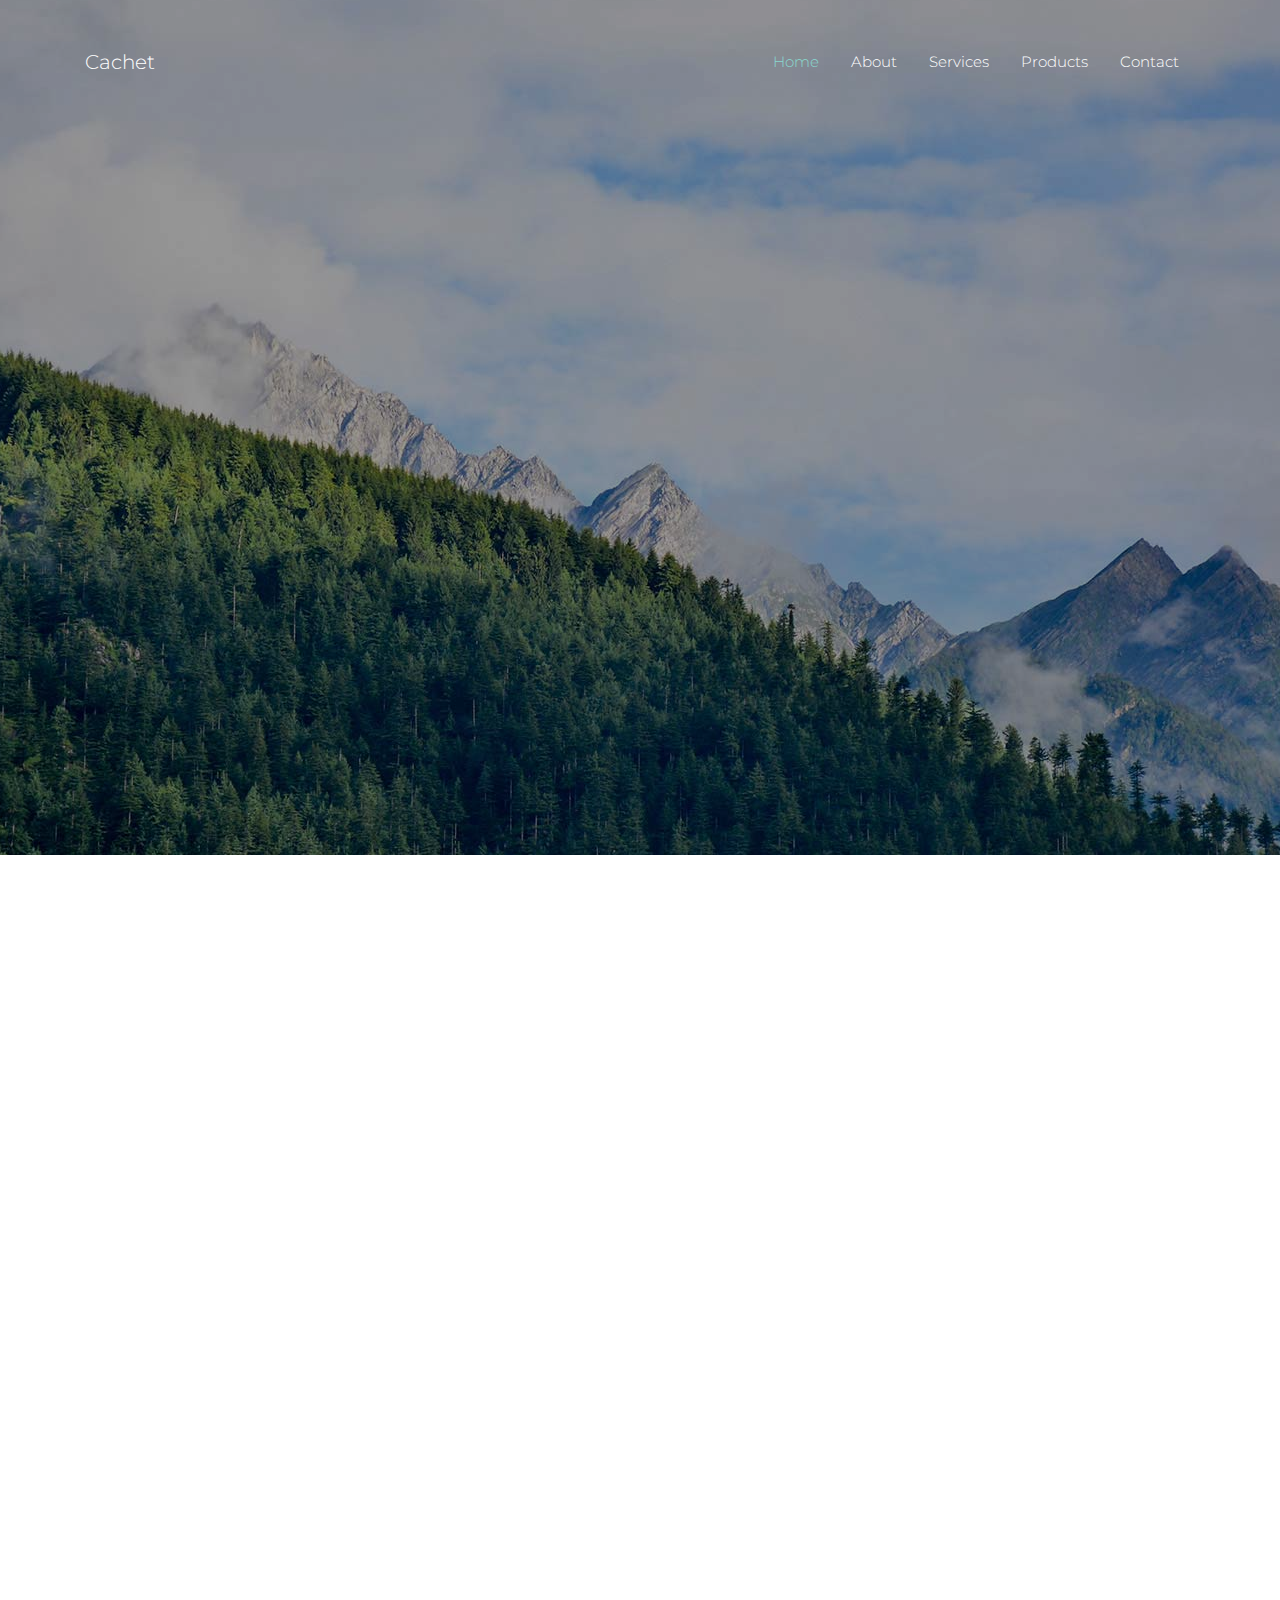
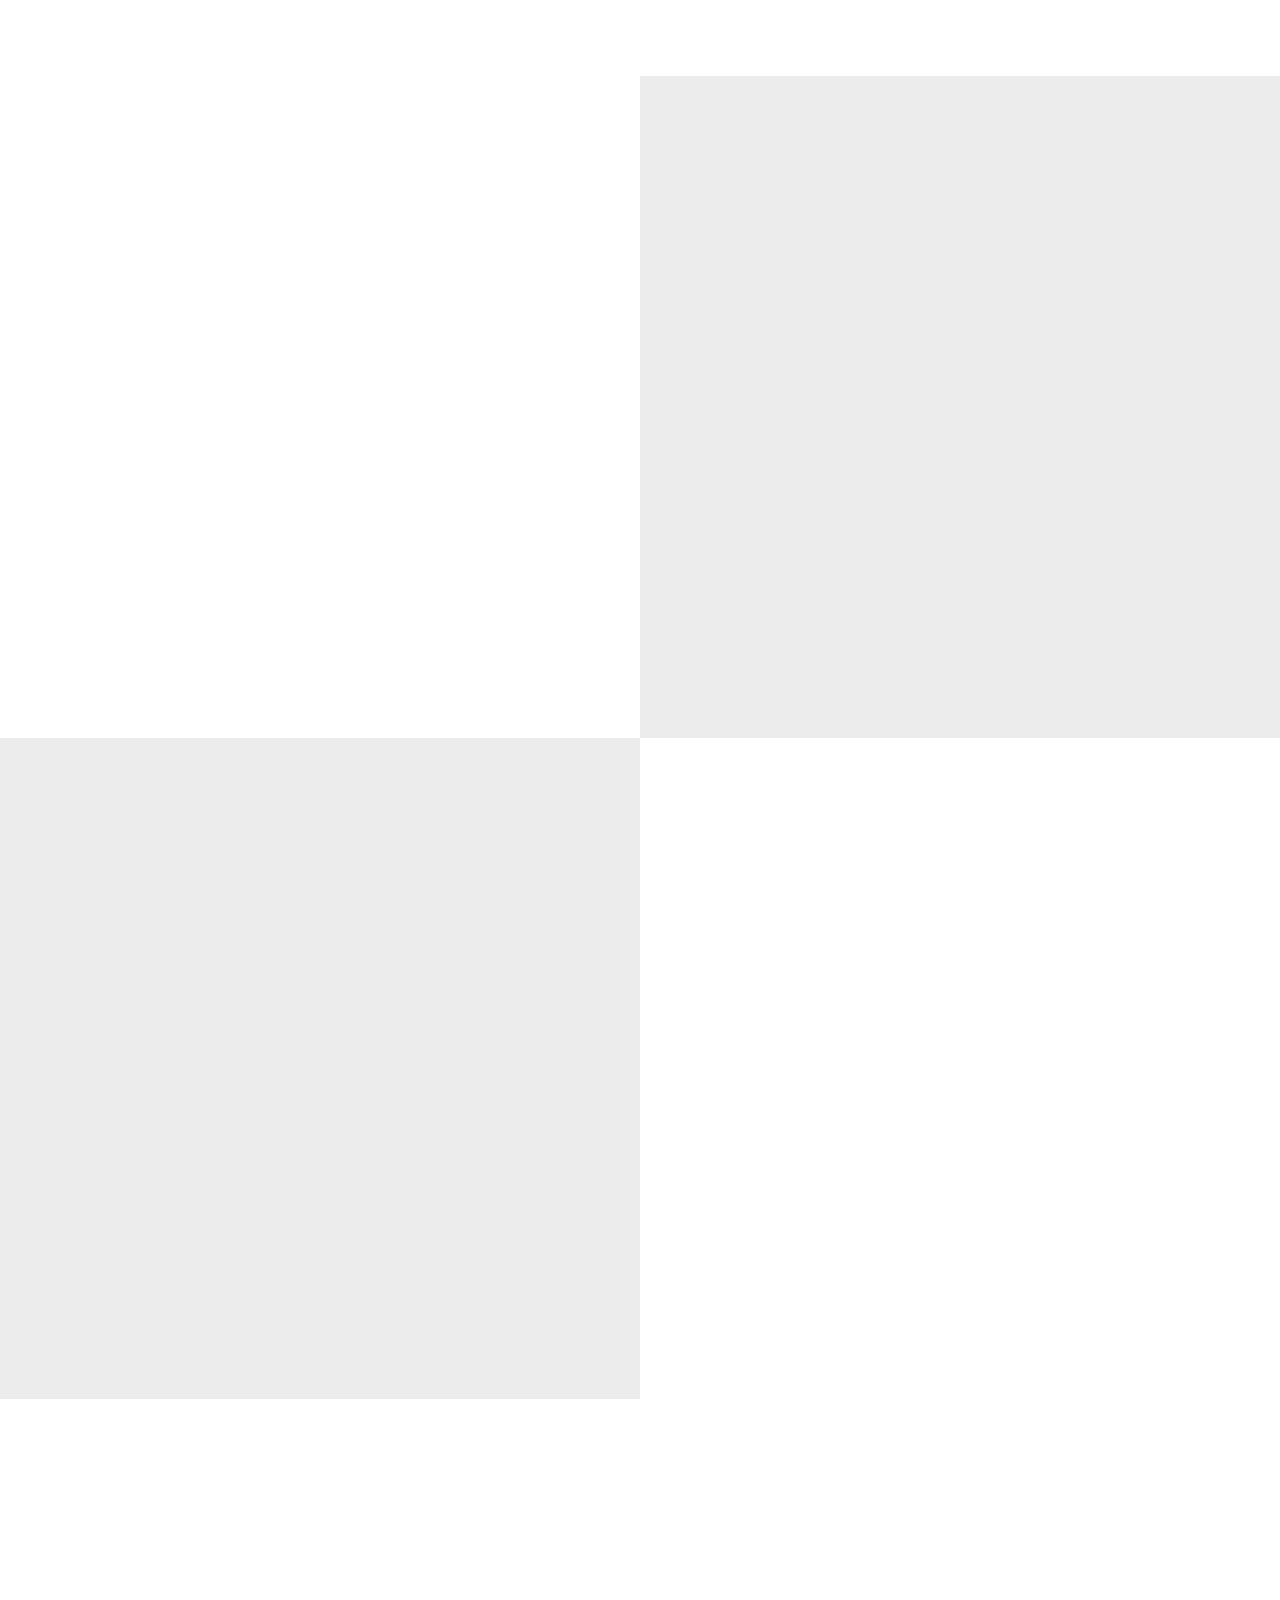
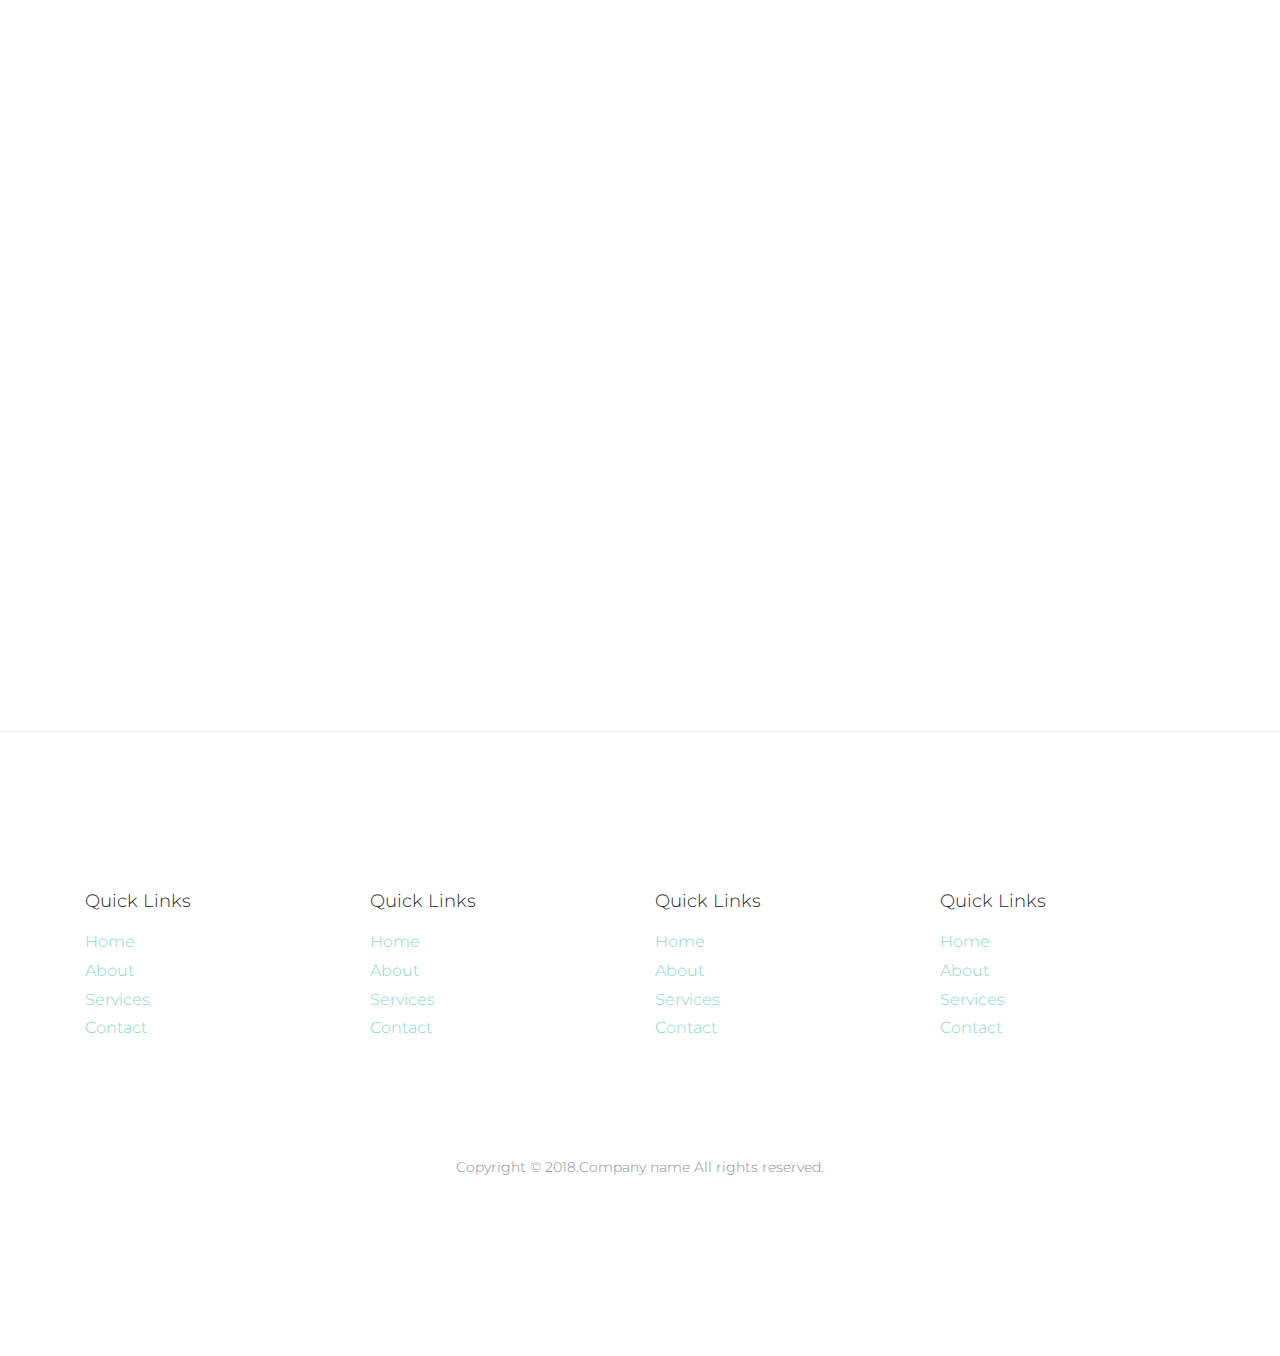
<file: src/resources/webapps/index.html>
<!DOCTYPE html>
<html lang="en">
	<head>
		<meta charset="utf-8">
		<meta name="viewport" content="width=device-width, initial-scale=1, shrink-to-fit=no">

		<title>Home</title>
		<meta name="description" content="">
		<meta name="keywords" content="">
    
    <link href="https://fonts.googleapis.com/css?family=Crimson+Text:400,400i,600|Montserrat:200,300,400" rel="stylesheet">

		<link rel="stylesheet" href="assets/css/bootstrap/bootstrap.css">
    <link rel="stylesheet" href="assets/css/animate.css">
    <link rel="stylesheet" href="assets/fonts/ionicons/css/ionicons.min.css">

    <link rel="stylesheet" href="assets/fonts/fontawesome/css/font-awesome.min.css">
    <link rel="stylesheet" href="assets/css/slick.css">
    <link rel="stylesheet" href="assets/css/slick-theme.css">

    <link rel="stylesheet" href="assets/css/helpers.css">
    <link rel="stylesheet" href="assets/css/style.css">

	</head>
	<body>
  

    <nav class="navbar navbar-expand-lg navbar-dark probootstrap_navbar probootstrap_scrolled-light" id="probootstrap-navbar">
      <div class="container">
        <a class="navbar-brand" href="/">Cachet</a>
        <button class="navbar-toggler" type="button" data-toggle="collapse" data-target="#probootstrap-menu" aria-controls="probootstrap-menu" aria-expanded="false" aria-label="Toggle navigation">
          <span><i class="ion-navicon"></i></span>
        </button>
        <div class="collapse navbar-collapse" id="probootstrap-menu">
          <ul class="navbar-nav ml-auto">
            <li class="nav-item active"><a class="nav-link" href="index.html">Home</a></li>
            <li class="nav-item"><a class="nav-link" href="about.html">About</a></li>
            <li class="nav-item"><a class="nav-link" href="services.html">Services</a></li>
            <li class="nav-item"><a class="nav-link" href="products.html">Products</a></li>
            <li class="nav-item"><a class="nav-link" href="contact.html">Contact</a></li>
          </ul>
        </div>
      </div>
    </nav>
    <!-- END nav -->

    <section class="probootstrap_cover_v3 overflow-hidden relative text-center" id="section-home" style="background:url(assets/images/1481081724598.jpg) no-repeat 50% 50%;">
      <div class="overlay"></div>
      <a class="ytp_player" data-property="{videoURL:'',containment:'#section-home', showControls:false, autoPlay:true, loop:true, mute:true, startAt:40, opacity:1, quality:'default'}"></a> 
      <div class="container">
        <div class="row align-items-center justify-content-center">
          <div class="col-md">
            <h2 class="heading mb-2 probootstrap-animate">One Page &amp; Multi page Template</h2>
            <p class="lead mb-5 probootstrap-animate">Another free template by uicookies.com Under License CC 3.0</p>
            <p class="probootstrap-animate">
              <a href="onepage.html" role="button" class="btn btn-primary p-3 mr-3 pl-5 pr-5 text-uppercase d-lg-inline d-md-inline d-sm-block d-block mb-3">See OnePage Verion</a> 
            </p>
          </div> 
        </div>
      </div>
      <div class="scroll-wrap js-scroll-wrap probootstrap-animate">
        <a href="#section-feature" class="text-white probootstrap_font-24 smoothscroll"><i class="ion-chevron-down"></i></a>
      </div>
    </section>
    <!-- END section -->
    

    <section class="probootstrap_section" id="section-feature">
      <div class="container">
        <div class="row justify-content-center mb-5">
          <div class="col-md-6 text-center mb-5 probootstrap-animate">
            <h2>The Features</h2>
          </div>
        </div>
        <div class="row">
          
          <div class="col-md-3 col-sm-6 probootstrap-animate">
            <div class="media d-block text-center probootstrap-media">
              <img class="mr-0 mb-3 w-50 img-fluid rounded-circle" src="assets/images/img_1.jpg" alt="Generic placeholder image">
              <div class="media-body">
                <h5 class="mt-3">Video Background</h5>
                <p class="probootstrap_font-14">Far far away, behind the word mountains, far from the countries Vokalia and Consonantia, there live the blind texts.</p>
                <p class="read-more"><a href="#"><span class="ion-ios-arrow-thin-right probootstrap_font-30"></span></a></p>
              </div>
            </div>
          </div>
          <div class="col-md-3 col-sm-6 probootstrap-animate">
            <div class="media d-block text-center probootstrap-media">
              <img class="mr-0 mb-3 w-50 img-fluid rounded-circle" src="assets/images/img_2.jpg" alt="Generic placeholder image">
              <div class="media-body">
                <h5 class="mt-3">Popup Image</h5>
                <p class="probootstrap_font-14">Far far away, behind the word mountains, far from the countries Vokalia and Consonantia, there live the blind texts.</p>
                <p class="read-more"><a href="#"><span class="ion-ios-arrow-thin-right probootstrap_font-30"></span></a></p>
              </div>
            </div>
          </div>
          <div class="col-md-3 col-sm-6 probootstrap-animate">
            <div class="media d-block text-center probootstrap-media">
              <img class="mr-0 mb-3 w-50 img-fluid rounded-circle" src="assets/images/img_3.jpg" alt="Generic placeholder image">
              <div class="media-body">
                <h5 class="mt-3">Testimonial</h5>
                <p class="probootstrap_font-14">Far far away, behind the word mountains, far from the countries Vokalia and Consonantia, there live the blind texts.</p>
                <p class="read-more"><a href="#"><span class="ion-ios-arrow-thin-right probootstrap_font-30"></span></a></p>
              </div>
            </div>
          </div>
          <div class="col-md-3 col-sm-6 probootstrap-animate">
            <div class="media d-block text-center probootstrap-media">
              <img class="mr-0 mb-3 w-50 img-fluid rounded-circle" src="assets/images/img_4.jpg" alt="Generic placeholder image">
              <div class="media-body">
                <h5 class="mt-3">Table Pricing</h5>
                <p class="probootstrap_font-14">Far far away, behind the word mountains, far from the countries Vokalia and Consonantia, there live the blind texts.</p>
                <p class="read-more"><a href="#"><span class="ion-ios-arrow-thin-right probootstrap_font-30"></span></a></p>
              </div>
            </div>
          </div>

        </div>
      </div>
    </section>
    <!-- END section -->
  


    


    <section class="probootstrap-section-half d-md-flex" id="section-about">
      <div class="probootstrap-image probootstrap-animate" data-animate-effect="fadeIn" style="background-image: url(assets/images/img_2.jpg)"></div>
      <div class="probootstrap-text">
        <div class="probootstrap-inner probootstrap-animate" data-animate-effect="fadeInRight">
          <h2 class="heading mb-4">About Us</h2>
          <p>Far far away, behind the word mountains, far from the countries Vokalia and Consonantia, there live the blind texts. Separated they live in Bookmarksgrove right at the coast of the Semantics, a large language ocean.</p>
          <p>Even the all-powerful Pointing has no control about the blind texts it is an almost unorthographic life One day however a small line of blind text by the name of Lorem Ipsum decided to leave for the far World of Grammar.</p>
          <p><a href="single-page.html" class="btn btn-primary">Read More</a></p>
        </div>
      </div>
    </section>
    <section class="probootstrap-section-half d-md-flex">
      <div class="probootstrap-image order-2 probootstrap-animate" data-animate-effect="fadeIn" style="background-image: url(assets/images/img_3.jpg)"></div>
      <div class="probootstrap-text order-1">
        <div class="probootstrap-inner probootstrap-animate" data-animate-effect="fadeInLeft">
          <h2 class="heading mb-4">Created with love</h2>
          <p>Far far away, behind the word mountains, far from the countries Vokalia and Consonantia, there live the blind texts. Separated they live in Bookmarksgrove right at the coast of the Semantics, a large language ocean.</p>
          <p>Even the all-powerful Pointing has no control about the blind texts it is an almost unorthographic life One day however a small line of blind text by the name of Lorem Ipsum decided to leave for the far World of Grammar.</p>
          <p><a href="single-page.html" class="btn btn-primary">Read More</a></p>
        </div>
      </div>
    </section>
    <!-- END section -->

    <section class="probootstrap_section">
      <div class="container">
        <div class="row justify-content-center mb-5">
          <div class="col-md-8 text-center mb-5 probootstrap-animate">
            <h2>Testimonial</h2>
            <p class="probootstrap_font-18">Far far away, behind the word mountains, far from the countries Vokalia and Consonantia, there live the blind texts.</p>
          </div>
        </div>
        <div class="row">
          <div class="col-md probootstrap-animate">
            <div class="media d-block text-center testimonial_v1 probootstrap_quote_v1">
              <div class="media-body">
                <div class="quote">&ldquo;</div>
                <blockquote class="mb-5">Far far away, behind the word mountains, far from the countries Vokalia and Consonantia, there live the blind texts. Separated they live in Bookmarksgrove right at the coast of the Semantics, a large language ocean.</blockquote>
                <img class="d-flex text-center mx-auto mb-3 rounded-circle" src="assets/images/person_1.jpg" alt="Generic placeholder image">
                <h3 class="heading">Garry Alexander</h3>
                <p class="subheading">@garry</p>
              </div>
            </div>
          </div>
          <div class="col-md probootstrap-animate">
            <div class="media d-block text-center testimonial_v1 probootstrap_quote_v1">
              <div class="media-body">
                <div class="quote">&ldquo;</div>
                <blockquote class="mb-5">A small river named Duden flows by their place and supplies it with the necessary regelialia. It is a paradisematic country, in which roasted parts of sentences fly into your mouth.</blockquote>
                <img class="d-flex text-center mx-auto mb-3 rounded-circle" src="assets/images/person_5.jpg" alt="Generic placeholder image">
                <h3 class="heading">Deborah Smith</h3>
                <p class="subheading">@deborah</p>
                
              </div>
            </div>
          </div>
          <div class="col-md probootstrap-animate">
            <div class="media d-block text-center testimonial_v1 probootstrap_quote_v1">
              
              <div class="media-body">
                <div class="quote">&ldquo;</div>
                <blockquote class="mb-5">Even the all-powerful Pointing has no control about the blind texts it is an almost unorthographic life One day however a small line of blind text by the name of Lorem Ipsum decided to leave for the far World of Grammar.</blockquote>
                <img class="d-flex text-center mx-auto mb-3 rounded-circle" src="assets/images/person_2.jpg" alt="Generic placeholder image">
                <h3 class="heading">James Robertson</h3>
                <p class="subheading">@james</p>
                
              </div>
            </div>
          </div>
        </div>
      </div>
    </section>
    <!-- END section -->


    <footer class="probootstrap_section probootstrap-border-top">
      <div class="container">
        <div class="row mb-5">
          <div class="col-md-3">
            <h3 class="probootstrap_font-18 mb-3">Quick Links</h3>
            <ul class="list-unstyled">
              <li><a href="#">Home</a></li>
              <li><a href="#">About</a></li>
              <li><a href="#">Services</a></li>
              <li><a href="#">Contact</a></li>
            </ul>
          </div>
          <div class="col-md-3">
            <h3 class="probootstrap_font-18 mb-3">Quick Links</h3>
            <ul class="list-unstyled">
              <li><a href="#">Home</a></li>
              <li><a href="#">About</a></li>
              <li><a href="#">Services</a></li>
              <li><a href="#">Contact</a></li>
            </ul>
          </div>
          <div class="col-md-3">
            <h3 class="probootstrap_font-18 mb-3">Quick Links</h3>
            <ul class="list-unstyled">
              <li><a href="#">Home</a></li>
              <li><a href="#">About</a></li>
              <li><a href="#">Services</a></li>
              <li><a href="#">Contact</a></li>
            </ul>
          </div>
          <div class="col-md-3">
            <h3 class="probootstrap_font-18 mb-3">Quick Links</h3>
            <ul class="list-unstyled">
              <li><a href="#">Home</a></li>
              <li><a href="#">About</a></li>
              <li><a href="#">Services</a></li>
              <li><a href="#">Contact</a></li>
            </ul>
          </div>
        </div>
        <div class="row pt-5">
          <div class="col-md-12 text-center">
            <p class="probootstrap_font-14">Copyright &copy; 2018.Company name All rights reserved.</p>
          </div>
        </div>
      </div>
    </footer>

    
    <script src="assets/js/jquery.min.js"></script>
    
    <script src="assets/js/popper.min.js"></script>
    <script src="assets/js/bootstrap.min.js"></script>
    <script src="assets/js/slick.min.js"></script>
    <script src="assets/js/jquery.mb.YTPlayer.min.js"></script>

    <script src="assets/js/jquery.waypoints.min.js"></script>
    <script src="assets/js/jquery.easing.1.3.js"></script>

    <script src="assets/js/main.js"></script>
	</body>
</html>
</file>
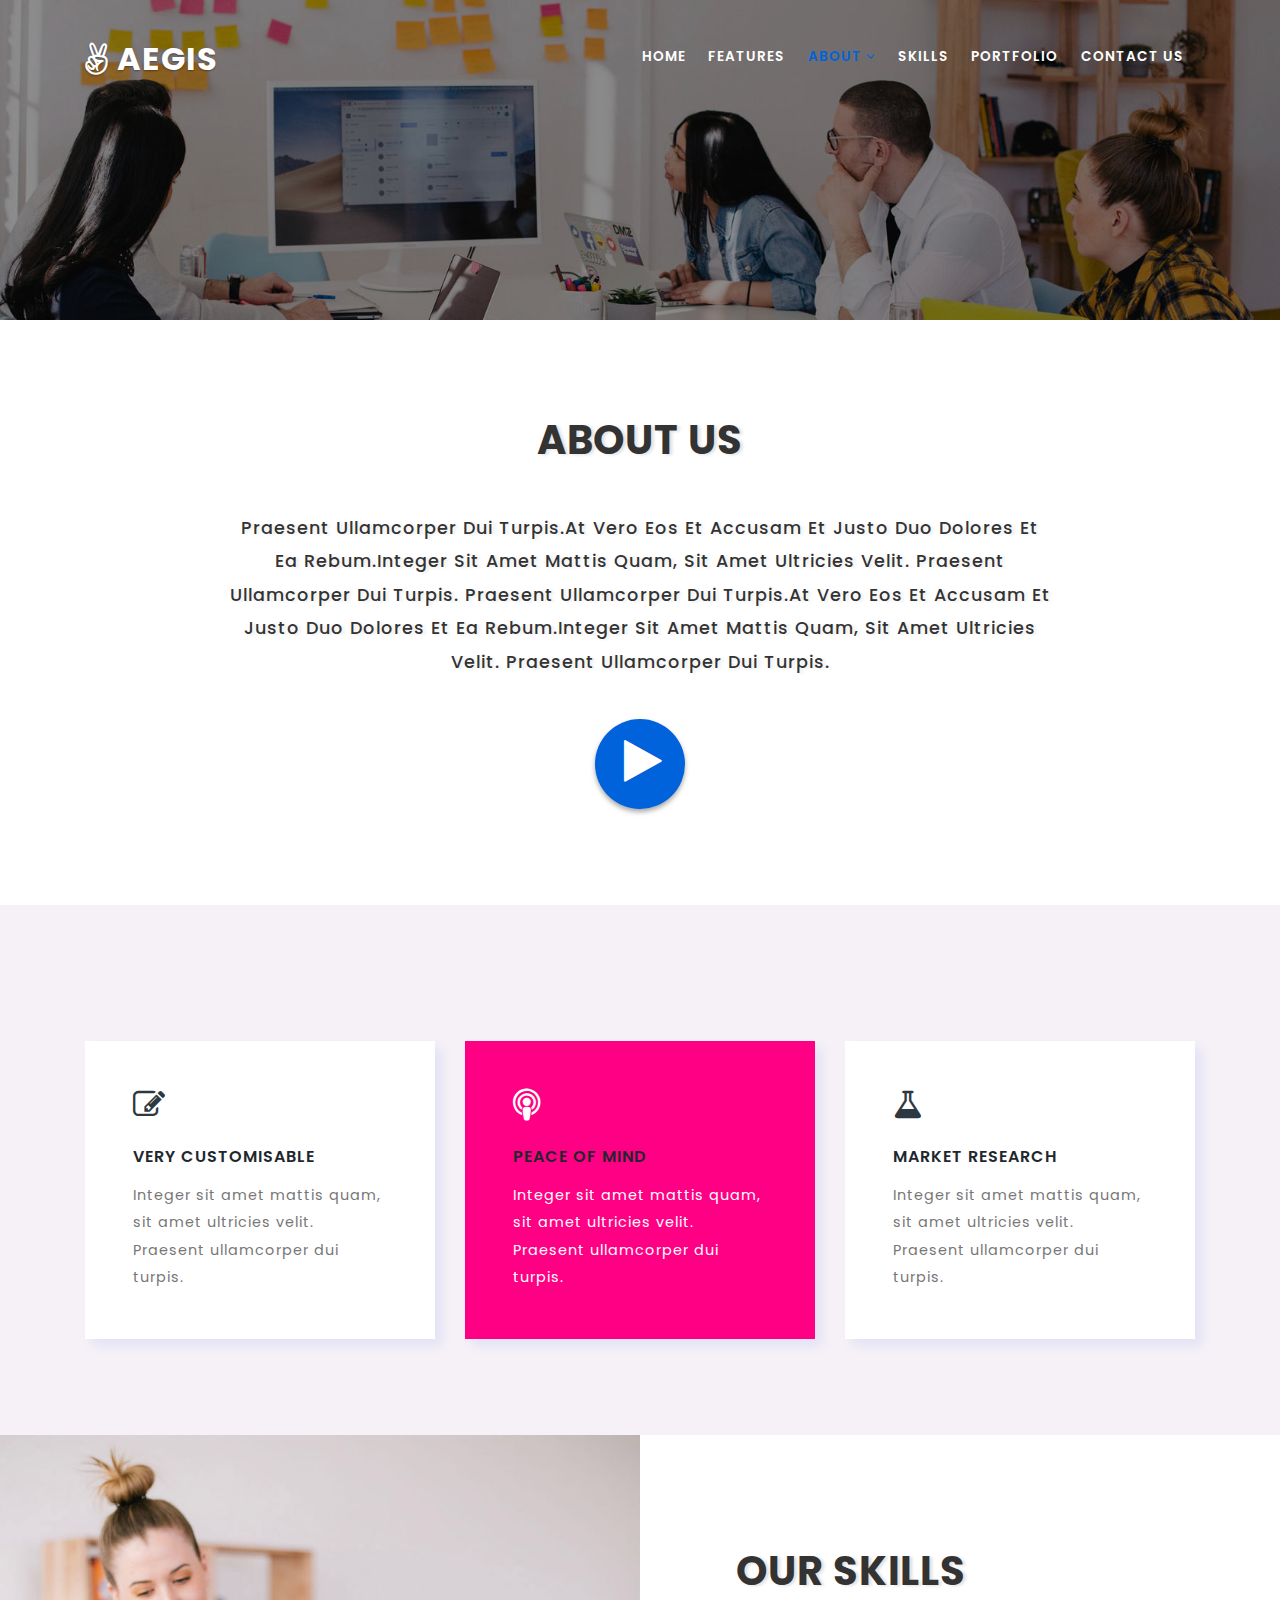
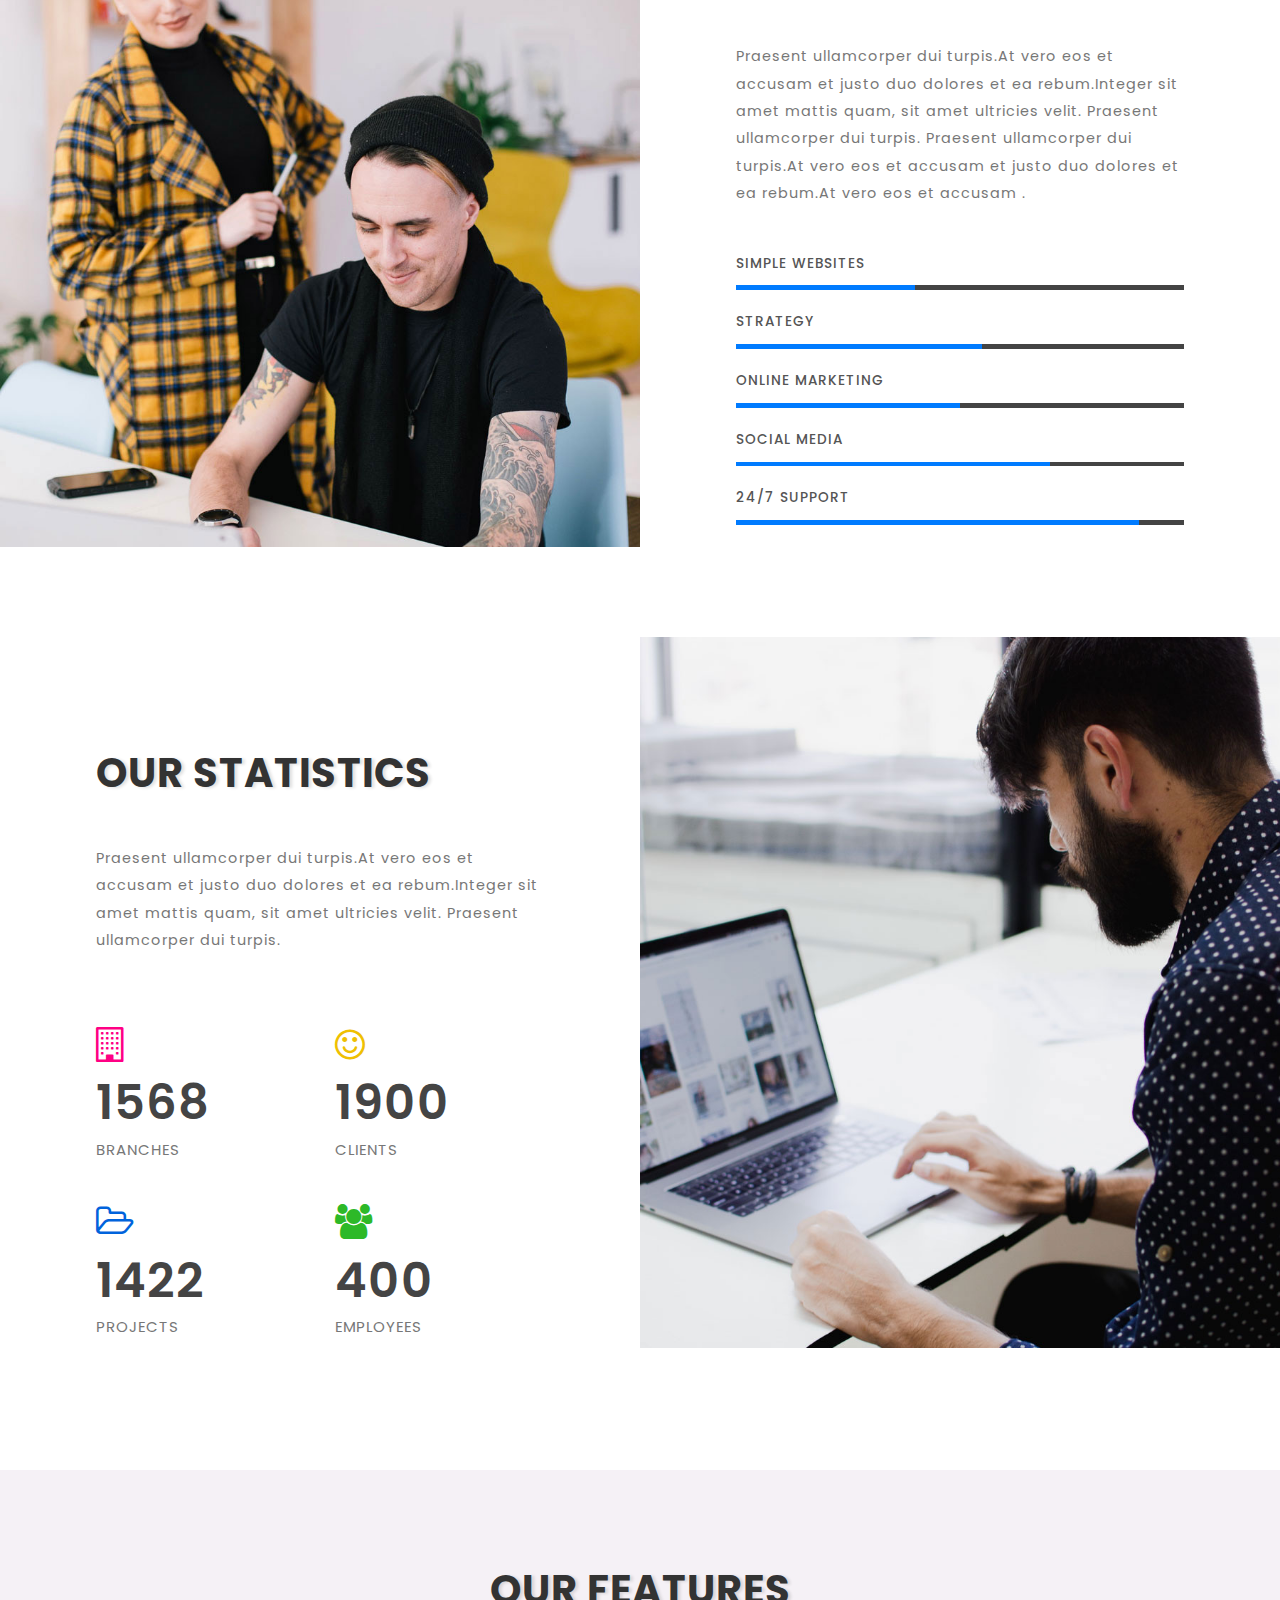
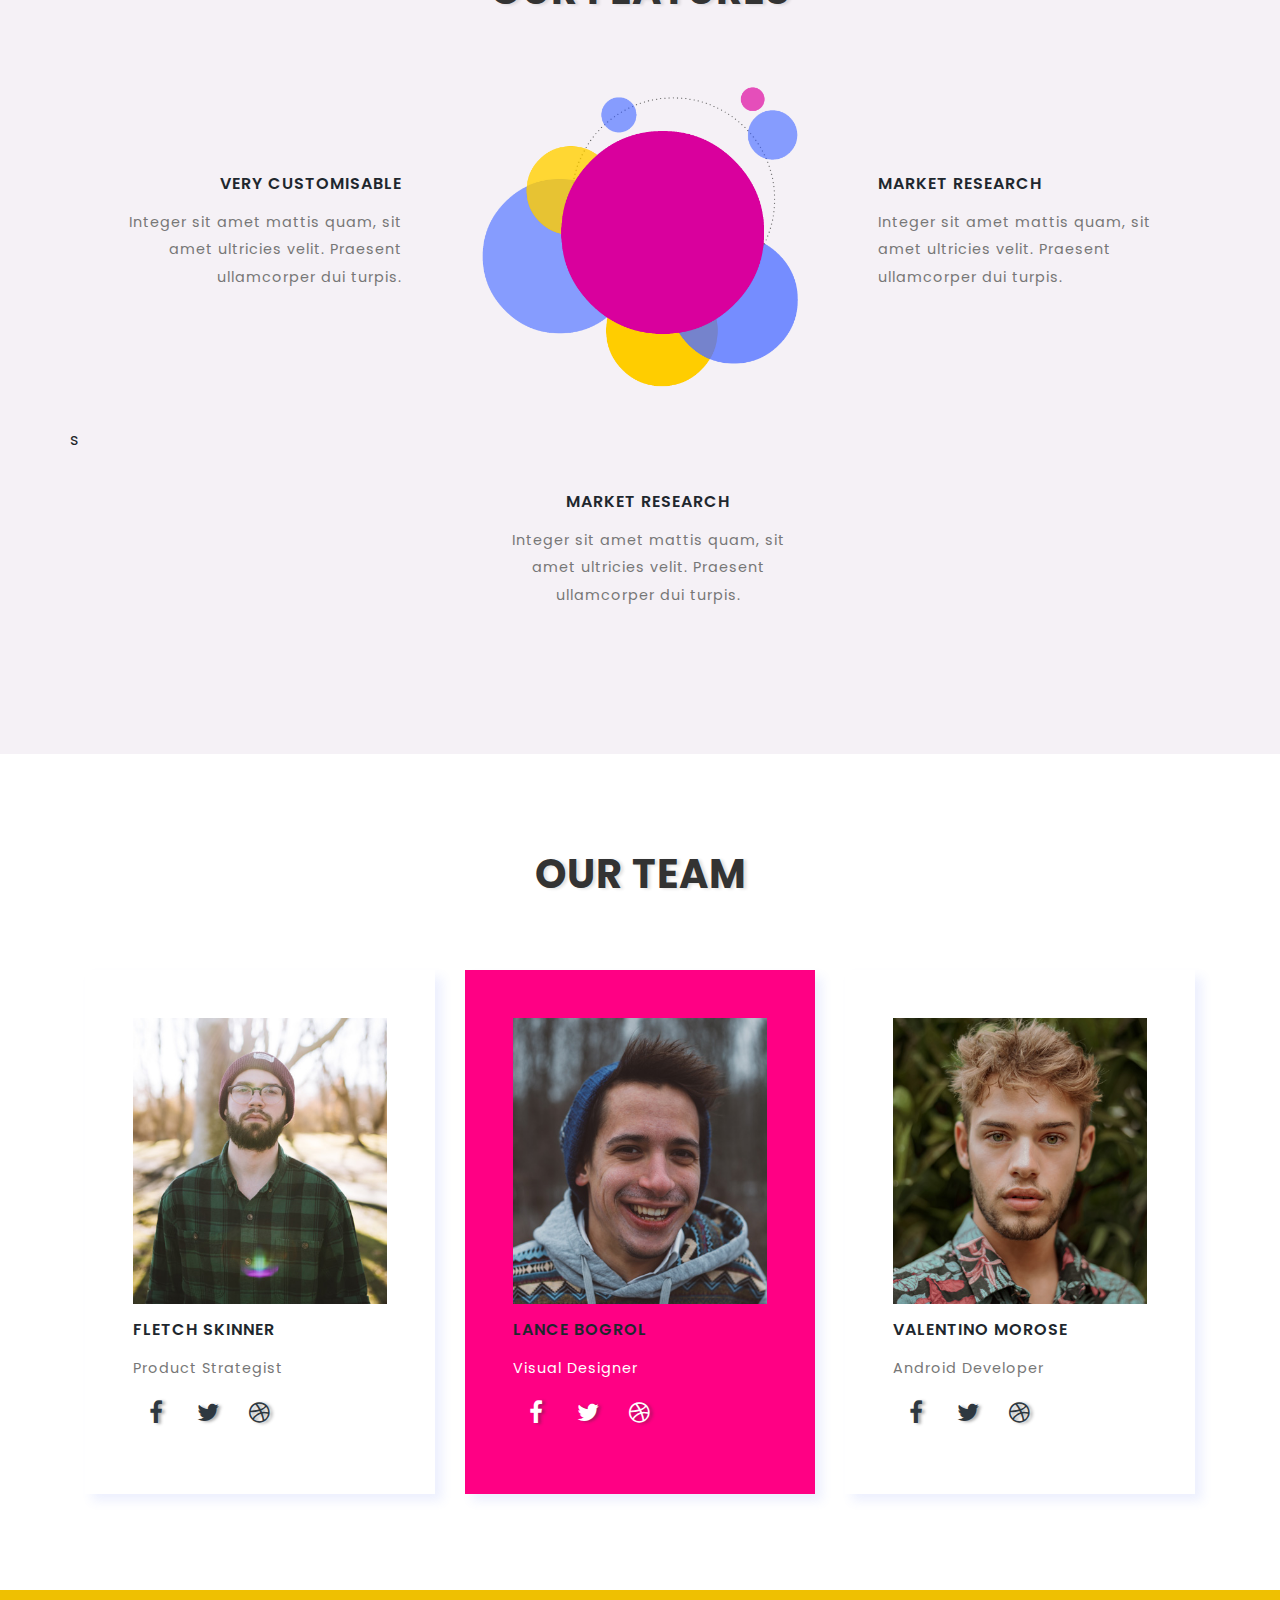
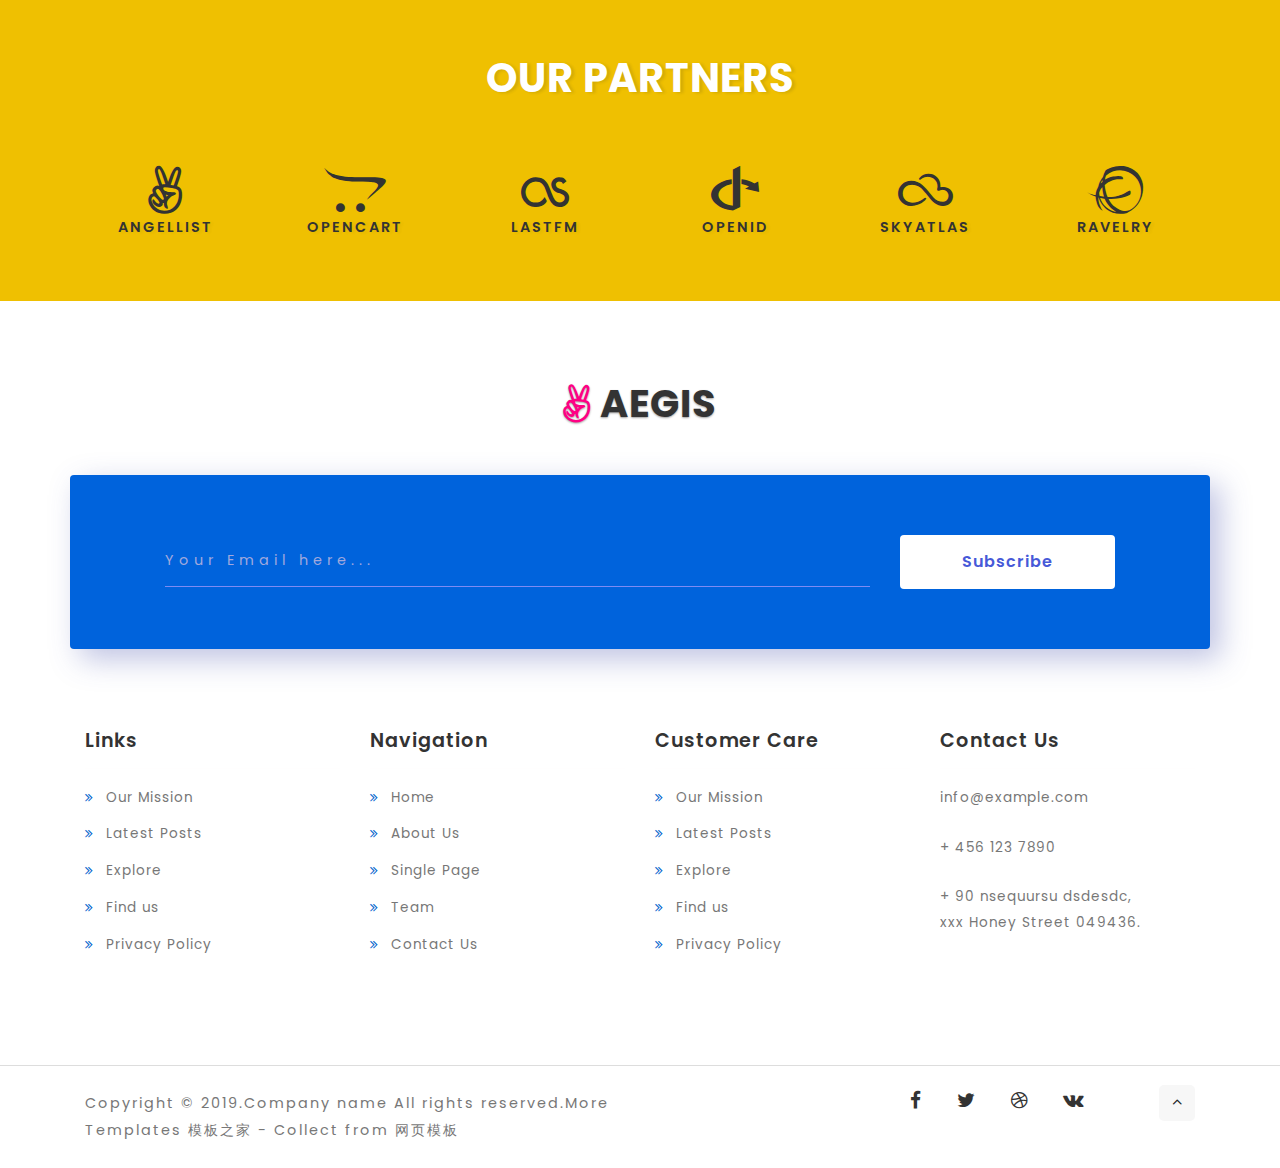
<file: about.html>
<!DOCTYPE html>
<html lang="zxx">

<head>
    <title>About</title>
    <!-- Meta tag Keywords -->
    <meta name="viewport" content="width=device-width, initial-scale=1">
    <meta charset="UTF-8" />
    <meta name="keywords" content="" />
    <script>
        addEventListener("load", function() {
            setTimeout(hideURLbar, 0);
        }, false);

        function hideURLbar() {
            window.scrollTo(0, 1);
        }

    </script>
    <!-- //Meta tag Keywords -->
    <!-- Custom-Files -->
    <link rel="stylesheet" href="css/bootstrap.css">
    <!-- Bootstrap-Core-CSS -->
    <link rel="stylesheet" href="css/style.css" type="text/css" media="all" />
    <link rel="stylesheet" href="css/slider.css" type="text/css" media="all" />
    <!-- Style-CSS -->
    <!-- font-awesome-icons -->
    <link href="css/font-awesome.css" rel="stylesheet">
    <!-- //font-awesome-icons -->
    <!-- /Fonts -->
    <link href="http://fonts.googleapis.com/css?family=Poppins:100,100i,200,200i,300,300i,400,400i,500,500i,600,600i,700,700i,800,800i,900" rel="stylesheet">
    <!-- //Fonts -->
</head>

<body>
    <!-- mian-content -->
    <div class="main-w3layouts-header-sec inner-page" id="home">
        <div class="overlay-innerpage">
            <!-- header -->
            <header>
                <div class="container">
                    <div class="header d-lg-flex justify-content-between align-items-center">
                        <div class="header-section">
                            <h1>
                                <a class="navbar-brand logo editContent" href="index.html">
                                    <span class="fa fa-angellist"></span> Aegis
                                </a>
                            </h1>
                        </div>
                        <div class="nav_section">
                            <nav>
                                <label for="drop" class="toggle mt-lg-0 mt-1"><span class="fa fa-bars" aria-hidden="true"></span></label>
                                <input type="checkbox" id="drop" />
                                <ul class="menu">
                                    <li><a href="index.html">Home</a></li>
                                    <li><a href="index.html">Features</a></li>

                                    <li class="active">
                                        <!-- First Tier Drop Down -->
                                        <label for="drop-2" class="toggle">Dropdown <span class="fa fa-angle-down" aria-hidden="true"></span> </label>
                                        <a href="#">About <span class="fa fa-angle-down" aria-hidden="true"></span></a>
                                        <input type="checkbox" id="drop-2" />
                                        <ul class="inner-dropdown">
                                            <li><a href="about.html">Stats</a></li>
                                            <li><a href="about.html">Team</a></li>
                                            <li><a href="about.html">Reviews</a></li>
                                        </ul>
                                    </li>
                                    <li><a href="index.html">Skills</a></li>
                                    <li><a href="index.html">Portfolio</a></li>
                                    <li><a href="contact.html">Contact Us</a></li>

                                </ul>
                            </nav>
                        </div>

                    </div>
                </div>
            </header>
            <!-- //header -->
        </div>
    </div>

    <!-- //banner -->
    <!-- //banner-botttom -->
    <section class="content-info py-5" id="about">
        <div class="container py-md-5">
            <div class="text-center px-lg-5">
                <h3 class="title-w3pvt mb-5">About Us</h3>
                <div class="title-desc text-center px-lg-5">
                    <p class="px-lg-5 sub-wthree">Praesent ullamcorper dui turpis.At vero eos et accusam et justo duo dolores et ea rebum.Integer sit amet mattis quam, sit amet ultricies velit. Praesent ullamcorper dui turpis.
                        Praesent ullamcorper dui turpis.At vero eos et accusam et justo duo dolores et ea rebum.Integer sit amet mattis quam, sit amet ultricies velit. Praesent ullamcorper dui turpis.</p>
                    <a class="btn mt-lg-4 mt-3 read" href="single.html" role="button"><span class="fa fa-play" aria-hidden="true"></span></a>
                </div>
            </div>
        </div>
    </section>
    <!-- //banner-botttom -->
    <!-- /about -->
    <section class="about py-md-5 py-5" id="about">
        <div class="container py-md-5">
            <div class="feature-grids row mt-3">
                <div class="col-lg-4 gd-bottom mt-4">
                    <div class="bottom-gd p-lg-5 p-4">
                        <span class="fa fa-pencil-square-o" aria-hidden="true"></span>
                        <h3 class="my-3">Very Customisable</h3>
                        <p>Integer sit amet mattis quam, sit amet ultricies velit. Praesent ullamcorper dui turpis.</p>
                    </div>
                </div>
                <div class="col-lg-4 gd-bottom mt-4">
                    <div class="bottom-gd2-active p-lg-5 p-4">
                        <span class="fa fa-podcast" aria-hidden="true"></span>
                        <h3 class="my-3">Peace Of Mind</h3>
                        <p>Integer sit amet mattis quam, sit amet ultricies velit. Praesent ullamcorper dui turpis.</p>
                    </div>
                </div>
                <div class="col-lg-4 gd-bottom mt-4">
                    <div class="bottom-gd p-lg-5 p-4">
                        <span class="fa fa-flask" aria-hidden="true"></span>
                        <h3 class="my-3">Market Research</h3>
                        <p>Integer sit amet mattis quam, sit amet ultricies velit. Praesent ullamcorper dui turpis.</p>
                    </div>
                </div>

            </div>

        </div>
    </section>
    <!-- //about -->
    <!--/banner-bottom -->
    <section class="collections-gid-w3layouts" id="skills">
        <div class="container-fluid">
            <div class="row">
                <div class="col-lg-6 progress-content-img px-lg-0">
                    <img src="images/img1.jpg" alt="" class="img-fluid image1">
                </div>
                <div class="col-lg-6 progress-content text-left p-lg-5 my-lg-5">
                    <div class="py-lg-3 px-lg-5 p-md-5 p-3">
                        <h3 class="title-w3pvt mb-5">Our Skills</h3>

                        <p>Praesent ullamcorper dui turpis.At vero eos et accusam et justo duo dolores et ea rebum.Integer sit amet mattis quam, sit amet ultricies velit. Praesent ullamcorper dui turpis.
                            Praesent ullamcorper dui turpis.At vero eos et accusam et justo duo dolores et ea rebum.At vero eos et accusam .</p>
                        <div class="progress-w3pvt mt-5">
                            <div class="progress-one">
                                <h4 class="progress-wthree">Simple Websites</h4>
                                <div class="progress">
                                    <div class="progress-bar progress-bar-striped" role="progressbar" style="width: 40%" aria-valuenow="40" aria-valuemin="0" aria-valuemax="100"></div>
                                </div>
                            </div>
                            <div class="progress-one my-lg-4">
                                <h4 class="progress-wthree">Strategy</h4>
                                <div class="progress">
                                    <div class="progress-bar progress-bar-striped" role="progressbar" style="width: 55%" aria-valuenow="55" aria-valuemin="0" aria-valuemax="100"></div>
                                </div>
                            </div>
                            <div class="progress-one">
                                <h4 class="progress-wthree">Online Marketing</h4>
                                <div class="progress">
                                    <div class="progress-bar progress-bar-striped" role="progressbar" style="width: 50%" aria-valuenow="50" aria-valuemin="0" aria-valuemax="100"></div>
                                </div>
                            </div>
                            <div class="progress-one my-lg-4">
                                <h4 class="progress-wthree">Social Media</h4>
                                <div class="progress">
                                    <div class="progress-bar progress-bar-striped" role="progressbar" style="width: 70%" aria-valuenow="70" aria-valuemin="0" aria-valuemax="100"></div>
                                </div>
                            </div>
                            <div class="progress-one">
                                <h4 class="progress-wthree">24/7 support</h4>
                                <div class="progress">
                                    <div class="progress-bar progress-bar-striped" role="progressbar" style="width: 90%" aria-valuenow="90" aria-valuemin="0" aria-valuemax="100"></div>
                                </div>
                            </div>
                        </div>
                    </div>
                </div>
            </div>
        </div>
    </section>
    <!-- /full-grid -->
    <!--/banner-bottom -->
    <section class="collections-gid-w3layouts">
        <div class="container-fluid">
            <div class="row">

                <div class="col-lg-6 progress-content text-left p-lg-5 my-lg-5">
                    <div class="py-lg-3 px-lg-5 p-md-5 p-3">
                        <h3 class="title-w3pvt mb-5">Our Statistics</h3>

                        <p>Praesent ullamcorper dui turpis.At vero eos et accusam et justo duo dolores et ea rebum.Integer sit amet mattis quam, sit amet ultricies velit. Praesent ullamcorper dui turpis.
                        </p>
                        <div class="row mt-5">
                            <div class="col-6 stats_w3layouts_counter_grid mt-4">
                                <span class="fa fa-building-o f1"></span>
                                <p class="counter">1568</p>
                                <p class="para-w3layouts">Branches</p>
                            </div>
                            <div class="col-6 stats_w3layouts_counter_grid mt-4">
                                <span class="fa fa-smile-o f2"></span>
                                <p class="counter">1900</p>
                                <p class="para-w3layouts">Clients</p>
                            </div>
                            <div class="col-6 stats_w3layouts_counter_grid mt-4">
                                <span class="fa fa-folder-open-o f3"></span>
                                <p class="counter">1422</p>
                                <p class="para-w3layouts">Projects</p>
                            </div>
                            <div class="col-6 stats_w3layouts_counter_grid mt-4">
                                <span class="fa fa-users f4"></span>
                                <p class="counter">400</p>
                                <p class="para-w3layouts">Employees</p>
                            </div>
                        </div>
                    </div>

                </div>
                <div class="col-lg-6 progress-content-img two px-lg-0">
                    <img src="images/img2.jpg" alt="" class="img-fluid image1">
                </div>
            </div>
        </div>
    </section>
    <!-- /banner-bottom -->
    <!-- /features -->
    <section class="about py-md-5 py-5">
        <div class="container py-md-5">
            <h3 class="title-w3pvt text-center mb-5">Our Features</h3>
            <div class="feature-grids row mt-5">
                <div class="col-lg-4 gd-bottom process-1 text-lg-right text-center  p-lg-5">

                    <h3 class="my-3">Very Customisable</h3>
                    <p>Integer sit amet mattis quam, sit amet ultricies velit. Praesent ullamcorper dui turpis.</p>
                </div>
                <div class="col-lg-4 gd-bottom text-center">
                    <img src="images/process.png" alt="" class="img-fluid image1">
                </div>
                <div class="col-lg-4 gd-bottom process-1 text-lg-left text-center  p-lg-5">


                    <h3 class="my-3">Market Research</h3>
                    <p>Integer sit amet mattis quam, sit amet ultricies velit. Praesent ullamcorper dui turpis.</p>

                </div>

            </div>
            <div class="feature-grids row mt-3">s
                <div class="col-lg-4 gd-bottom">


                </div>
                <div class="col-lg-4 gd-bottom text-center p-lg-5">


                    <h3 class="my-3">Market Research</h3>
                    <p>Integer sit amet mattis quam, sit amet ultricies velit. Praesent ullamcorper dui turpis.</p>

                </div>
                <div class="col-lg-4">

                </div>

            </div>

        </div>
    </section>
    <!-- //features -->
    <!--/gallery -->
    <section class="gallery py-5">
        <div class="container py-md-5">

            <h3 class="title-w3pvt text-center mb-5">Our Team</h3>
            <div class="feature-grids team row mt-3">
                <div class="col-lg-4 gd-bottom team-wthree-gd mt-4">
                    <div class="bottom-gd p-lg-5 p-4">
                        <img src="images/team1.jpg" alt="" class="img-fluid image1">
                        <h3 class="my-3">
                            Fletch Skinner</h3>
                        <p>Product Strategist</p>
                        <ul class="banner-w3layouts-top-icons mt-3">

                            <li class="icons mx-auto">
                                <a href="#" class="face-bk"><span class="fa fa-facebook" aria-hidden="true"></span></a></li>

                            <li class="icons mx-auto"><a href="#" class="twitter"><span class="fa fa-twitter" aria-hidden="true"></span></a></li>
                            <li class="icons mx-auto"><a href="#" class="dribble"><span class="fa fa-dribbble"></span></a></li>

                        </ul>
                    </div>
                </div>
                <div class="col-lg-4 gd-bottom team-wthree-gd mt-4">
                    <div class="bottom-gd2-active p-lg-5 p-4">
                        <img src="images/team2.jpg" alt="" class="img-fluid image1">
                        <h3 class="my-3">Lance Bogrol</h3>
                        <p>Visual Designer</p>
                        <ul class="banner-w3layouts-top-icons mt-3">

                            <li class="icons mx-auto">
                                <a href="#" class="face-bk"><span class="fa fa-facebook" aria-hidden="true"></span></a></li>

                            <li class="icons mx-auto"><a href="#" class="twitter"><span class="fa fa-twitter" aria-hidden="true"></span></a></li>
                            <li class="icons mx-auto"><a href="#" class="dribble"><span class="fa fa-dribbble"></span></a></li>

                        </ul>
                    </div>
                </div>
                <div class="col-lg-4 gd-bottom team-wthree-gd mt-4">
                    <div class="bottom-gd p-lg-5 p-4">
                        <img src="images/team3.jpg" alt="" class="img-fluid image1">
                        <h3 class="my-3">Valentino Morose</h3>
                        <p>Android Developer</p>
                        <ul class="banner-w3layouts-top-icons mt-3">
                            <li class="icons mx-auto">
                                <a href="#" class="face-bk"><span class="fa fa-facebook" aria-hidden="true"></span></a></li>

                            <li class="icons mx-auto"><a href="#" class="twitter"><span class="fa fa-twitter" aria-hidden="true"></span></a></li>
                            <li class="icons mx-auto"><a href="#" class="dribble"><span class="fa fa-dribbble"></span></a></li>

                        </ul>
                    </div>
                </div>

            </div>
        </div>


    </section>
    <!-- //gallery-->

    <!-- partners -->
    <section class="partners py-5" id="partners">
        <div class="container py-md-3">
            <h3 class="title-w3pvt two text-center mb-5">Our Partners</h3>
            <div class="row grid-part text-center">
                <div class="col-md-2 col-4 mt-3">
                    <div class="partner-w3pvt">
                        <a href="#"><span class="fa fa-angellist"></span></a>
                        <h4>Angellist</h4>
                    </div>
                </div>
                <div class="col-md-2 col-4 mt-3">
                    <div class="partner-w3pvt">
                        <a href="#"><span class="fa fa-opencart"></span></a>
                        <h4>opencart</h4>
                    </div>
                </div>
                <div class="col-md-2 col-4 mt-3">
                    <div class="partner-w3pvt">
                        <a href="#"><span class="fa fa-lastfm"></span></a>
                        <h4>lastfm</h4>
                    </div>
                </div>
                <div class="col-md-2 col-4 mt-3">
                    <div class="partner-w3pvt">
                        <a href="#"><span class="fa fa-openid"></span></a>
                        <h4>openid</h4>
                    </div>
                </div>
                <div class="col-md-2 col-4 mt-3">
                    <div class="partner-w3pvt">
                        <a href="#"><span class="fa fa-skyatlas"></span></a>
                        <h4>skyatlas</h4>
                    </div>
                </div>
                <div class="col-md-2 col-4 mt-3">
                    <div class="partner-w3pvt">
                        <a href="#"><span class="fa fa-ravelry"></span></a>
                        <h4>ravelry</h4>
                    </div>
                </div>
            </div>
        </div>
    </section>
    <!-- //partners -->

    <!-- footer -->
    <footer class="footer-content py-5">
        <div class="container py-md-3">
            <div class="footer-top text-center mb-5">
                <h2>
                    <a class="navbar-brand pt-3 mb-5" href="index.html">
                        <span class="fa fa-angellist"></span> Aegis
                    </a>
                </h2>
                <div class="contact-form mx-auto text-left">
                    <form method="post" action="#">
                        <div class="row subscribe-sec">
                            <div class="col-md-9 con-gd">
                                <input type="email" class="form-control" id="email" placeholder="Your Email here..." name="email" required>

                            </div>
                            <div class="col-md-3 con-gd">
                                <button type="submit" class="btn btn-default">Subscribe</button>
                            </div>

                        </div>

                    </form>
                </div>
            </div>
            <div class="row footer-top-inner-w3layouts">
                <div class="col-lg-3 col-md-6 mt-lg-0 mt-4">
                    <div class="footer-lavi">
                        <h3 class="mb-3 lavi_title">Links</h3>
                        <hr>
                        <ul class="list-info-lavi">
                            <li>
                                <a href="about.html"><span class="fa fa-angle-double-right" aria-hidden="true"></span>
                                    Our Mission
                                </a>
                            </li>
                            <li>
                                <a href="#"><span class="fa fa-angle-double-right" aria-hidden="true"></span>
                                    Latest Posts
                                </a>
                            </li>
                            <li>
                                <a href="#"><span class="fa fa-angle-double-right" aria-hidden="true"></span>
                                    Explore
                                </a>
                            </li>
                            <li>
                                <a href="contact.html"><span class="fa fa-angle-double-right" aria-hidden="true"></span>
                                    Find us
                                </a>
                            </li>
                            <li>
                                <a href="#"><span class="fa fa-angle-double-right" aria-hidden="true"></span>
                                    Privacy Policy
                                </a>
                            </li>
                        </ul>
                    </div>
                </div>
                <div class="col-lg-3 col-md-6 mt-lg-0 mt-4">
                    <div class="footer-lavi">
                        <h3 class="mb-3 lavi_title">Navigation</h3>
                        <hr>
                        <ul class="list-info-lavi">
                            <li>
                                <a href="index.html"><span class="fa fa-angle-double-right" aria-hidden="true"></span>
                                    Home
                                </a>
                            </li>
                            <li>
                                <a href="about.html"><span class="fa fa-angle-double-right" aria-hidden="true"></span>
                                    About Us
                                </a>
                            </li>
                            <li>
                                <a href="single.html"><span class="fa fa-angle-double-right" aria-hidden="true"></span>
                                    Single Page
                                </a>
                            </li>
                            <li>
                                <a href="about.html"><span class="fa fa-angle-double-right" aria-hidden="true"></span>
                                    Team
                                </a>
                            </li>
                            <li>
                                <a href="contact.html"><span class="fa fa-angle-double-right" aria-hidden="true"></span>
                                    Contact Us
                                </a>
                            </li>
                        </ul>
                    </div>
                </div>
                <div class="col-lg-3 col-md-6 mt-lg-0 mt-4">
                    <div class="footer-lavi">
                        <h3 class="mb-3 lavi_title">Customer Care</h3>
                        <hr>
                        <ul class="list-info-lavi">
                            <li>
                                <a href="about.html"><span class="fa fa-angle-double-right" aria-hidden="true"></span>
                                    Our Mission
                                </a>
                            </li>
                            <li>
                                <a href="#"><span class="fa fa-angle-double-right" aria-hidden="true"></span>
                                    Latest Posts
                                </a>
                            </li>
                            <li> <a href="#"><span class="fa fa-angle-double-right" aria-hidden="true"></span>

                                    Explore
                                </a>
                            </li>
                            <li>
                                <a href="contact.html"><span class="fa fa-angle-double-right" aria-hidden="true"></span>
                                    Find us
                                </a>
                            </li>
                            <li>
                                <a href="#"><span class="fa fa-angle-double-right" aria-hidden="true"></span>
                                    Privacy Policy
                                </a>
                            </li>
                        </ul>
                    </div>
                </div>
                <div class="col-lg-3 col-md-6 mt-lg-0 mt-4">
                    <div class="footer-lavi">
                        <h3 class="mb-3 lavi_title">Contact Us</h3>
                        <hr>
                        <div class="last-w3layouts-contact">
                            <p>
                                <a href="mailto:example@email.com">info@example.com</a>
                            </p>
                        </div>
                        <div class="last-w3layouts-contact my-2">
                            <p>+ 456 123 7890</p>
                        </div>
                        <div class="last-w3layouts-contact">
                            <p>+ 90 nsequursu dsdesdc,
                                <br>xxx Honey Street 049436.</p>
                        </div>
                    </div>
                </div>

            </div>

        </div>
        <!-- //footer bottom -->
    </footer>
    <!-- //footer -->
    <div class="copy-right">
        <div class="container">
            <div class="row">
                <p class="copy-right-grids text-md-left text-center my-sm-4 my-4 col-md-6">Copyright &copy; 2019.Company name All rights reserved.More Templates <a href="http://www.cssmoban.com/" target="_blank" title="模板之家">模板之家</a> - Collect from <a href="http://www.cssmoban.com/" title="网页模板" target="_blank">网页模板</a></p>
                <div class="w3layouts-footer text-md-right text-center mt-4 col-md-5">
                    <ul class="list-unstyled w3layouts-icons">
                        <li>
                            <a href="#">
                                <span class="fa fa-facebook-f"></span>
                            </a>
                        </li>
                        <li>
                            <a href="#">
                                <span class="fa fa-twitter"></span>
                            </a>
                        </li>
                        <li>
                            <a href="#">
                                <span class="fa fa-dribbble"></span>
                            </a>
                        </li>
                        <li>
                            <a href="#">
                                <span class="fa fa-vk"></span>
                            </a>
                        </li>
                    </ul>
                </div>
                <div class="move-top text-right col-md-1"><a href="#home" class="move-top"> <span class="fa fa-angle-up  mb-3" aria-hidden="true"></span></a></div>

            </div>
        </div>
    </div>
</body>

</html>
</file>
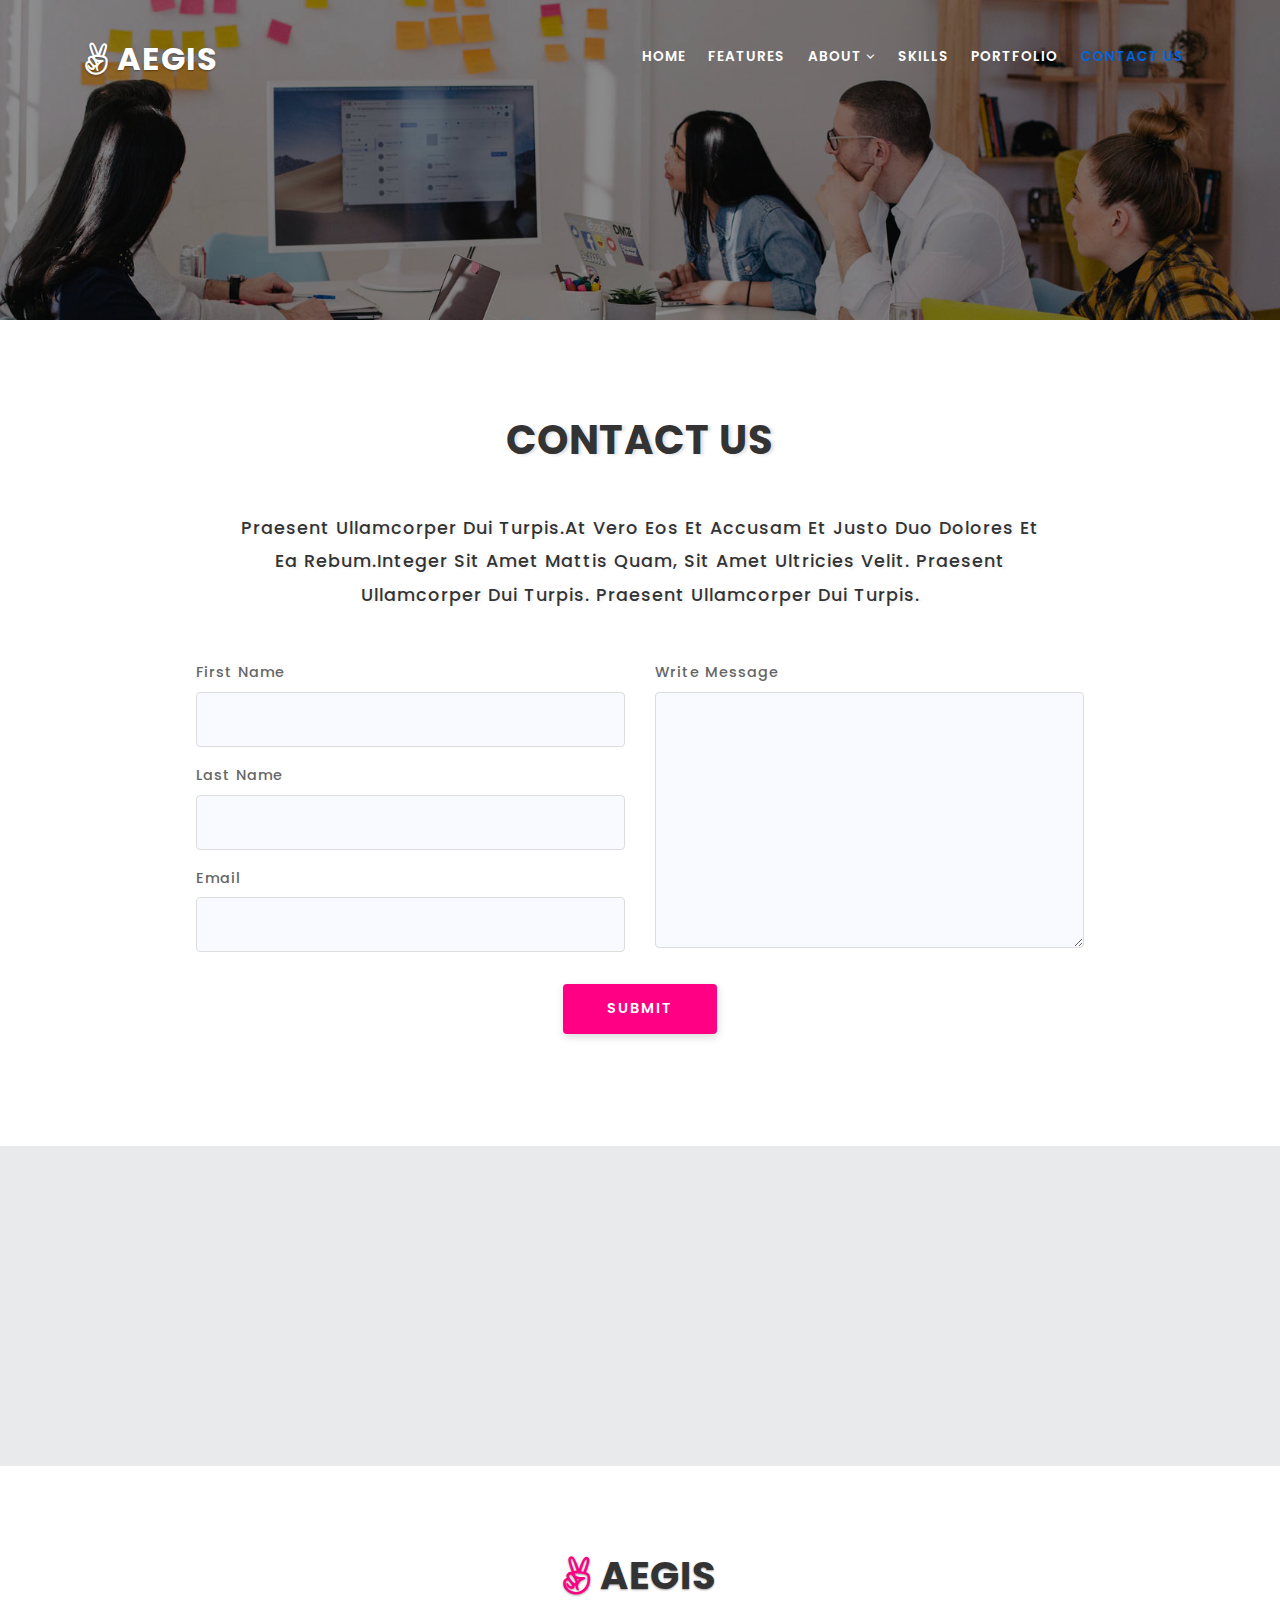
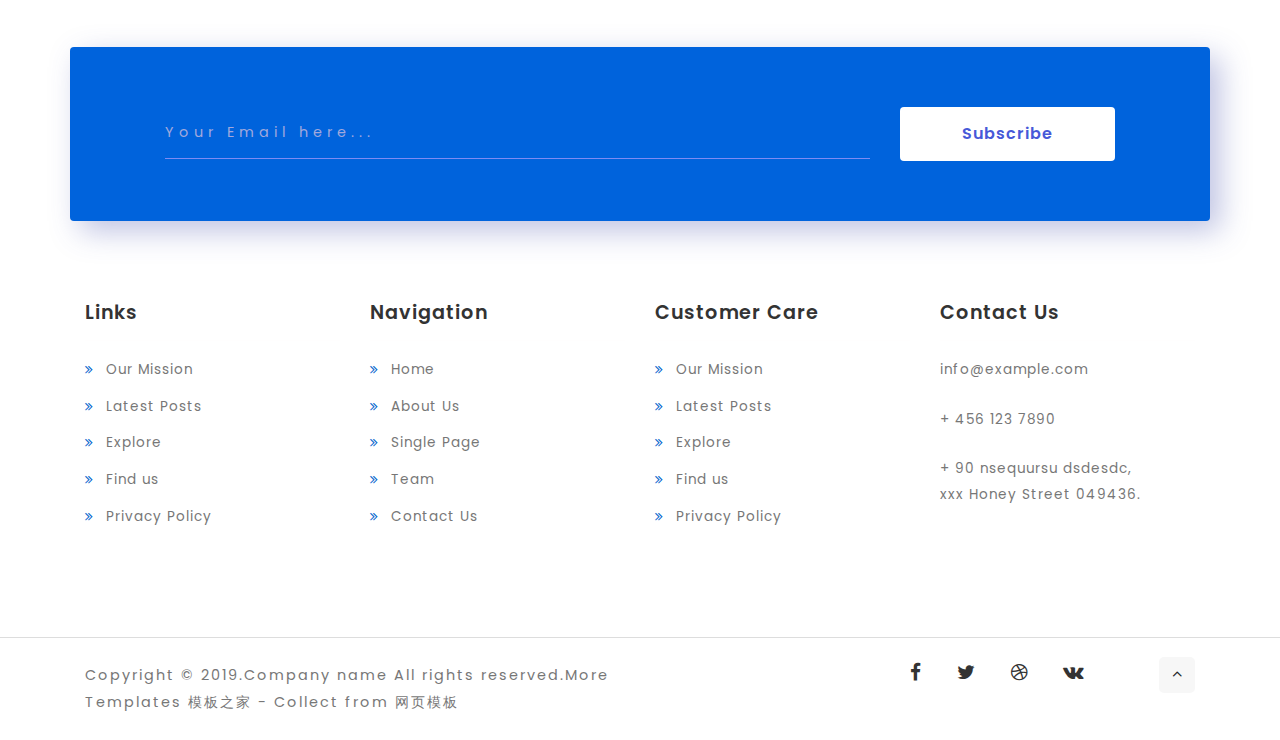
<file: contact.html>
<!DOCTYPE html>
<html lang="zxx">

<head>
    <title>Contact</title>
    <!-- Meta tag Keywords -->
    <meta name="viewport" content="width=device-width, initial-scale=1">
    <meta charset="UTF-8" />
    <meta name="keywords" content="" />
    <script>
        addEventListener("load", function() {
            setTimeout(hideURLbar, 0);
        }, false);

        function hideURLbar() {
            window.scrollTo(0, 1);
        }

    </script>
    <!-- //Meta tag Keywords -->
    <!-- Custom-Files -->
    <link rel="stylesheet" href="css/bootstrap.css">
    <!-- Bootstrap-Core-CSS -->
    <link rel="stylesheet" href="css/style.css" type="text/css" media="all" />
    <link rel="stylesheet" href="css/slider.css" type="text/css" media="all" />
    <!-- Style-CSS -->
    <!-- font-awesome-icons -->
    <link href="css/font-awesome.css" rel="stylesheet">
    <!-- //font-awesome-icons -->
    <!-- /Fonts -->
    <link href="http://fonts.googleapis.com/css?family=Poppins:100,100i,200,200i,300,300i,400,400i,500,500i,600,600i,700,700i,800,800i,900" rel="stylesheet">
    <!-- //Fonts -->
</head>

<body>
    <!-- mian-content -->
    <div class="main-w3layouts-header-sec inner-page" id="home">
        <div class="overlay-innerpage">
            <!-- header -->
            <header>
                <div class="container">
                    <div class="header d-lg-flex justify-content-between align-items-center">
                        <div class="header-section">
                            <h1>
                                <a class="navbar-brand logo editContent" href="index.html">
                                    <span class="fa fa-angellist"></span> Aegis
                                </a>
                            </h1>
                        </div>
                        <div class="nav_section">
                            <nav>
                                <label for="drop" class="toggle mt-lg-0 mt-1"><span class="fa fa-bars" aria-hidden="true"></span></label>
                                <input type="checkbox" id="drop" />
                                <ul class="menu">
                                    <li><a href="index.html">Home</a></li>
                                    <li><a href="index.html">Features</a></li>

                                    <li>
                                        <!-- First Tier Drop Down -->
                                        <label for="drop-2" class="toggle">Dropdown <span class="fa fa-angle-down" aria-hidden="true"></span> </label>
                                        <a href="#">About <span class="fa fa-angle-down" aria-hidden="true"></span></a>
                                        <input type="checkbox" id="drop-2" />
                                        <ul class="inner-dropdown">
                                            <li><a href="about.html">Stats</a></li>
                                            <li><a href="about.html">Team</a></li>
                                            <li><a href="about.html">Reviews</a></li>
                                        </ul>
                                    </li>
                                    <li><a href="index.html">Skills</a></li>
                                    <li><a href="index.html">Portfolio</a></li>
                                    <li class="active"><a href="contact.html">Contact Us</a></li>

                                </ul>
                            </nav>
                        </div>

                    </div>
                </div>
            </header>
            <!-- //header -->
        </div>
    </div>

    <!-- //banner -->
    <!-- //banner-botttom -->
    <section class="content-info py-5">
        <div class="container py-md-5">
            <div class="text-center px-lg-5">
                <h3 class="title-w3pvt mb-5">Contact Us</h3>
                <div class="title-desc text-center px-lg-5">
                    <p class="px-lg-5 sub-wthree">Praesent ullamcorper dui turpis.At vero eos et accusam et justo duo dolores et ea rebum.Integer sit amet mattis quam, sit amet ultricies velit. Praesent ullamcorper dui turpis.
                        Praesent ullamcorper dui turpis.</p>
                </div>
            </div>
            <div class="contact-w3pvt-form mt-5">
                <form action="#" class="w3layouts-contact-fm" method="post">
                    <div class="row">
                        <div class="col-lg-6">
                            <div class="form-group">
                                <label>First Name</label>
                                <input class="form-control" type="text" name="Name" placeholder="" required="">
                            </div>
                            <div class="form-group">
                                <label>Last Name</label>
                                <input class="form-control" type="text" name="Name" placeholder="" required="">
                            </div>
                            <div class="form-group">
                                <label>Email</label>
                                <input class="form-control" type="email" name="Email" placeholder="" required="">
                            </div>
                        </div>
                        <div class="col-lg-6">
                            <div class="form-group">
                                <label>Write Message</label>
                                <textarea class="form-control" name="Message" placeholder="" required=""></textarea>
                            </div>
                        </div>
                        <div class="form-group mx-auto mt-3">
                            <button type="submit" class="btn submit">Submit</button>
                        </div>
                    </div>

                </form>
            </div>
        </div>
    </section>
    <!-- //banner-botttom -->

    <div class="map-w3layouts">
        <iframe src="https://www.google.com/maps/embed?pb=!1m18!1m12!1m3!1d423286.27404345275!2d-118.69191921441556!3d34.02016130939095!2m3!1f0!2f0!3f0!3m2!1i1024!2i768!4f13.1!3m3!1m2!1s0x80c2c75ddc27da13%3A0xe22fdf6f254608f4!2sLos+Angeles%2C+CA%2C+USA!5e0!3m2!1sen!2sin!4v1522474296007" allowfullscreen=""></iframe>
    </div>

    <!-- footer -->
    <footer class="footer-content py-5">
        <div class="container py-md-3">
            <div class="footer-top text-center mb-5">
                <h2>
                    <a class="navbar-brand pt-3 mb-5" href="index.html">
                        <span class="fa fa-angellist"></span> Aegis
                    </a>
                </h2>
                <div class="contact-form mx-auto text-left">
                    <form method="post" action="#">
                        <div class="row subscribe-sec">
                            <div class="col-md-9 con-gd">
                                <input type="email" class="form-control" id="email" placeholder="Your Email here..." name="email" required>

                            </div>
                            <div class="col-md-3 con-gd">
                                <button type="submit" class="btn btn-default">Subscribe</button>
                            </div>

                        </div>

                    </form>
                </div>
            </div>
            <div class="row footer-top-inner-w3layouts">
                <div class="col-lg-3 col-md-6 mt-lg-0 mt-4">
                    <div class="footer-lavi">
                        <h3 class="mb-3 lavi_title">Links</h3>
                        <hr>
                        <ul class="list-info-lavi">
                            <li>
                                <a href="about.html"><span class="fa fa-angle-double-right" aria-hidden="true"></span>
                                    Our Mission
                                </a>
                            </li>
                            <li>
                                <a href="#"><span class="fa fa-angle-double-right" aria-hidden="true"></span>
                                    Latest Posts
                                </a>
                            </li>
                            <li>
                                <a href="#"><span class="fa fa-angle-double-right" aria-hidden="true"></span>
                                    Explore
                                </a>
                            </li>
                            <li>
                                <a href="contact.html"><span class="fa fa-angle-double-right" aria-hidden="true"></span>
                                    Find us
                                </a>
                            </li>
                            <li>
                                <a href="#"><span class="fa fa-angle-double-right" aria-hidden="true"></span>
                                    Privacy Policy
                                </a>
                            </li>
                        </ul>
                    </div>
                </div>
                <div class="col-lg-3 col-md-6 mt-lg-0 mt-4">
                    <div class="footer-lavi">
                        <h3 class="mb-3 lavi_title">Navigation</h3>
                        <hr>
                        <ul class="list-info-lavi">
                            <li>
                                <a href="index.html"><span class="fa fa-angle-double-right" aria-hidden="true"></span>
                                    Home
                                </a>
                            </li>
                            <li>
                                <a href="about.html"><span class="fa fa-angle-double-right" aria-hidden="true"></span>
                                    About Us
                                </a>
                            </li>
                            <li>
                                <a href="single.html"><span class="fa fa-angle-double-right" aria-hidden="true"></span>
                                    Single Page
                                </a>
                            </li>
                            <li>
                                <a href="about.html"><span class="fa fa-angle-double-right" aria-hidden="true"></span>
                                    Team
                                </a>
                            </li>
                            <li>
                                <a href="contact.html"><span class="fa fa-angle-double-right" aria-hidden="true"></span>
                                    Contact Us
                                </a>
                            </li>
                        </ul>
                    </div>
                </div>
                <div class="col-lg-3 col-md-6 mt-lg-0 mt-4">
                    <div class="footer-lavi">
                        <h3 class="mb-3 lavi_title">Customer Care</h3>
                        <hr>
                        <ul class="list-info-lavi">
                            <li>
                                <a href="about.html"><span class="fa fa-angle-double-right" aria-hidden="true"></span>
                                    Our Mission
                                </a>
                            </li>
                            <li>
                                <a href="#"><span class="fa fa-angle-double-right" aria-hidden="true"></span>
                                    Latest Posts
                                </a>
                            </li>
                            <li> <a href="#"><span class="fa fa-angle-double-right" aria-hidden="true"></span>

                                    Explore
                                </a>
                            </li>
                            <li>
                                <a href="contact.html"><span class="fa fa-angle-double-right" aria-hidden="true"></span>
                                    Find us
                                </a>
                            </li>
                            <li>
                                <a href="#"><span class="fa fa-angle-double-right" aria-hidden="true"></span>
                                    Privacy Policy
                                </a>
                            </li>
                        </ul>
                    </div>
                </div>
                <div class="col-lg-3 col-md-6 mt-lg-0 mt-4">
                    <div class="footer-lavi">
                        <h3 class="mb-3 lavi_title">Contact Us</h3>
                        <hr>
                        <div class="last-w3layouts-contact">
                            <p>
                                <a href="mailto:example@email.com">info@example.com</a>
                            </p>
                        </div>
                        <div class="last-w3layouts-contact my-2">
                            <p>+ 456 123 7890</p>
                        </div>
                        <div class="last-w3layouts-contact">
                            <p>+ 90 nsequursu dsdesdc,
                                <br>xxx Honey Street 049436.</p>
                        </div>
                    </div>
                </div>

            </div>

        </div>
        <!-- //footer bottom -->
    </footer>
    <!-- //footer -->
    <div class="copy-right">
        <div class="container">
            <div class="row">
                <p class="copy-right-grids text-md-left text-center my-sm-4 my-4 col-md-6">Copyright &copy; 2019.Company name All rights reserved.More Templates <a href="http://www.cssmoban.com/" target="_blank" title="模板之家">模板之家</a> - Collect from <a href="http://www.cssmoban.com/" title="网页模板" target="_blank">网页模板</a></p>
                <div class="w3layouts-footer text-md-right text-center mt-4 col-md-5">
                    <ul class="list-unstyled w3layouts-icons">
                        <li>
                            <a href="#">
                                <span class="fa fa-facebook-f"></span>
                            </a>
                        </li>
                        <li>
                            <a href="#">
                                <span class="fa fa-twitter"></span>
                            </a>
                        </li>
                        <li>
                            <a href="#">
                                <span class="fa fa-dribbble"></span>
                            </a>
                        </li>
                        <li>
                            <a href="#">
                                <span class="fa fa-vk"></span>
                            </a>
                        </li>
                    </ul>
                </div>
                <div class="move-top text-right col-md-1"><a href="#home" class="move-top"> <span class="fa fa-angle-up  mb-3" aria-hidden="true"></span></a></div>

            </div>
        </div>
    </div>
</body>

</html>
</file>
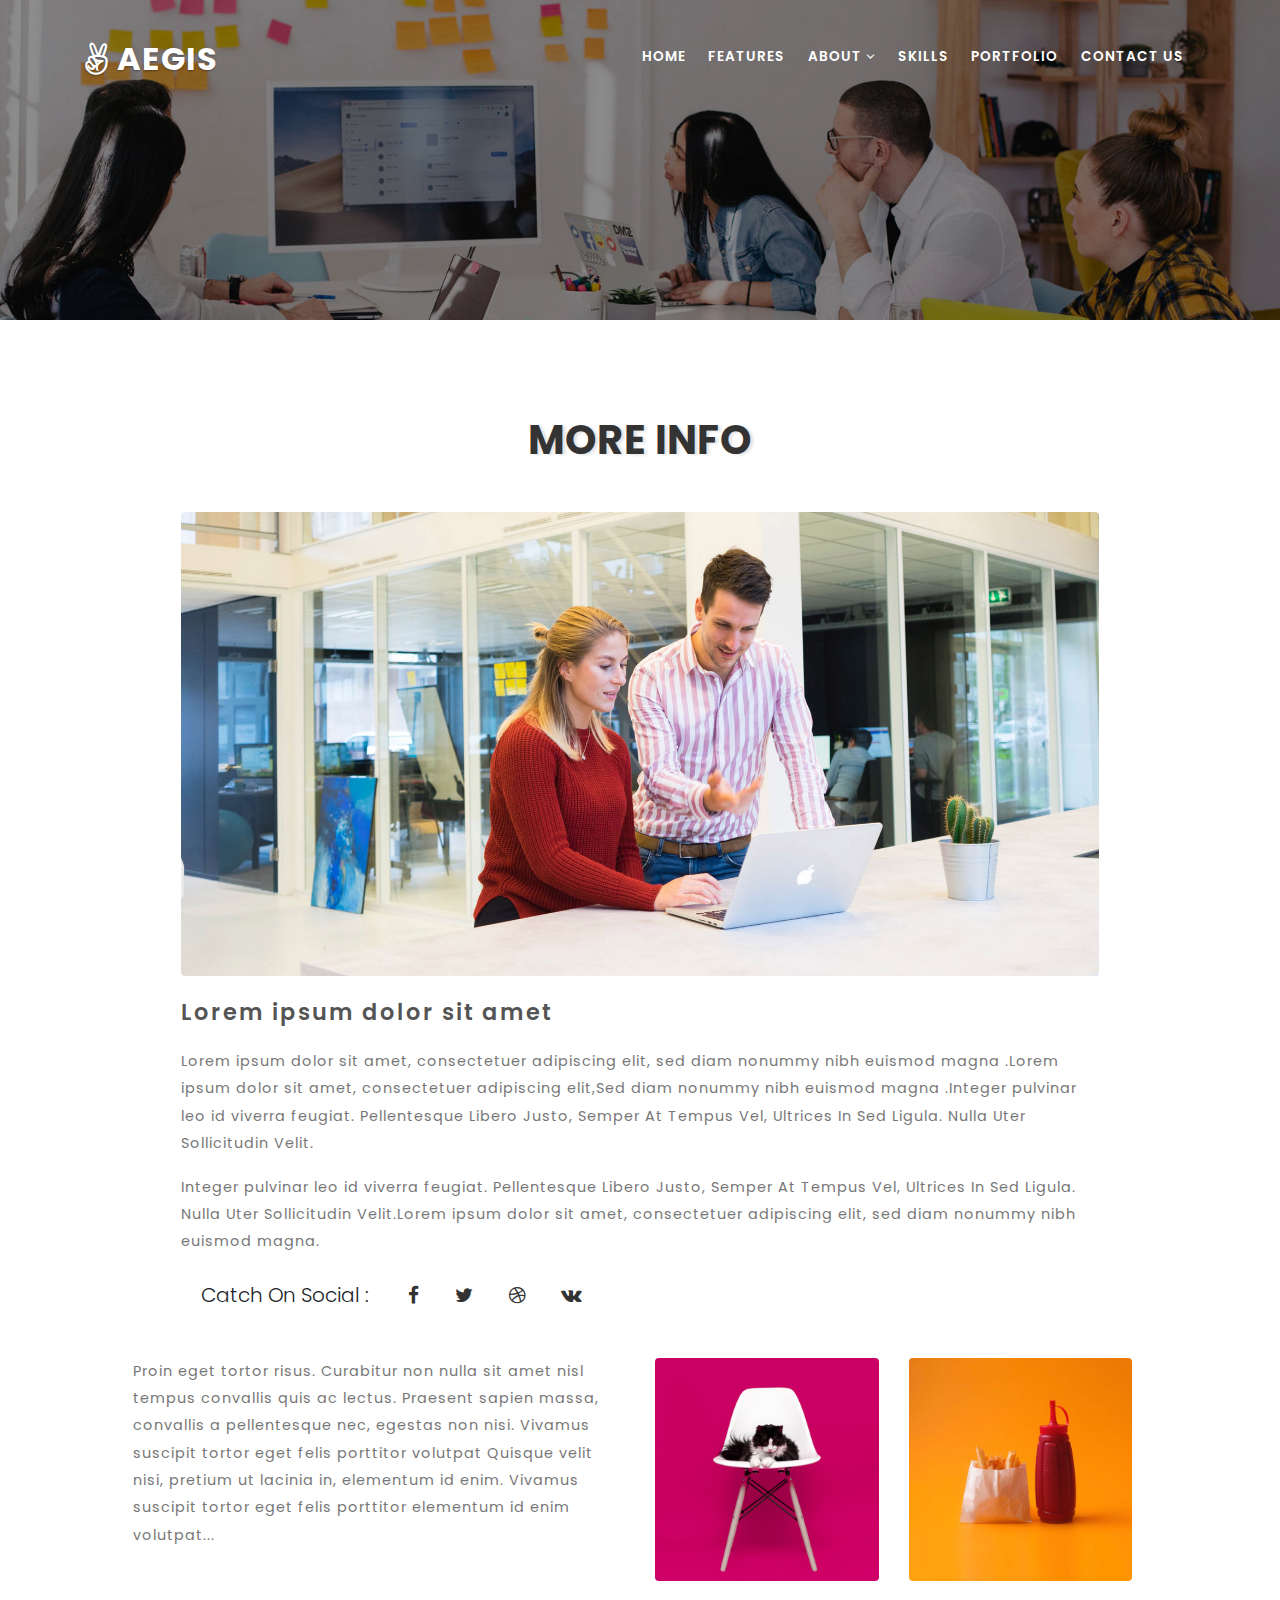
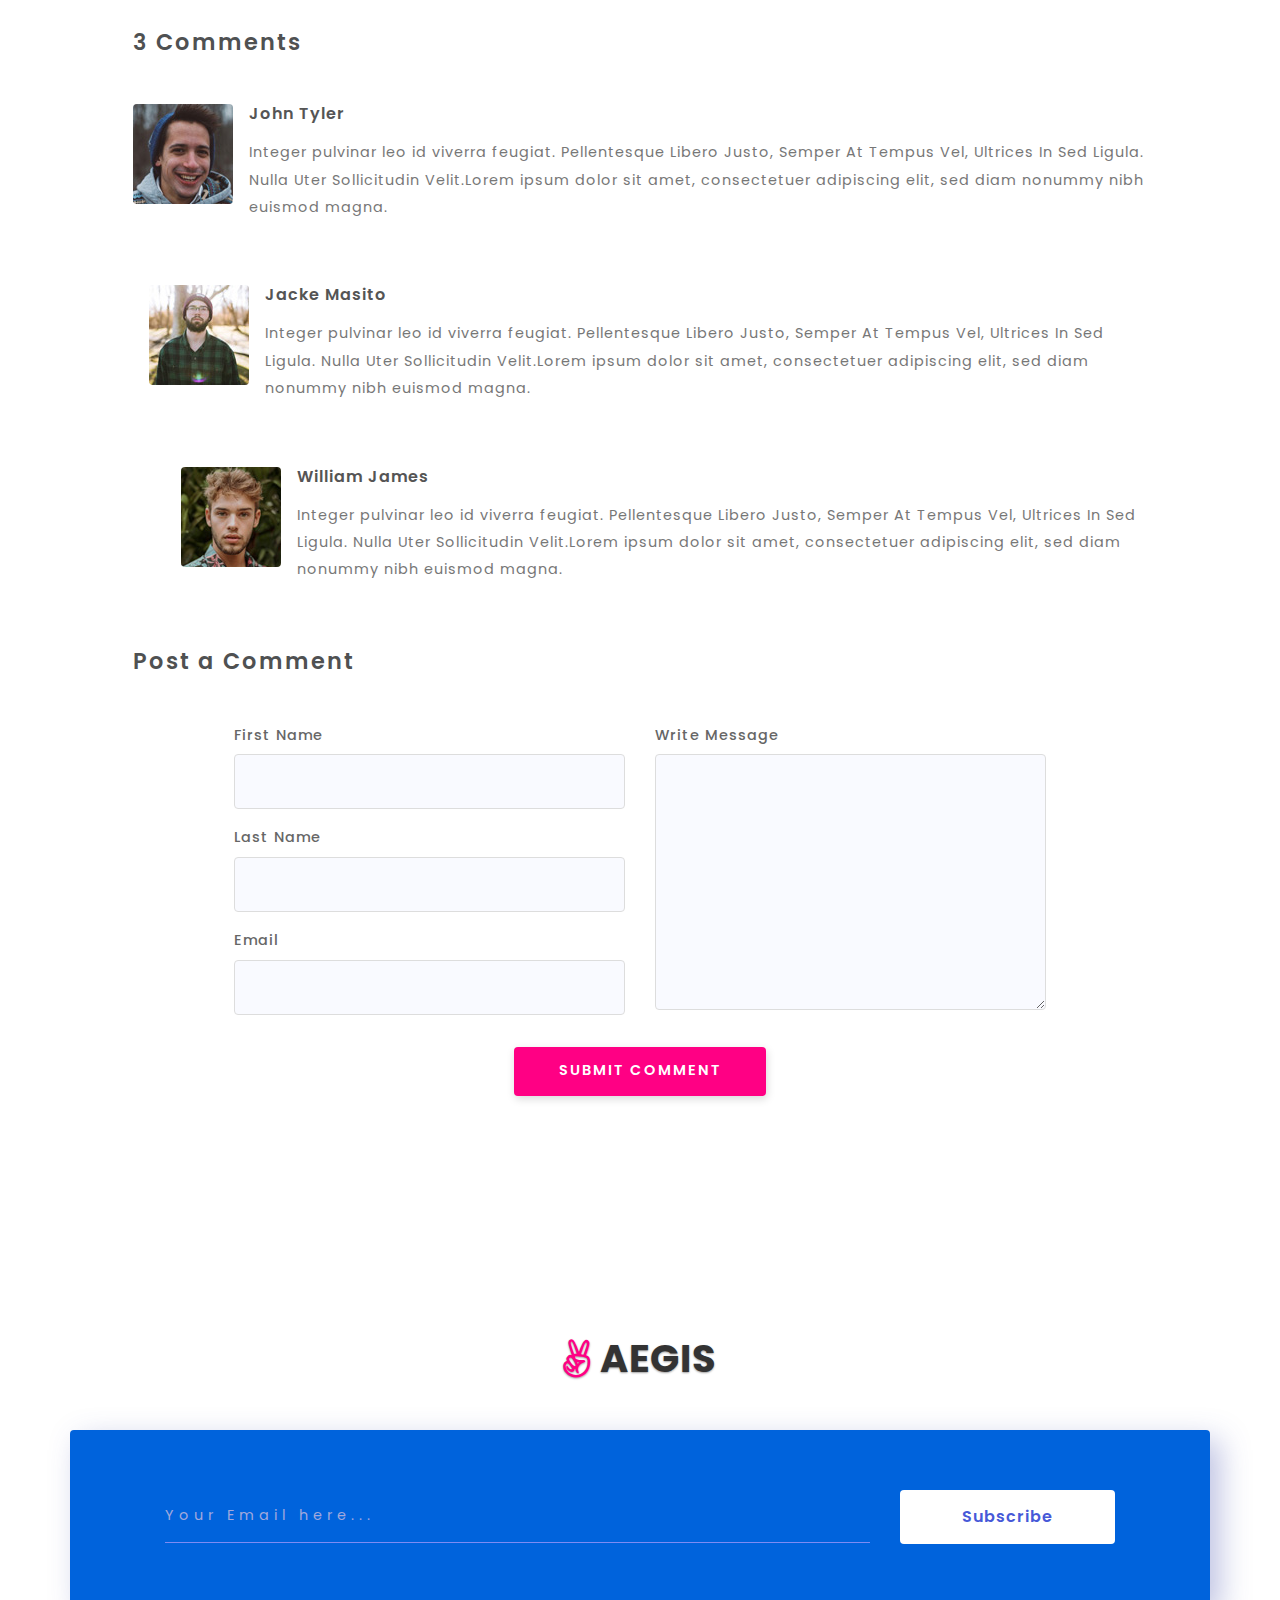
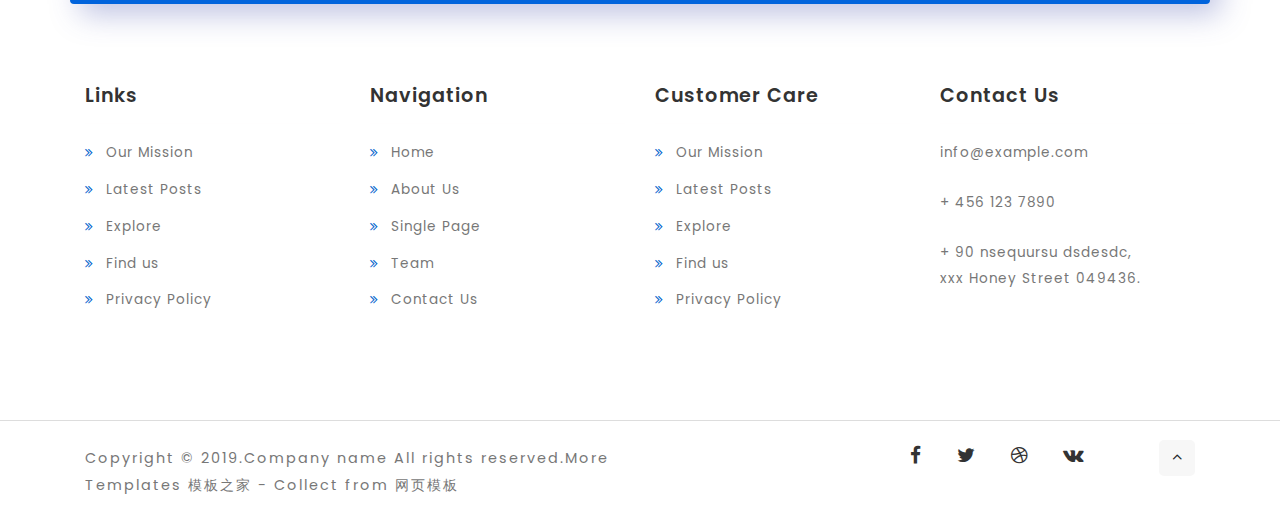
<file: single.html>
<!DOCTYPE html>
<html lang="zxx">

<head>
    <title>Single</title>
    <!-- Meta tag Keywords -->
    <meta name="viewport" content="width=device-width, initial-scale=1">
    <meta charset="UTF-8" />
    <meta name="keywords" content="" />
    <script>
        addEventListener("load", function() {
            setTimeout(hideURLbar, 0);
        }, false);

        function hideURLbar() {
            window.scrollTo(0, 1);
        }

    </script>
    <!-- //Meta tag Keywords -->
    <!-- Custom-Files -->
    <link rel="stylesheet" href="css/bootstrap.css">
    <!-- Bootstrap-Core-CSS -->
    <link rel="stylesheet" href="css/style.css" type="text/css" media="all" />
    <link rel="stylesheet" href="css/slider.css" type="text/css" media="all" />
    <!-- Style-CSS -->
    <!-- font-awesome-icons -->
    <link href="css/font-awesome.css" rel="stylesheet">
    <!-- //font-awesome-icons -->
    <!-- /Fonts -->
    <link href="http://fonts.googleapis.com/css?family=Poppins:100,100i,200,200i,300,300i,400,400i,500,500i,600,600i,700,700i,800,800i,900" rel="stylesheet">
    <!-- //Fonts -->
</head>

<body>
    <!-- mian-content -->
    <div class="main-w3layouts-header-sec inner-page" id="home">
        <div class="overlay-innerpage">
            <!-- header -->
            <header>
                <div class="container">
                    <div class="header d-lg-flex justify-content-between align-items-center">
                        <div class="header-section">
                            <h1>
                                <a class="navbar-brand logo editContent" href="index.html">
                                    <span class="fa fa-angellist"></span> Aegis
                                </a>
                            </h1>
                        </div>
                        <div class="nav_section">
                            <nav>
                                <label for="drop" class="toggle mt-lg-0 mt-1"><span class="fa fa-bars" aria-hidden="true"></span></label>
                                <input type="checkbox" id="drop" />
                                <ul class="menu">
                                    <li><a href="index.html">Home</a></li>
                                    <li><a href="index.html">Features</a></li>

                                    <li>
                                        <!-- First Tier Drop Down -->
                                        <label for="drop-2" class="toggle">Dropdown <span class="fa fa-angle-down" aria-hidden="true"></span> </label>
                                        <a href="#">About <span class="fa fa-angle-down" aria-hidden="true"></span></a>
                                        <input type="checkbox" id="drop-2" />
                                        <ul class="inner-dropdown">
                                            <li><a href="about.html">Stats</a></li>
                                            <li><a href="about.html">Team</a></li>
                                            <li><a href="about.html">Reviews</a></li>
                                        </ul>
                                    </li>
                                    <li><a href="index.html">Skills</a></li>
                                    <li><a href="index.html">Portfolio</a></li>
                                    <li><a href="contact.html">Contact Us</a></li>

                                </ul>
                            </nav>
                        </div>

                    </div>
                </div>
            </header>
            <!-- //header -->
        </div>
    </div>

    <!-- //banner -->
    <!-- //banner-botttom -->
    <section class="content-info py-5">
        <div class="container py-md-5">
            <h3 class="title-w3pvt mb-5 text-center">More Info</h3>
            <div class="single-lavi-page mt-md-5 mt-4 px-lg-5">
                <div class="content-sing-w3layouts px-lg-5">
                    <img class="img-fluid" src="images/banner3.jpg" alt="">
                    <h4>Lorem ipsum dolor sit amet</h4>
                    <p>Lorem ipsum dolor sit amet, consectetuer adipiscing elit, sed diam nonummy nibh euismod magna .Lorem ipsum dolor sit amet, consectetuer adipiscing elit,Sed diam nonummy nibh euismod magna .Integer pulvinar leo id viverra feugiat. Pellentesque Libero Justo, Semper At Tempus Vel, Ultrices In Sed Ligula. Nulla Uter Sollicitudin Velit.</p>
                    <p class="mt-3">Integer pulvinar leo id viverra feugiat. Pellentesque Libero Justo, Semper At Tempus Vel, Ultrices In Sed Ligula. Nulla Uter Sollicitudin Velit.Lorem ipsum dolor sit amet, consectetuer adipiscing elit, sed diam nonummy nibh euismod magna.</p>

                    <ul class="list-unstyled w3layouts-icons mt-4">
                        <li class="lead">
                            Catch On Social :
                        </li>
                        <li>
                            <a href="#">
                                <span class="fa fa-facebook-f"></span>
                            </a>
                        </li>
                        <li>
                            <a href="#">
                                <span class="fa fa-twitter"></span>
                            </a>
                        </li>
                        <li>
                            <a href="#">
                                <span class="fa fa-dribbble"></span>
                            </a>
                        </li>
                        <li>
                            <a href="#">
                                <span class="fa fa-vk"></span>
                            </a>
                        </li>
                    </ul>

                </div>
                <div class="row my-lg-5 my-3 mx-0">
                    <div class="col-lg-6 text-info pl-0">
                        <p>Proin eget tortor risus. Curabitur non nulla sit amet nisl tempus convallis quis ac lectus. Praesent sapien massa, convallis a pellentesque nec, egestas non nisi. Vivamus suscipit tortor eget felis porttitor volutpat Quisque velit nisi, pretium ut lacinia in, elementum id enim. Vivamus suscipit tortor eget felis porttitor elementum id enim volutpat...</p>
                    </div>
                    <div class="col-lg-6 team-img">
                        <div class="row">
                            <div class="col-lg">
                                <img src="images/g2.jpg" class="img-fluid" alt="user-image">
                            </div>
                            <div class="col-lg">
                                <img src="images/g4.jpg" class="img-fluid" alt="user-image">
                            </div>
                        </div>
                    </div>
                </div>
                <div class="comment-sec-w3layouts">
                    <h4 class="leave-w3layouts mb-5">3 Comments</h4>
                    <ul class="list-unstyled">
                        <li class="media">
                            <img class="mr-3 img-fluid" src="images/m1.jpg" alt="">

                            <div class="media-body">
                                <h5 class="mt-0 mb-1">John Tyler</h5>
                                <p class="mt-3">Integer pulvinar leo id viverra feugiat. Pellentesque Libero Justo, Semper At Tempus Vel, Ultrices In Sed Ligula. Nulla Uter Sollicitudin Velit.Lorem ipsum dolor sit amet, consectetuer adipiscing elit, sed diam nonummy nibh euismod magna.</p>
                            </div>
                        </li>
                        <li class="media my-5 ml-3">
                            <img class="mr-3 img-fluid" src="images/m2.jpg" alt="">
                            <div class="media-body">
                                <h5 class="mt-0 mb-1">Jacke Masito</h5>
                                <p class="mt-3">Integer pulvinar leo id viverra feugiat. Pellentesque Libero Justo, Semper At Tempus Vel, Ultrices In Sed Ligula. Nulla Uter Sollicitudin Velit.Lorem ipsum dolor sit amet, consectetuer adipiscing elit, sed diam nonummy nibh euismod magna.</p>
                            </div>
                        </li>
                        <li class="media ml-5">
                            <img class="mr-3 img-fluid" src="images/m3.jpg" alt="">
                            <div class="media-body">
                                <h5 class="mt-0 mb-1">William James</h5>
                                <p class="mt-3">Integer pulvinar leo id viverra feugiat. Pellentesque Libero Justo, Semper At Tempus Vel, Ultrices In Sed Ligula. Nulla Uter Sollicitudin Velit.Lorem ipsum dolor sit amet, consectetuer adipiscing elit, sed diam nonummy nibh euismod magna.</p>
                            </div>
                        </li>
                    </ul>
                </div>
                <div class="comment-bottom lavi_mail_grid_right p-0 my-lg-5 my-4">
                    <h4 class="leave-w3layouts mb-5">Post a Comment</h4>
                    <form action="#" class="w3layouts-contact-fm" method="post">
                        <div class="row">
                            <div class="col-lg-6">
                                <div class="form-group">
                                    <label>First Name</label>
                                    <input class="form-control" type="text" name="Name" placeholder="" required="">
                                </div>
                                <div class="form-group">
                                    <label>Last Name</label>
                                    <input class="form-control" type="text" name="Name" placeholder="" required="">
                                </div>
                                <div class="form-group">
                                    <label>Email</label>
                                    <input class="form-control" type="email" name="Email" placeholder="" required="">
                                </div>
                            </div>
                            <div class="col-lg-6">
                                <div class="form-group">
                                    <label>Write Message</label>
                                    <textarea class="form-control" name="Message" placeholder="" required=""></textarea>
                                </div>



                            </div>
                            <div class="form-group mx-auto mt-3">
                                <button type="submit" class="btn submit">Submit Comment</button>
                            </div>
                        </div>

                    </form>
                </div>

            </div>

        </div>
    </section>
    <!-- //banner-botttom -->

    <!-- footer -->
    <footer class="footer-content py-5">
        <div class="container py-md-3">
            <div class="footer-top text-center mb-5">
                <h2>
                    <a class="navbar-brand pt-3 mb-5" href="index.html">
                        <span class="fa fa-angellist"></span> Aegis
                    </a>
                </h2>
                <div class="contact-form mx-auto text-left">
                    <form method="post" action="#">
                        <div class="row subscribe-sec">
                            <div class="col-md-9 con-gd">
                                <input type="email" class="form-control" id="email" placeholder="Your Email here..." name="email" required>

                            </div>
                            <div class="col-md-3 con-gd">
                                <button type="submit" class="btn btn-default">Subscribe</button>
                            </div>

                        </div>

                    </form>
                </div>
            </div>
            <div class="row footer-top-inner-w3layouts">
                <div class="col-lg-3 col-md-6 mt-lg-0 mt-4">
                    <div class="footer-lavi">
                        <h3 class="mb-3 lavi_title">Links</h3>
                        <hr>
                        <ul class="list-info-lavi">
                            <li>
                                <a href="about.html"><span class="fa fa-angle-double-right" aria-hidden="true"></span>
                                    Our Mission
                                </a>
                            </li>
                            <li>
                                <a href="#"><span class="fa fa-angle-double-right" aria-hidden="true"></span>
                                    Latest Posts
                                </a>
                            </li>
                            <li>
                                <a href="#"><span class="fa fa-angle-double-right" aria-hidden="true"></span>
                                    Explore
                                </a>
                            </li>
                            <li>
                                <a href="contact.html"><span class="fa fa-angle-double-right" aria-hidden="true"></span>
                                    Find us
                                </a>
                            </li>
                            <li>
                                <a href="#"><span class="fa fa-angle-double-right" aria-hidden="true"></span>
                                    Privacy Policy
                                </a>
                            </li>
                        </ul>
                    </div>
                </div>
                <div class="col-lg-3 col-md-6 mt-lg-0 mt-4">
                    <div class="footer-lavi">
                        <h3 class="mb-3 lavi_title">Navigation</h3>
                        <hr>
                        <ul class="list-info-lavi">
                            <li>
                                <a href="index.html"><span class="fa fa-angle-double-right" aria-hidden="true"></span>
                                    Home
                                </a>
                            </li>
                            <li>
                                <a href="about.html"><span class="fa fa-angle-double-right" aria-hidden="true"></span>
                                    About Us
                                </a>
                            </li>
                            <li>
                                <a href="single.html"><span class="fa fa-angle-double-right" aria-hidden="true"></span>
                                    Single Page
                                </a>
                            </li>
                            <li>
                                <a href="about.html"><span class="fa fa-angle-double-right" aria-hidden="true"></span>
                                    Team
                                </a>
                            </li>
                            <li>
                                <a href="contact.html"><span class="fa fa-angle-double-right" aria-hidden="true"></span>
                                    Contact Us
                                </a>
                            </li>
                        </ul>
                    </div>
                </div>
                <div class="col-lg-3 col-md-6 mt-lg-0 mt-4">
                    <div class="footer-lavi">
                        <h3 class="mb-3 lavi_title">Customer Care</h3>
                        <hr>
                        <ul class="list-info-lavi">
                            <li>
                                <a href="about.html"><span class="fa fa-angle-double-right" aria-hidden="true"></span>
                                    Our Mission
                                </a>
                            </li>
                            <li>
                                <a href="#"><span class="fa fa-angle-double-right" aria-hidden="true"></span>
                                    Latest Posts
                                </a>
                            </li>
                            <li> <a href="#"><span class="fa fa-angle-double-right" aria-hidden="true"></span>

                                    Explore
                                </a>
                            </li>
                            <li>
                                <a href="contact.html"><span class="fa fa-angle-double-right" aria-hidden="true"></span>
                                    Find us
                                </a>
                            </li>
                            <li>
                                <a href="#"><span class="fa fa-angle-double-right" aria-hidden="true"></span>
                                    Privacy Policy
                                </a>
                            </li>
                        </ul>
                    </div>
                </div>
                <div class="col-lg-3 col-md-6 mt-lg-0 mt-4">
                    <div class="footer-lavi">
                        <h3 class="mb-3 lavi_title">Contact Us</h3>
                        <hr>
                        <div class="last-w3layouts-contact">
                            <p>
                                <a href="mailto:example@email.com">info@example.com</a>
                            </p>
                        </div>
                        <div class="last-w3layouts-contact my-2">
                            <p>+ 456 123 7890</p>
                        </div>
                        <div class="last-w3layouts-contact">
                            <p>+ 90 nsequursu dsdesdc,
                                <br>xxx Honey Street 049436.</p>
                        </div>
                    </div>
                </div>

            </div>

        </div>
        <!-- //footer bottom -->
    </footer>
    <!-- //footer -->
    <div class="copy-right">
        <div class="container">
            <div class="row">
                <p class="copy-right-grids text-md-left text-center my-sm-4 my-4 col-md-6">Copyright &copy; 2019.Company name All rights reserved.More Templates <a href="http://www.cssmoban.com/" target="_blank" title="模板之家">模板之家</a> - Collect from <a href="http://www.cssmoban.com/" title="网页模板" target="_blank">网页模板</a></p>
                <div class="w3layouts-footer text-md-right text-center mt-4 col-md-5">
                    <ul class="list-unstyled w3layouts-icons">
                        <li>
                            <a href="#">
                                <span class="fa fa-facebook-f"></span>
                            </a>
                        </li>
                        <li>
                            <a href="#">
                                <span class="fa fa-twitter"></span>
                            </a>
                        </li>
                        <li>
                            <a href="#">
                                <span class="fa fa-dribbble"></span>
                            </a>
                        </li>
                        <li>
                            <a href="#">
                                <span class="fa fa-vk"></span>
                            </a>
                        </li>
                    </ul>
                </div>
                <div class="move-top text-right col-md-1"><a href="#home" class="move-top"> <span class="fa fa-angle-up  mb-3" aria-hidden="true"></span></a></div>

            </div>
        </div>
    </div>
</body>

</html>
</file>
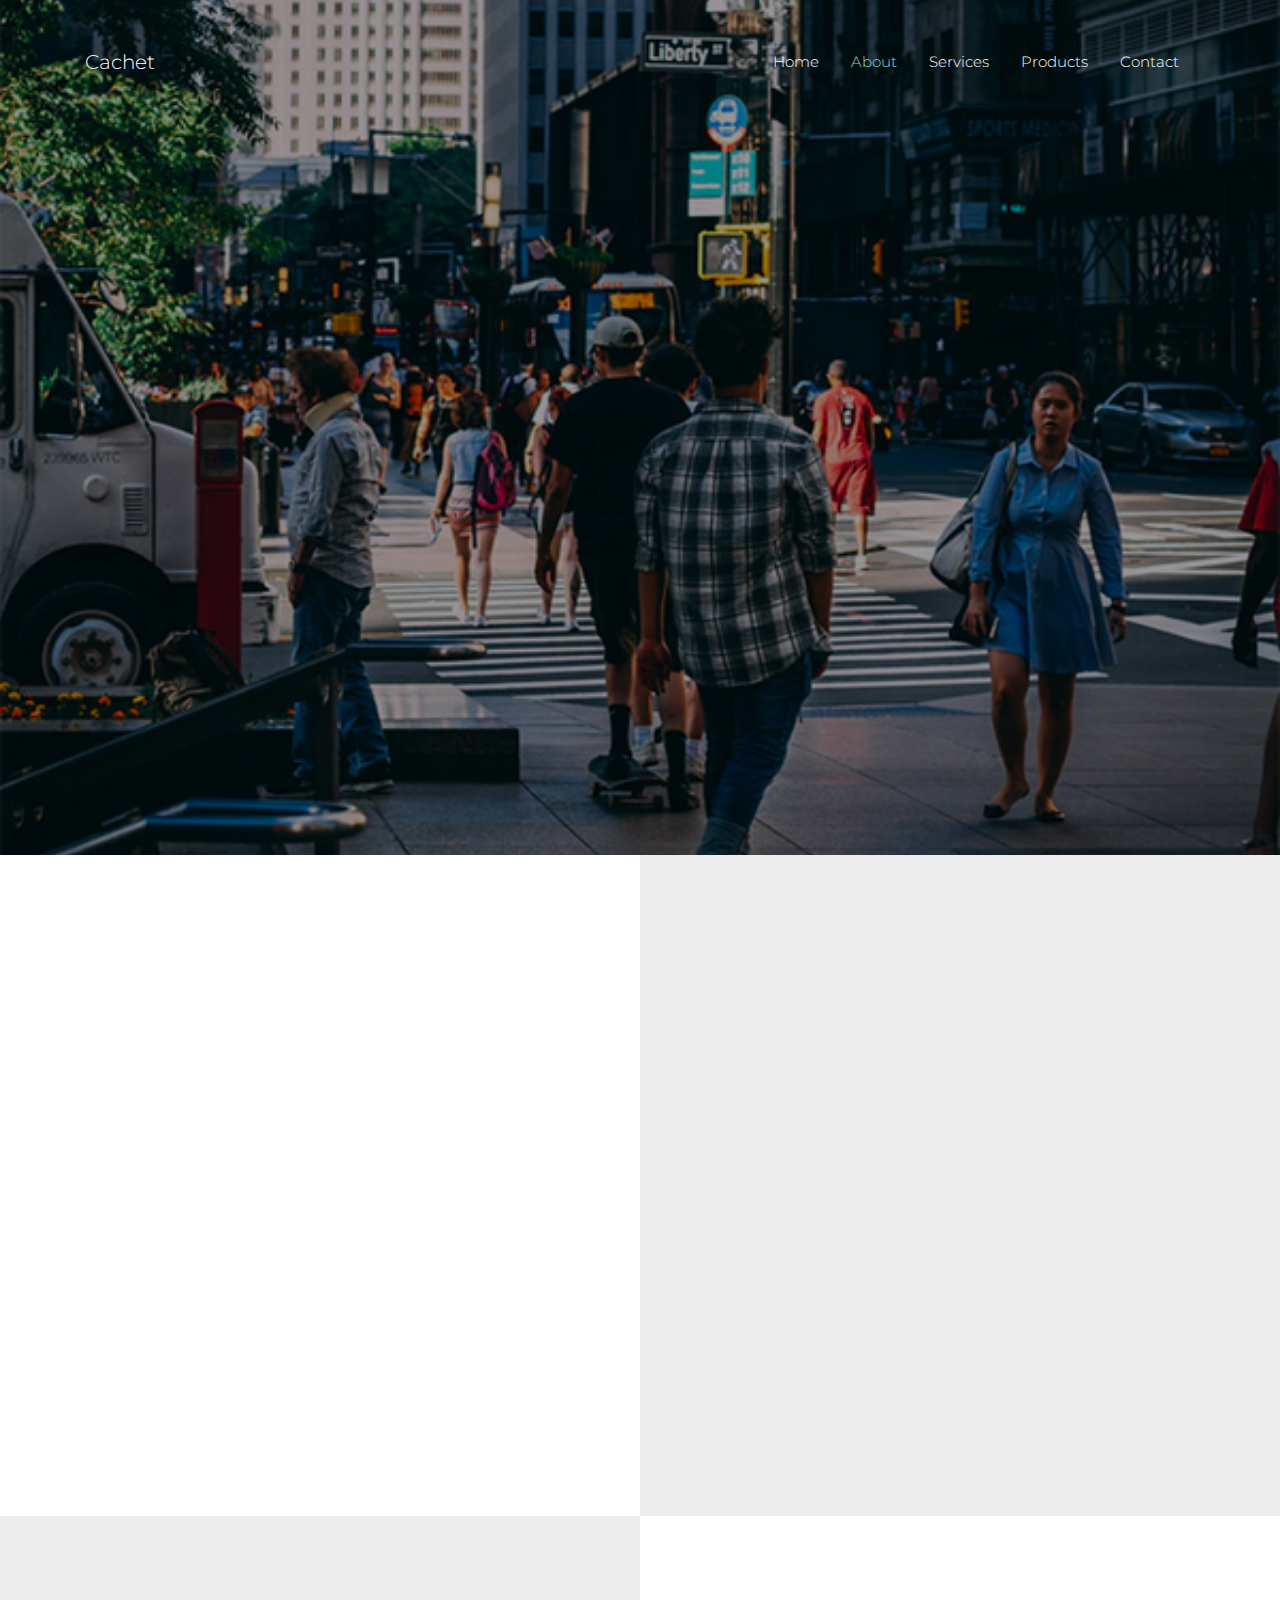
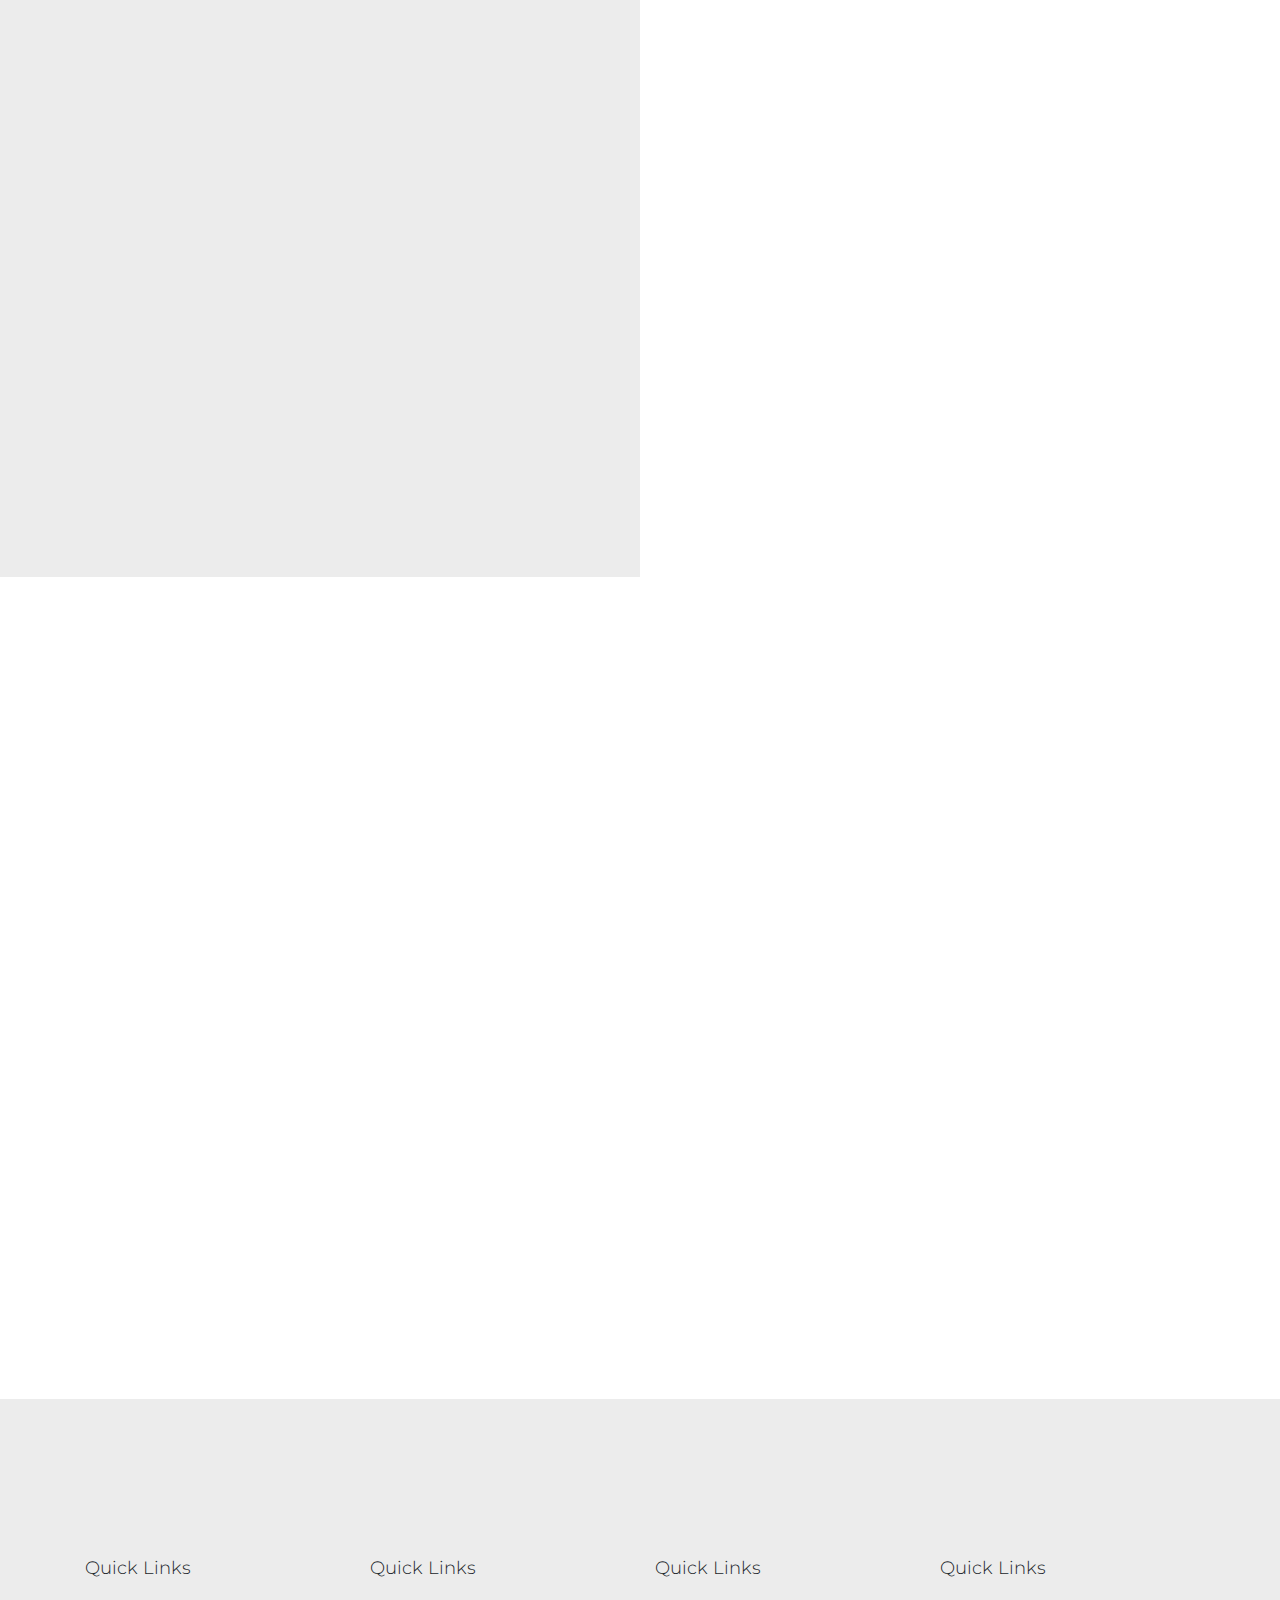
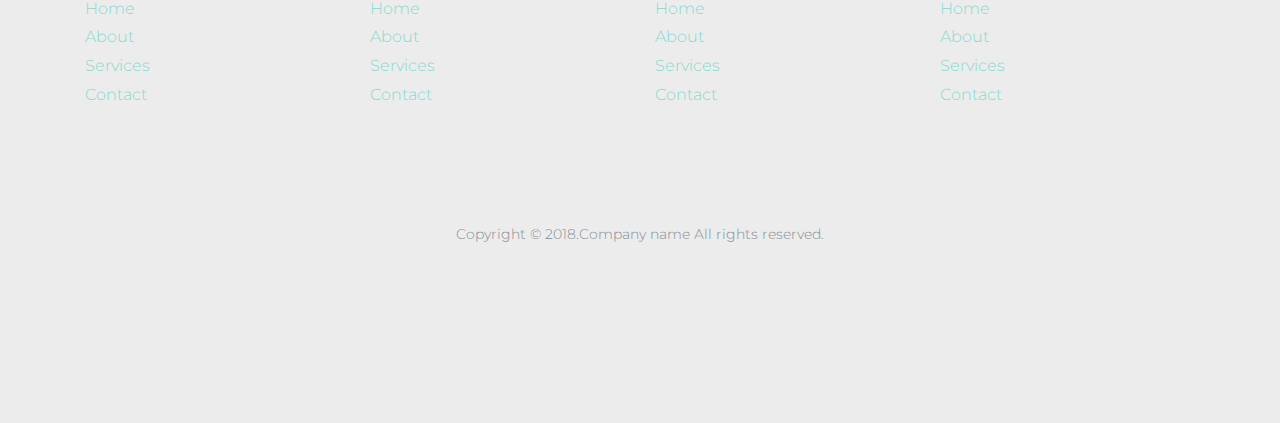
<file: src/resources/webapps/about.html>
<!DOCTYPE html>
<html lang="en">
  <head>
    <meta charset="utf-8">
    <meta name="viewport" content="width=device-width, initial-scale=1, shrink-to-fit=no">

    <title></title>
    <meta name="description" content="">
    <meta name="keywords" content="">
    
    <link href="https://fonts.googleapis.com/css?family=Crimson+Text:400,400i,600|Montserrat:200,300,400" rel="stylesheet">

    <link rel="stylesheet" href="assets/css/bootstrap/bootstrap.css">
    <link rel="stylesheet" href="assets/css/animate.css">
    <link rel="stylesheet" href="assets/fonts/ionicons/css/ionicons.min.css">

    <link rel="stylesheet" href="assets/fonts/fontawesome/css/font-awesome.min.css">
    <link rel="stylesheet" href="assets/css/slick.css">
    <link rel="stylesheet" href="assets/css/slick-theme.css">

    <link rel="stylesheet" href="assets/css/helpers.css">
    <link rel="stylesheet" href="assets/css/style.css">

  </head>
  <body>
  

    <nav class="navbar navbar-expand-lg navbar-dark probootstrap_navbar probootstrap_scrolled-light" id="probootstrap-navbar">
      <div class="container">
        <a class="navbar-brand" href="/">Cachet</a>
        <button class="navbar-toggler" type="button" data-toggle="collapse" data-target="#probootstrap-menu" aria-controls="probootstrap-menu" aria-expanded="false" aria-label="Toggle navigation">
          <span><i class="ion-navicon"></i></span>
        </button>
        <div class="collapse navbar-collapse" id="probootstrap-menu">
          <ul class="navbar-nav ml-auto">
            <li class="nav-item"><a class="nav-link" href="index.html">Home</a></li>
            <li class="nav-item active"><a class="nav-link" href="about.html">About</a></li>
            <li class="nav-item"><a class="nav-link" href="services.html">Services</a></li>
            <li class="nav-item"><a class="nav-link" href="products.html">Products</a></li>
            <li class="nav-item"><a class="nav-link" href="contact.html">Contact</a></li>
          </ul>
        </div>
      </div>
    </nav>
    <!-- END nav -->

    <section class="probootstrap_cover_v3 overflow-hidden relative text-center" style="background-image: url('assets/images/img_1.jpg');" id="section-home">
      <div class="overlay"></div>
      <div class="container">
        <div class="row align-items-center justify-content-center">
          <div class="col-md">
            <h2 class="heading mb-2 probootstrap-animate">About Us</h2>
            <p class="lead mb-5  probootstrap-animate">Another free template by uicookies.com Under License CC 3.0</p>
            <p class="probootstrap-animate">
              <a href="https://uicookies.com/" target="_blank" role="button" class="btn btn-primary p-3 mr-3 pl-5 pr-5 text-uppercase d-lg-inline d-md-inline d-sm-block d-block mb-3">Get The App</a> 
              <a href="#" class="text-white text-uppercase">Watch The Video</a> 
            </p>
          </div> 
        </div>
      </div>
      <div class="scroll-wrap js-scroll-wrap probootstrap-animate">
        <a href="#section-feature" class="text-white probootstrap_font-24 smoothscroll"><i class="ion-chevron-down"></i></a>
      </div>
    </section>
    <!-- END section -->
    

    
    


    <section class="probootstrap-section-half d-md-flex" id="section-about">
      <div class="probootstrap-image probootstrap-animate" data-animate-effect="fadeIn" style="background-image: url(assets/images/img_2.jpg)"></div>
      <div class="probootstrap-text">
        <div class="probootstrap-inner probootstrap-animate" data-animate-effect="fadeInRight">
          <h2 class="heading mb-4">About Us</h2>
          <p>Far far away, behind the word mountains, far from the countries Vokalia and Consonantia, there live the blind texts. Separated they live in Bookmarksgrove right at the coast of the Semantics, a large language ocean.</p>
          <p>Even the all-powerful Pointing has no control about the blind texts it is an almost unorthographic life One day however a small line of blind text by the name of Lorem Ipsum decided to leave for the far World of Grammar.</p>
          <p><a href="single-page.html" class="btn btn-primary">Read More</a></p>
        </div>
      </div>
    </section>
    <section class="probootstrap-section-half d-md-flex">
      <div class="probootstrap-image order-2 probootstrap-animate" data-animate-effect="fadeIn" style="background-image: url(assets/images/img_3.jpg)"></div>
      <div class="probootstrap-text order-1">
        <div class="probootstrap-inner probootstrap-animate" data-animate-effect="fadeInLeft">
          <h2 class="heading mb-4">Created with love</h2>
          <p>Far far away, behind the word mountains, far from the countries Vokalia and Consonantia, there live the blind texts. Separated they live in Bookmarksgrove right at the coast of the Semantics, a large language ocean.</p>
          <p>Even the all-powerful Pointing has no control about the blind texts it is an almost unorthographic life One day however a small line of blind text by the name of Lorem Ipsum decided to leave for the far World of Grammar.</p>
          <p><a href="single-page.html" class="btn btn-primary">Read More</a></p>
        </div>
      </div>
    </section>
    <!-- END section -->

    <section class="probootstrap_section" id="section-feature">
      <div class="container">
        <div class="row justify-content-center mb-5">
          <div class="col-md-6 text-center mb-5 probootstrap-animate">
            <h2>The Features</h2>
          </div>
        </div>
        <div class="row">
          
          <div class="col-md-3 col-sm-6 probootstrap-animate">
            <div class="media d-block text-center probootstrap-media">
              <img class="mr-0 mb-3 w-50 img-fluid rounded-circle" src="assets/images/img_1.jpg" alt="Generic placeholder image">
              <div class="media-body">
                <h5 class="mt-3">Video Background</h5>
                <p class="probootstrap_font-14">Far far away, behind the word mountains, far from the countries Vokalia and Consonantia, there live the blind texts.</p>
                <p class="read-more"><a href="#"><span class="ion-ios-arrow-thin-right probootstrap_font-30"></span></a></p>
              </div>
            </div>
          </div>
          <div class="col-md-3 col-sm-6 probootstrap-animate">
            <div class="media d-block text-center probootstrap-media">
              <img class="mr-0 mb-3 w-50 img-fluid rounded-circle" src="assets/images/img_2.jpg" alt="Generic placeholder image">
              <div class="media-body">
                <h5 class="mt-3">Popup Image</h5>
                <p class="probootstrap_font-14">Far far away, behind the word mountains, far from the countries Vokalia and Consonantia, there live the blind texts.</p>
                <p class="read-more"><a href="#"><span class="ion-ios-arrow-thin-right probootstrap_font-30"></span></a></p>
              </div>
            </div>
          </div>
          <div class="col-md-3 col-sm-6 probootstrap-animate">
            <div class="media d-block text-center probootstrap-media">
              <img class="mr-0 mb-3 w-50 img-fluid rounded-circle" src="assets/images/img_3.jpg" alt="Generic placeholder image">
              <div class="media-body">
                <h5 class="mt-3">Testimonial</h5>
                <p class="probootstrap_font-14">Far far away, behind the word mountains, far from the countries Vokalia and Consonantia, there live the blind texts.</p>
                <p class="read-more"><a href="#"><span class="ion-ios-arrow-thin-right probootstrap_font-30"></span></a></p>
              </div>
            </div>
          </div>
          <div class="col-md-3 col-sm-6 probootstrap-animate">
            <div class="media d-block text-center probootstrap-media">
              <img class="mr-0 mb-3 w-50 img-fluid rounded-circle" src="assets/images/img_4.jpg" alt="Generic placeholder image">
              <div class="media-body">
                <h5 class="mt-3">Table Pricing</h5>
                <p class="probootstrap_font-14">Far far away, behind the word mountains, far from the countries Vokalia and Consonantia, there live the blind texts.</p>
                <p class="read-more"><a href="#"><span class="ion-ios-arrow-thin-right probootstrap_font-30"></span></a></p>
              </div>
            </div>
          </div>

        </div>
      </div>
    </section>
    <!-- END section -->

    <footer class="probootstrap_section  bg-light">
      <div class="container">
        <div class="row mb-5">
          <div class="col-md-3">
            <h3 class="probootstrap_font-18 mb-3">Quick Links</h3>
            <ul class="list-unstyled">
              <li><a href="#">Home</a></li>
              <li><a href="#">About</a></li>
              <li><a href="#">Services</a></li>
              <li><a href="#">Contact</a></li>
            </ul>
          </div>
          <div class="col-md-3">
            <h3 class="probootstrap_font-18 mb-3">Quick Links</h3>
            <ul class="list-unstyled">
              <li><a href="#">Home</a></li>
              <li><a href="#">About</a></li>
              <li><a href="#">Services</a></li>
              <li><a href="#">Contact</a></li>
            </ul>
          </div>
          <div class="col-md-3">
            <h3 class="probootstrap_font-18 mb-3">Quick Links</h3>
            <ul class="list-unstyled">
              <li><a href="#">Home</a></li>
              <li><a href="#">About</a></li>
              <li><a href="#">Services</a></li>
              <li><a href="#">Contact</a></li>
            </ul>
          </div>
          <div class="col-md-3">
            <h3 class="probootstrap_font-18 mb-3">Quick Links</h3>
            <ul class="list-unstyled">
              <li><a href="#">Home</a></li>
              <li><a href="#">About</a></li>
              <li><a href="#">Services</a></li>
              <li><a href="#">Contact</a></li>
            </ul>
          </div>
        </div>
        <div class="row pt-5">
          <div class="col-md-12 text-center">
            <p class="probootstrap_font-14">Copyright &copy; 2018.Company name All rights reserved.</p>
          </div>
        </div>
      </div>
    </footer>

    
    <script src="assets/js/jquery.min.js"></script>
    
    <script src="assets/js/popper.min.js"></script>
    <script src="assets/js/bootstrap.min.js"></script>
    <script src="assets/js/slick.min.js"></script>
    <script src="assets/js/jquery.mb.YTPlayer.min.js"></script>

    <script src="assets/js/jquery.waypoints.min.js"></script>
    <script src="assets/js/jquery.easing.1.3.js"></script>

    <script src="assets/js/main.js"></script>
    
  </body>
</html>
</file>
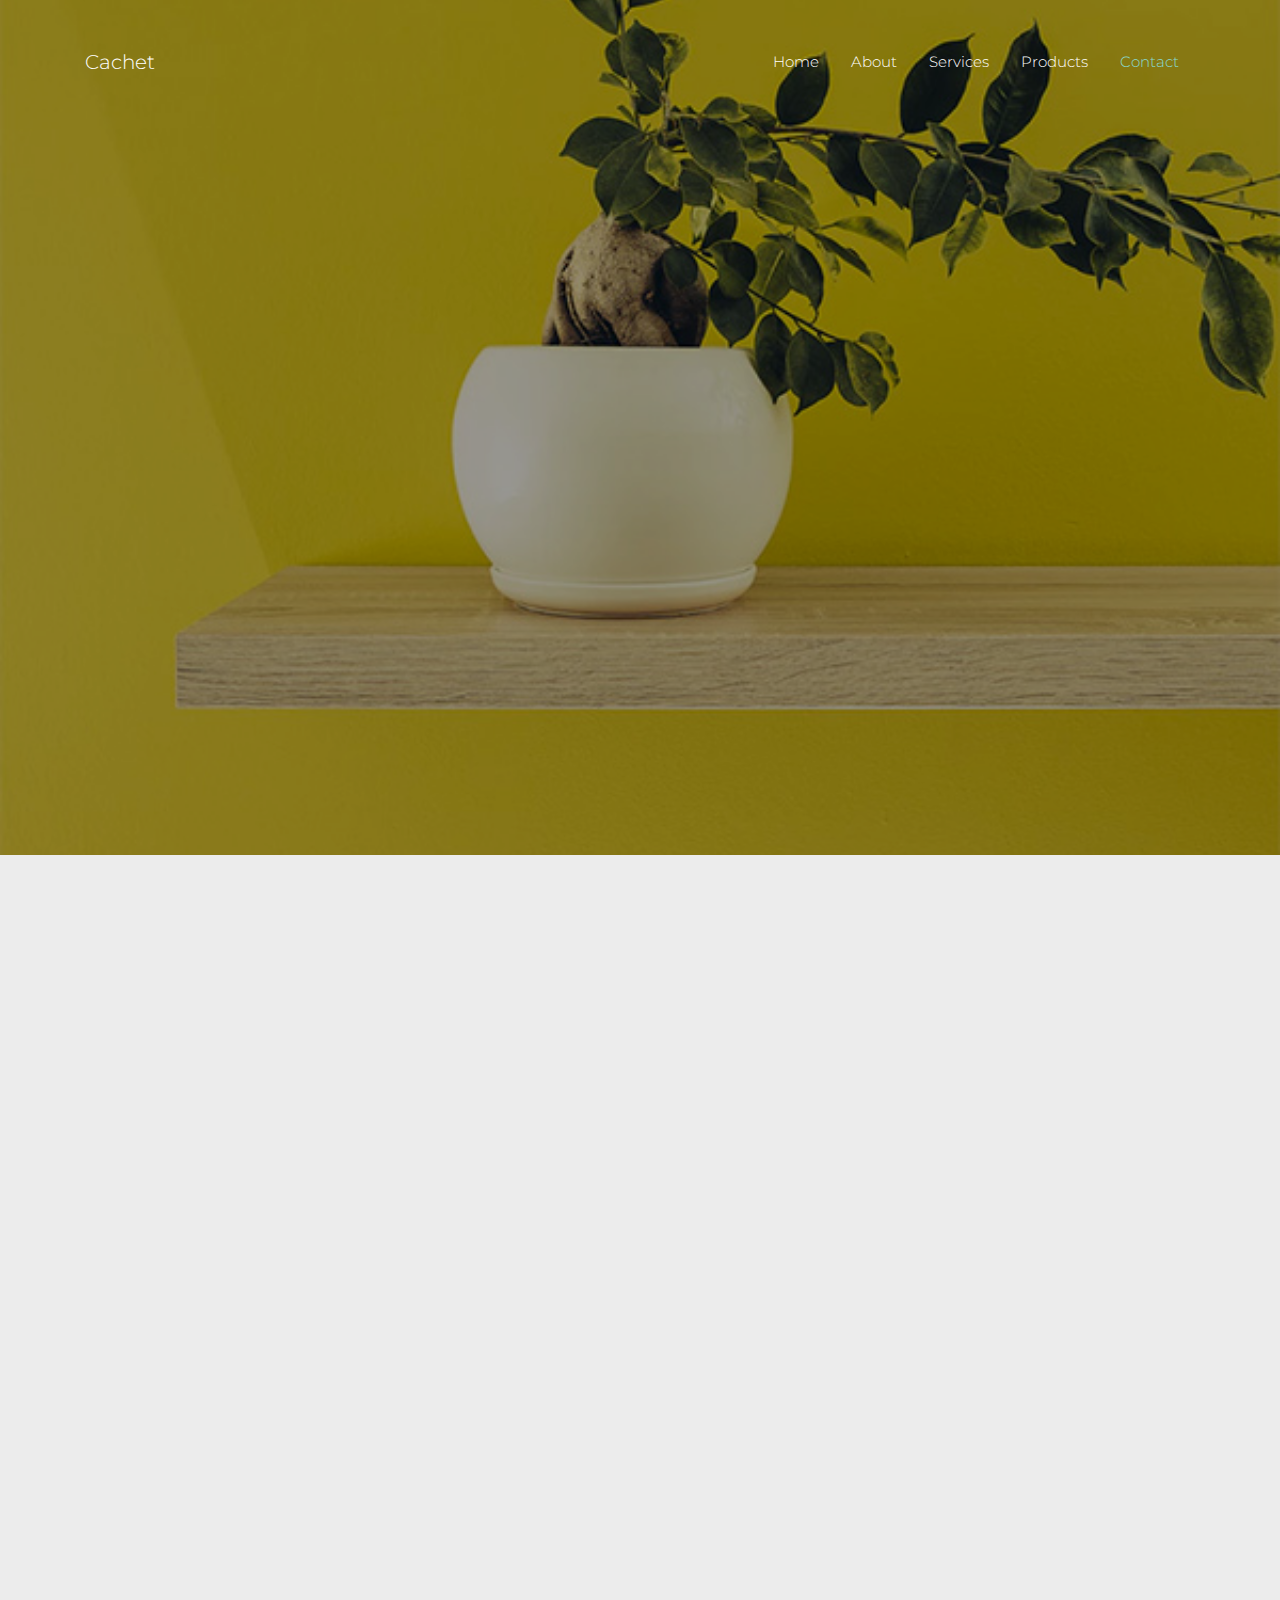
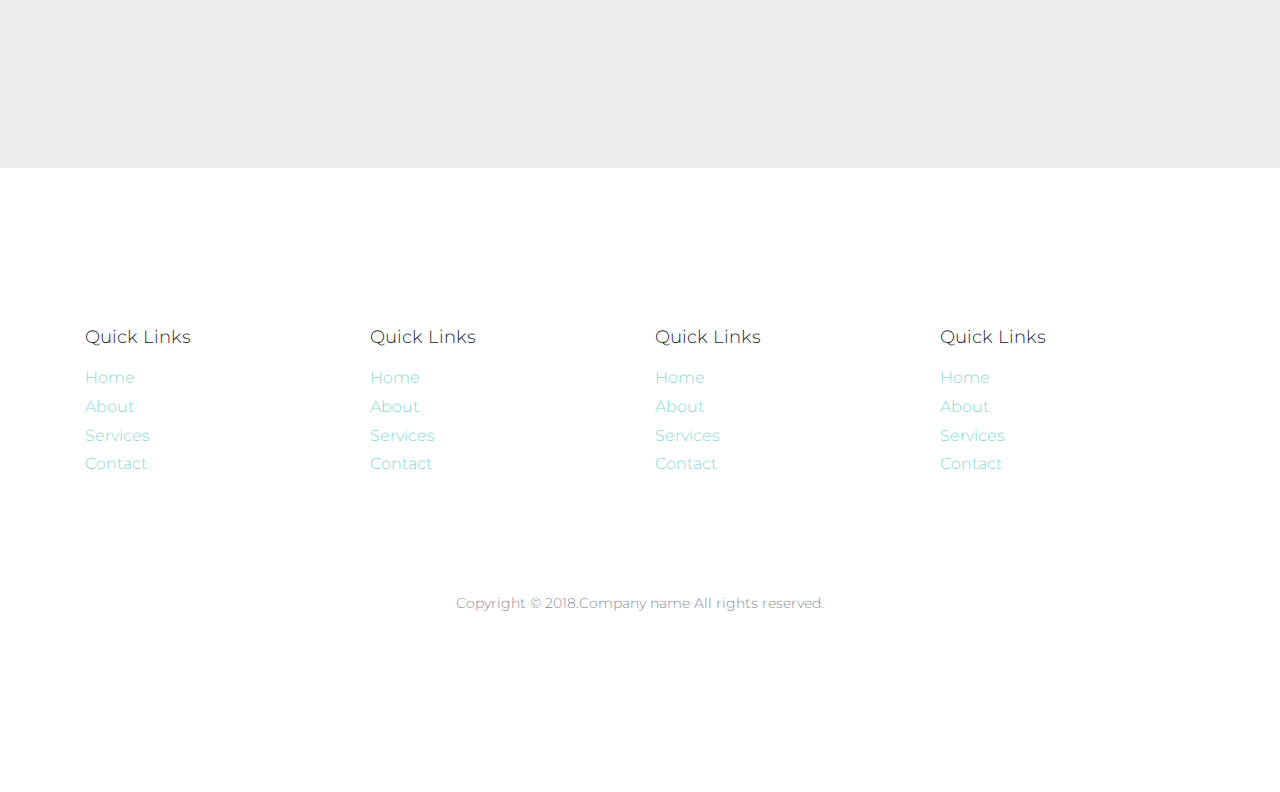
<file: src/resources/webapps/contact.html>
<!DOCTYPE html>
<html lang="en">
  <head>
    <meta charset="utf-8">
    <meta name="viewport" content="width=device-width, initial-scale=1, shrink-to-fit=no">

    <title></title>
    <meta name="description" content="">
    <meta name="keywords" content="">
    
    <link href="https://fonts.googleapis.com/css?family=Crimson+Text:400,400i,600|Montserrat:200,300,400" rel="stylesheet">

    <link rel="stylesheet" href="assets/css/bootstrap/bootstrap.css">
    <link rel="stylesheet" href="assets/css/animate.css">
    <link rel="stylesheet" href="assets/fonts/ionicons/css/ionicons.min.css">

    <link rel="stylesheet" href="assets/fonts/fontawesome/css/font-awesome.min.css">
    <link rel="stylesheet" href="assets/css/slick.css">
    <link rel="stylesheet" href="assets/css/slick-theme.css">

    <link rel="stylesheet" href="assets/css/helpers.css">
    <link rel="stylesheet" href="assets/css/style.css">

  </head>
  <body>
  

    <nav class="navbar navbar-expand-lg navbar-dark probootstrap_navbar probootstrap_scrolled-light" id="probootstrap-navbar">
      <div class="container">
        <a class="navbar-brand" href="/">Cachet</a>
        <button class="navbar-toggler" type="button" data-toggle="collapse" data-target="#probootstrap-menu" aria-controls="probootstrap-menu" aria-expanded="false" aria-label="Toggle navigation">
          <span><i class="ion-navicon"></i></span>
        </button>
        <div class="collapse navbar-collapse" id="probootstrap-menu">
          <ul class="navbar-nav ml-auto">
            <li class="nav-item"><a class="nav-link" href="index.html">Home</a></li>
            <li class="nav-item"><a class="nav-link" href="about.html">About</a></li>
            <li class="nav-item"><a class="nav-link" href="services.html">Services</a></li>
            <li class="nav-item"><a class="nav-link" href="products.html">Products</a></li>
            <li class="nav-item active"><a class="nav-link" href="contact.html">Contact</a></li>
          </ul>
        </div>
      </div>
    </nav>
    <!-- END nav -->

    <section class="probootstrap_cover_v3 overflow-hidden relative text-center" style="background-image: url('assets/images/img_2.jpg');" id="section-home">
      <div class="overlay"></div>
      <div class="container">
        <div class="row align-items-center justify-content-center">
          <div class="col-md">
            <h2 class="heading mb-2 probootstrap-animate">Contact</h2>
            <p class="lead mb-5  probootstrap-animate">Another free template by uicookies.com Under License CC 3.0</p>
            <p class="probootstrap-animate">
              <a  href="https://uicookies.com/" target="_blank" role="button" class="btn btn-primary p-3 mr-3 pl-5 pr-5 text-uppercase d-lg-inline d-md-inline d-sm-block d-block mb-3">Get The App</a> 
              <a href="#" class="text-white text-uppercase">Watch The Video</a> 
            </p>
          </div> 
        </div>
      </div>
      <div class="scroll-wrap js-scroll-wrap probootstrap-animate">
        <a href="#section-feature" class="text-white probootstrap_font-24 smoothscroll"><i class="ion-chevron-down"></i></a>
      </div>
    </section>
    <!-- END section -->
    

    <section class="probootstrap_section bg-light" id="section-contact">
      <div class="container">
        <div class="row">

          <div class="col-md-7 probootstrap-animate">
            <form action="#" method="post" class="probootstrap-form probootstrap-form-box mb60">
              <div class="row">
                <div class="col-md-6">
                  <div class="form-group">
                    <label for="fname">First Name</label>
                    <input type="text" class="form-control" id="fname" name="fname">
                  </div>
                </div>
                <div class="col-md-6">
                  <div class="form-group">
                    <label for="lname">Last Name</label>
                    <input type="text" class="form-control" id="lname" name="lname">
                  </div>
                </div>
              </div>
              <div class="form-group">
                <label for="email">Email</label>
                <input type="email" class="form-control" id="email" name="email">
              </div>
              <div class="form-group">
                <label for="message">Message</label>
                <textarea cols="30" rows="10" class="form-control" id="message" name="message"></textarea>
              </div>
              <div class="form-group">
                <input type="submit" class="btn btn-primary" id="submit" name="submit" value="Send Message">
              </div>
            </form>
          </div>
          <div class="col-md-1"></div>
          <div class="col-md-3 probootstrap-animate">
            <ul class="probootstrap-contact-details">
              <li>
                <span class="text-uppercase">Email</span>
                probootstrap@gmail.com
              </li>
              <li>
                <span class="text-uppercase">Phone</span>
                +30 976 1382 9921
              </li>
              <li>
                <span class="text-uppercase">Fax</span>
                +30 976 1382 9922
              </li>
              <li>
                <span class="text-uppercase">Address</span>
                San Francisco, CA <br>
                4th Floor8 Lower  <br>
                San Francisco street, M1 50F
              </li>
            </ul>
          </div>

        </div>
      </div>
    </section>
    <!-- END section -->

    <footer class="probootstrap_section probootstrap-border-top">
      <div class="container">
        <div class="row mb-5">
          <div class="col-md-3">
            <h3 class="probootstrap_font-18 mb-3">Quick Links</h3>
            <ul class="list-unstyled">
              <li><a href="#">Home</a></li>
              <li><a href="#">About</a></li>
              <li><a href="#">Services</a></li>
              <li><a href="#">Contact</a></li>
            </ul>
          </div>
          <div class="col-md-3">
            <h3 class="probootstrap_font-18 mb-3">Quick Links</h3>
            <ul class="list-unstyled">
              <li><a href="#">Home</a></li>
              <li><a href="#">About</a></li>
              <li><a href="#">Services</a></li>
              <li><a href="#">Contact</a></li>
            </ul>
          </div>
          <div class="col-md-3">
            <h3 class="probootstrap_font-18 mb-3">Quick Links</h3>
            <ul class="list-unstyled">
              <li><a href="#">Home</a></li>
              <li><a href="#">About</a></li>
              <li><a href="#">Services</a></li>
              <li><a href="#">Contact</a></li>
            </ul>
          </div>
          <div class="col-md-3">
            <h3 class="probootstrap_font-18 mb-3">Quick Links</h3>
            <ul class="list-unstyled">
              <li><a href="#">Home</a></li>
              <li><a href="#">About</a></li>
              <li><a href="#">Services</a></li>
              <li><a href="#">Contact</a></li>
            </ul>
          </div>
        </div>
        <div class="row pt-5">
          <div class="col-md-12 text-center">
            <p class="probootstrap_font-14">Copyright &copy; 2018.Company name All rights reserved.</p>
          </div>
        </div>
      </div>
    </footer>

    
    <script src="assets/js/jquery.min.js"></script>
    
    <script src="assets/js/popper.min.js"></script>
    <script src="assets/js/bootstrap.min.js"></script>
    <script src="assets/js/slick.min.js"></script>
    <script src="assets/js/jquery.mb.YTPlayer.min.js"></script>

    <script src="assets/js/jquery.waypoints.min.js"></script>
    <script src="assets/js/jquery.easing.1.3.js"></script>

    <script src="assets/js/main.js"></script>

    
  </body>
</html>
</file>
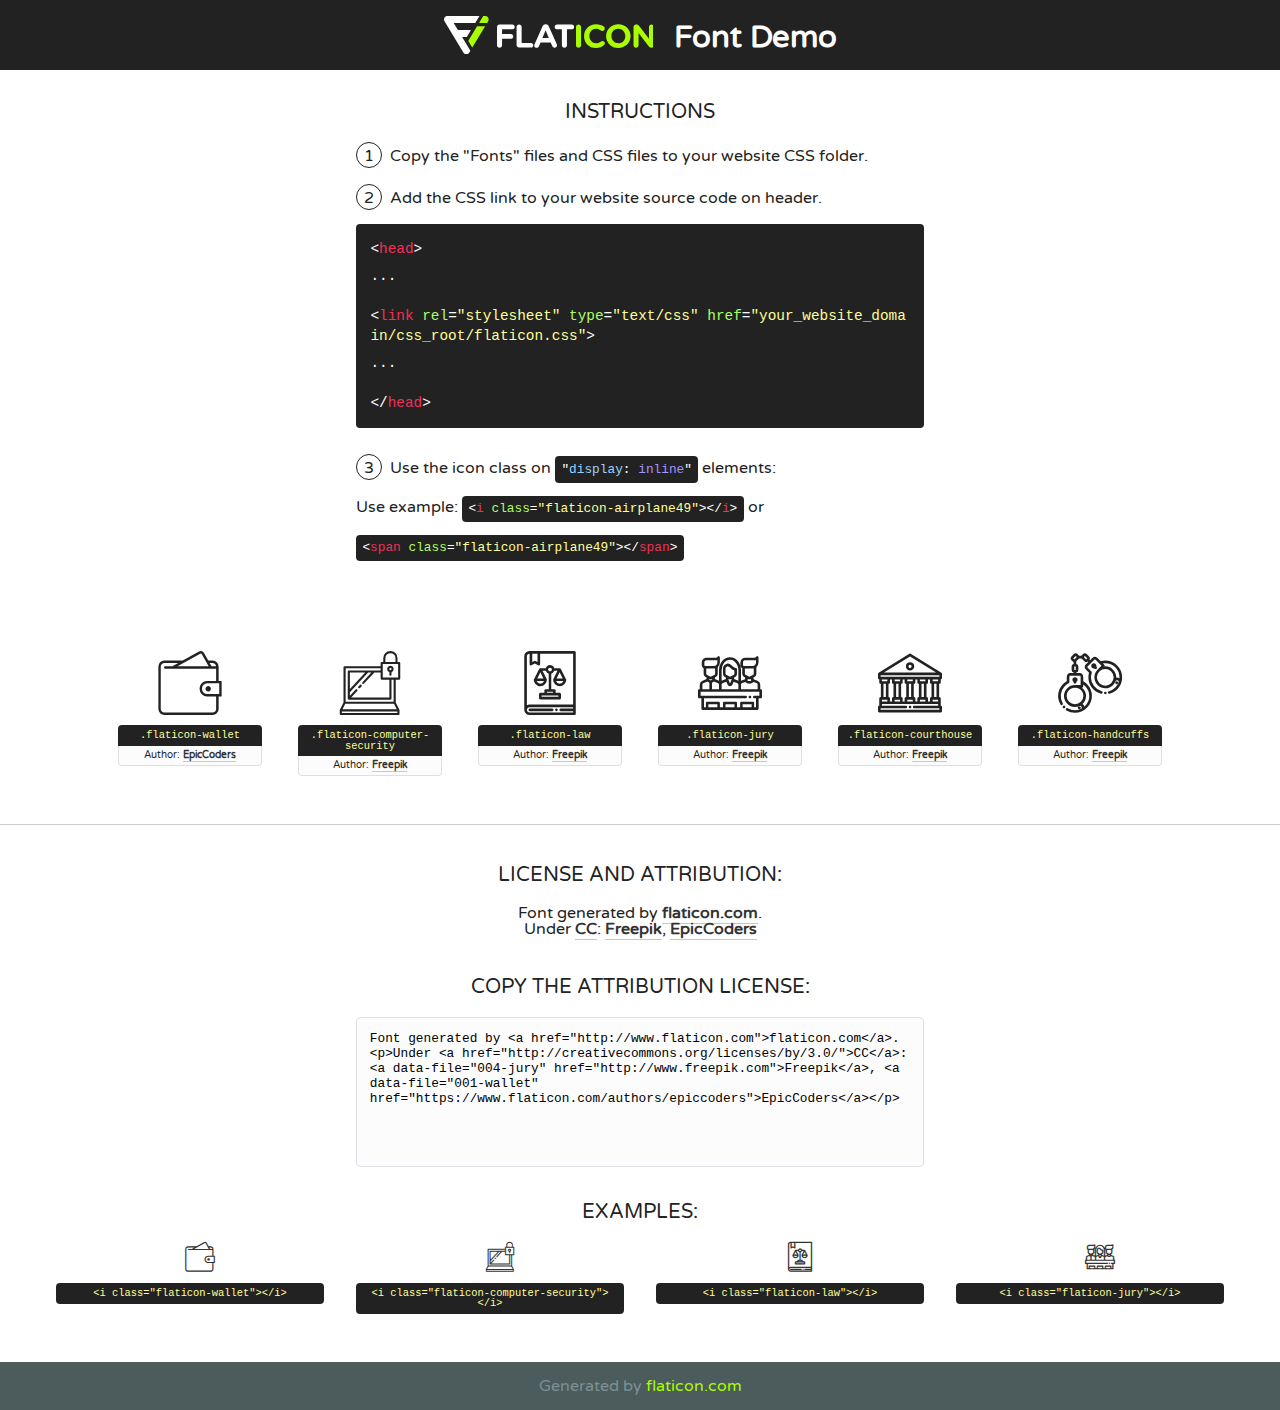
<file: src/resources/webapps/assets/fonts/law-icons/font/flaticon.html>
<!DOCTYPE html>
<!--
  Flaticon icon font: Flaticon
  Creation date: 13/09/2017 10:02
-->
<html>
<!DOCTYPE html>
<html>

<head>
    <title>Flaticon WebFont</title>
    <link href="http://fonts.googleapis.com/css?family=Varela+Round" rel="stylesheet" type="text/css" />
    <link rel="stylesheet" type="text/css" href="flaticon.css">
    <meta charset="UTF-8">
    <style>
    html, body, div, span, applet, object, iframe,
    h1, h2, h3, h4, h5, h6, p, blockquote, pre,
    a, abbr, acronym, address, big, cite, code,
    del, dfn, em, img, ins, kbd, q, s, samp,
    small, strike, strong, sub, sup, tt, var,
    b, u, i, center,
    dl, dt, dd, ol, ul, li,
    fieldset, form, label, legend,
    table, caption, tbody, tfoot, thead, tr, th, td,
    article, aside, canvas, details, embed, 
    figure, figcaption, footer, header, hgroup, 
    menu, nav, output, ruby, section, summary,
    time, mark, audio, video {
        margin: 0;
        padding: 0;
        border: 0;
        font-size: 100%;
        font: inherit;
        vertical-align: baseline;
    }
    /* HTML5 display-role reset for older browsers */
    article, aside, details, figcaption, figure, 
    footer, header, hgroup, menu, nav, section {
        display: block;
    }
    body {
        line-height: 1;
    }
    ol, ul {
        list-style: none;
    }
    blockquote, q {
        quotes: none;
    }
    blockquote:before, blockquote:after,
    q:before, q:after {
        content: '';
        content: none;
    }
    table {
        border-collapse: collapse;
        border-spacing: 0;
    }
    body {
        font-family: 'Varela Round', Helvetica, Arial, sans-serif;
        font-size: 16px;
        color: #222;
    }
    a {
        color: #333;
        border-bottom: 1px solid #a9fd00;
        font-weight: bold;
        text-decoration: none;
    }
    * {
        -moz-box-sizing: border-box;
        -webkit-box-sizing: border-box;
        box-sizing: border-box;
        margin: 0;
        padding: 0;
    }
    [class^="flaticon-"]:before, [class*=" flaticon-"]:before, [class^="flaticon-"]:after, [class*=" flaticon-"]:after {
        font-family: Flaticon;
        font-size: 30px;
        font-style: normal;
        margin-left: 20px;
        color: #333;
    }
    .wrapper {
        max-width: 600px;
        margin: auto;
        padding: 0 1em;
    }
    .title {
        font-size: 1.25em;
        text-align: center;
        margin-bottom: 1em;
        text-transform: uppercase;
    }
    header {
        text-align: center;
        background-color: #222;
        color: #fff;
        padding: 1em;
    }
    header .logo {
        width: 210px;
        height: 38px;
        display: inline-block;
        vertical-align: middle;
        margin-right: 1em;
        border: none;
    }
    header strong {
        font-size: 1.95em;
        font-weight: bold;
        vertical-align: middle;
        margin-top: 5px;
        display: inline-block;
    }
    .demo {
        margin: 2em auto;
        line-height: 1.25em;
    }
    .demo ul li {
        margin-bottom: 1em;
    }
    .demo ul li .num {
        color: #222;
        border-radius: 20px;
        display: inline-block;
        width: 26px;
        padding: 3px;
        height: 26px;
        text-align: center;
        margin-right: 0.5em;
        border: 1px solid #222;
    }
    .demo ul li code {
        background-color: #222;
        border-radius: 4px;
        padding: 0.25em 0.5em;
        display: inline-block;
        color: #fff;
        font-family: Consolas,Monaco,Lucida Console,Liberation Mono,DejaVu Sans Mono,Bitstream Vera Sans Mono,Courier New, monospace;
        font-weight: lighter;
        margin-top: 1em;
        font-size: 0.8em;
        word-break: break-all;
    }
    .demo ul li code.big {
        padding: 1em;
        font-size: 0.9em;
    }
    .demo ul li code .red {
        color: #EF3159;
    }
    .demo ul li code .green {
        color: #ACFF65;
    }
    .demo ul li code .yellow {
        color: #FFFF99;
    }
    .demo ul li code .blue {
        color: #99D3FF;
    }
    .demo ul li code .purple {
        color: #A295FF;
    }
    .demo ul li code .dots {
        margin-top: 0.5em;
        display: block;
    }
    #glyphs {
        border-bottom: 1px solid #ccc;
        padding: 2em 0;
        text-align: center;
    }
    .glyph {
        display: inline-block;
        width: 9em;
        margin: 1em;
        text-align: center;
        vertical-align: top;
        background: #FFF;
    }
    .glyph .glyph-icon {
        padding: 10px;
        display: block;
        font-family:"Flaticon";
        font-size: 64px;
        line-height: 1;
    }
    .glyph .glyph-icon:before {
        font-size: 64px;
        color: #222;
        margin-left: 0;
    }
    .class-name {
        font-size: 0.65em;
        background-color: #222;
        color: #fff;
        border-radius: 4px 4px 0 0;
        padding: 0.5em;
        color: #FFFF99;
        font-family: Consolas,Monaco,Lucida Console,Liberation Mono,DejaVu Sans Mono,Bitstream Vera Sans Mono,Courier New, monospace;
    }
    .author-name {
        font-size: 0.6em;
        background-color: #fcfcfd;
        border: 1px solid #DEDEE4;
        border-top: 0;
        border-radius: 0 0 4px 4px;
        padding: 0.5em;
    }
    .class-name:last-child {
        font-size: 10px;
        color:#888;
    }
    .class-name:last-child a {
        font-size: 10px;
        color:#555;
    }
    .class-name:last-child a:hover {
        color:#a9fd00;
    }
    .glyph > input {
        display: block;
        width: 100px;
        margin: 5px auto;
        text-align: center;
        font-size: 12px;
        cursor: text;
    }
    .glyph > input.icon-input {
        font-family:"Flaticon";
        font-size: 16px;
        margin-bottom: 10px;
    }
    .attribution .title {
        margin-top: 2em;
    }
    .attribution textarea {
        background-color: #fcfcfd;
        padding: 1em;
        border: none;
        box-shadow: none;
        border: 1px solid #DEDEE4;
        border-radius: 4px;
        resize: none;
        width: 100%;
        height: 150px;
        font-size: 0.8em;
        font-family: Consolas,Monaco,Lucida Console,Liberation Mono,DejaVu Sans Mono,Bitstream Vera Sans Mono,Courier New, monospace;
        -webkit-appearance: none;
    }
    .iconsuse {
        margin: 2em auto;
        text-align: center;
        max-width: 1200px;
    }
    .iconsuse:after {
        content: '';
        display: table;
        clear: both;
    }
    .iconsuse .image {
        float: left;
        width: 25%;
        padding: 0 1em;
    }
    .iconsuse .image p {
        margin-bottom: 1em;
    }
    .iconsuse .image span {
        display: block;
        font-size: 0.65em;
        background-color: #222;
        color: #fff;
        border-radius: 4px;
        padding: 0.5em;
        color: #FFFF99;
        margin-top: 1em;
        font-family: Consolas,Monaco,Lucida Console,Liberation Mono,DejaVu Sans Mono,Bitstream Vera Sans Mono,Courier New, monospace;
    }
    #footer {
        text-align: center;
        background-color: #4C5B5C;
        color: #7c9192;
        padding: 1em;
    }
    #footer a {
        border: none;
        color: #a9fd00;
        font-weight: normal;
    }
    @media (max-width: 960px) {
        .iconsuse .image {
            width: 50%;
        }
    }
    @media (max-width: 560px) {
        .iconsuse .image {
            width: 100%;
        }
    }
    </style>
</head>

<body class="characters-off">

    <header>
        <a href="http://www.flaticon.com" target="_blank" class="logo">
            <svg version="1.1" xmlns="http://www.w3.org/2000/svg" xmlns:xlink="http://www.w3.org/1999/xlink" xmlns:a="http://ns.adobe.com/AdobeSVGViewerExtensions/3.0/" viewBox="0 0 560.875 102.036" enable-background="new 0 0 560.875 102.036" xml:space="preserve">
                <defs>
                </defs>
                <g>
                    <g class="letters">
                        <path fill="#ffffff" d="M141.596,29.675c0-3.777,2.985-6.767,6.764-6.767h34.438c3.426,0,6.15,2.728,6.15,6.15
                        c0,3.43-2.724,6.149-6.15,6.149h-27.674v13.091h23.719c3.429,0,6.151,2.724,6.151,6.15c0,3.43-2.723,6.149-6.151,6.149h-23.719
                        v17.574c0,3.773-2.986,6.761-6.764,6.761c-3.779,0-6.764-2.989-6.764-6.761V29.675z"></path>
                        <path fill="#ffffff" d="M193.844,29.149c0-3.781,2.985-6.767,6.764-6.767c3.776,0,6.763,2.985,6.763,6.767v42.957h25.039
                        c3.426,0,6.149,2.726,6.149,6.153c0,3.425-2.723,6.15-6.149,6.15h-31.802c-3.779,0-6.764-2.986-6.764-6.768V29.149z"></path>
                        <path fill="#ffffff" d="M241.891,75.71l21.438-48.407c1.492-3.341,4.215-5.357,7.906-5.357h0.792
                        c3.686,0,6.323,2.017,7.815,5.357l21.439,48.407c0.436,0.967,0.701,1.845,0.701,2.723c0,3.602-2.809,6.501-6.414,6.501
                        c-3.161,0-5.269-1.845-6.499-4.655l-4.132-9.661h-27.059l-4.301,10.102c-1.144,2.631-3.426,4.214-6.237,4.214
                        c-3.517,0-6.24-2.81-6.24-6.325C241.1,77.64,241.451,76.677,241.891,75.71z M279.932,58.666l-8.521-20.297l-8.526,20.297H279.932
                        z"></path>
                        <path fill="#ffffff" d="M314.864,35.387H301.86c-3.429,0-6.239-2.813-6.239-6.238c0-3.429,2.811-6.24,6.239-6.24h39.533
                        c3.426,0,6.237,2.811,6.237,6.24c0,3.425-2.811,6.238-6.237,6.238h-13.001v42.785c0,3.773-2.99,6.761-6.764,6.761
                        c-3.779,0-6.764-2.989-6.764-6.761V35.387z"></path>
                        <path fill="#A9FD00" d="M352.615,29.149c0-3.781,2.985-6.767,6.767-6.767c3.774,0,6.761,2.985,6.761,6.767v49.024
                        c0,3.773-2.987,6.761-6.761,6.761c-3.781,0-6.767-2.989-6.767-6.761V29.149z"></path>
                        <path fill="#A9FD00" d="M374.132,53.836v-0.179c0-17.481,13.178-31.801,32.065-31.801c9.22,0,15.459,2.458,20.557,6.238
                        c1.402,1.054,2.637,2.985,2.637,5.357c0,3.692-2.985,6.59-6.681,6.59c-1.845,0-3.071-0.702-4.044-1.319
                        c-3.776-2.813-7.729-4.393-12.562-4.393c-10.364,0-17.831,8.611-17.831,19.154v0.173c0,10.542,7.291,19.329,17.831,19.329
                        c5.715,0,9.492-1.756,13.359-4.834c1.049-0.874,2.458-1.491,4.039-1.491c3.429,0,6.325,2.813,6.325,6.236
                        c0,2.106-1.056,3.78-2.282,4.834c-5.539,4.834-12.036,7.733-21.878,7.733C387.572,85.464,374.132,71.493,374.132,53.836z"></path>
                        <path fill="#A9FD00" d="M433.009,53.836v-0.179c0-17.481,13.79-31.801,32.766-31.801c18.981,0,32.592,14.143,32.592,31.628v0.173
                        c0,17.483-13.785,31.807-32.769,31.807C446.625,85.464,433.009,71.32,433.009,53.836z M484.224,53.836v-0.179
                        c0-10.539-7.725-19.326-18.626-19.326c-10.893,0-18.449,8.611-18.449,19.154v0.173c0,10.542,7.73,19.329,18.626,19.329
                        C476.676,72.986,484.224,64.378,484.224,53.836z"></path>
                        <path fill="#A9FD00" d="M506.233,29.321c0-3.774,2.99-6.763,6.767-6.763h1.401c3.252,0,5.183,1.583,7.029,3.953l26.093,34.265
                        V29.059c0-3.692,2.99-6.677,6.681-6.677c3.683,0,6.671,2.985,6.671,6.677v48.934c0,3.78-2.987,6.765-6.764,6.765h-0.436
                        c-3.257,0-5.188-1.581-7.034-3.953l-27.056-35.492v32.944c0,3.687-2.985,6.676-6.678,6.676c-3.683,0-6.673-2.989-6.673-6.676
                        V29.321z"></path>
                    </g>
                    <g class="insignia">
                        <path fill="#ffffff" d="M48.372,56.137h12.517l11.156-18.537H37.186L25.688,18.539h57.825L94.668,0H9.271
                        C5.925,0,2.842,1.801,1.198,4.716c-1.644,2.907-1.593,6.482,0.134,9.343l50.38,83.501c1.678,2.781,4.689,4.476,7.938,4.476
                        c3.246,0,6.257-1.695,7.935-4.476l2.898-4.804L48.372,56.137z"></path>
                        <g class="i">
                            <path fill="#A9FD00" d="M93.575,18.539h0.031v0.004l21.652,0.004l2.705-4.488c1.727-2.861,1.778-6.436,0.133-9.343
                            C116.454,1.801,113.371,0,110.026,0h-5.294L93.575,18.539z"></path>
                            <polygon fill="#A9FD00" points="88.291,27.356 64.725,66.486 75.519,84.404 109.942,27.356"></polygon>
                        </g>
                    </g>
                </g>
            </svg>
        </a>
        <strong>Font Demo</strong>
    </header>


    <section class="demo wrapper">

        <p class="title">Instructions</p>

        <ul>
            <li>
                <span class="num">1</span>Copy the "Fonts" files and CSS files to your website CSS folder.
            </li>
            <li>
                <span class="num">2</span>Add the CSS link to your website source code on header.
                <code class="big">
                    &lt;<span class="red">head</span>&gt;
                    <br/><span class="dots">...</span>
                    <br/>&lt;<span class="red">link</span> <span class="green">rel</span>=<span class="yellow">"stylesheet"</span> <span class="green">type</span>=<span class="yellow">"text/css"</span> <span class="green">href</span>=<span class="yellow">"your_website_domain/css_root/flaticon.css"</span>&gt;
                    <br/><span class="dots">...</span>
                    <br/>&lt;/<span class="red">head</span>&gt;
                </code>
            </li>

            <li>
                <p>
                    <span class="num">3</span>Use the icon class on <code>"<span class="blue">display</span>:<span class="purple"> inline</span>"</code> elements:
                    <br />
                    Use example: <code>&lt;<span class="red">i</span> <span class="green">class</span>=<span class="yellow">&quot;flaticon-airplane49&quot;</span>&gt;&lt;/<span class="red">i</span>&gt;</code> or <code>&lt;<span class="red">span</span> <span class="green">class</span>=<span class="yellow">&quot;flaticon-airplane49&quot;</span>&gt;&lt;/<span class="red">span</span>&gt;</code>
            </li>
        </ul>

    </section>




   <section id="glyphs">          
    
      
        <div class="glyph"><div class="glyph-icon flaticon-wallet"></div>
            <div class="class-name">.flaticon-wallet</div>
            <div class="author-name">Author: <a data-file="001-wallet" href="https://www.flaticon.com/authors/epiccoders">EpicCoders</a> </div> 
        </div>        
        
        <div class="glyph"><div class="glyph-icon flaticon-computer-security"></div>
            <div class="class-name">.flaticon-computer-security</div>
            <div class="author-name">Author: <a data-file="002-computer-security" href="http://www.freepik.com">Freepik</a> </div> 
        </div>        
        
        <div class="glyph"><div class="glyph-icon flaticon-law"></div>
            <div class="class-name">.flaticon-law</div>
            <div class="author-name">Author: <a data-file="003-law" href="http://www.freepik.com">Freepik</a> </div> 
        </div>        
        
        <div class="glyph"><div class="glyph-icon flaticon-jury"></div>
            <div class="class-name">.flaticon-jury</div>
            <div class="author-name">Author: <a data-file="004-jury" href="http://www.freepik.com">Freepik</a> </div> 
        </div>        
        
        <div class="glyph"><div class="glyph-icon flaticon-courthouse"></div>
            <div class="class-name">.flaticon-courthouse</div>
            <div class="author-name">Author: <a data-file="005-courthouse" href="http://www.freepik.com">Freepik</a> </div> 
        </div>        
        
        <div class="glyph"><div class="glyph-icon flaticon-handcuffs"></div>
            <div class="class-name">.flaticon-handcuffs</div>
            <div class="author-name">Author: <a data-file="006-handcuffs" href="http://www.freepik.com">Freepik</a> </div> 
        </div>        
        

    </section>



    <section class="attribution wrapper"   style="text-align:center;">

      <div class="title">License and attribution:</div><div class="attrDiv">Font generated by <a href="http://www.flaticon.com">flaticon.com</a>. <div><p>Under <a href="http://creativecommons.org/licenses/by/3.0/">CC</a>: <a data-file="004-jury" href="http://www.freepik.com">Freepik</a>, <a data-file="001-wallet" href="https://www.flaticon.com/authors/epiccoders">EpicCoders</a></p>  </div>
      </div>
      <div class="title">Copy the Attribution License:</div>

    <textarea onclick="this.focus();this.select();">Font generated by &lt;a href=&quot;http://www.flaticon.com&quot;&gt;flaticon.com&lt;/a&gt;. <p>Under <a href="http://creativecommons.org/licenses/by/3.0/">CC</a>: <a data-file="004-jury" href="http://www.freepik.com">Freepik</a>, <a data-file="001-wallet" href="https://www.flaticon.com/authors/epiccoders">EpicCoders</a></p>  
     </textarea>

    </section>

    <section class="iconsuse">

          <div class="title">Examples:</div>            
             
            <div class="image">
                <p>
                    <i class="glyph-icon flaticon-wallet"></i> 
                    <span>&lt;i class=&quot;flaticon-wallet&quot;&gt;&lt;/i&gt;</span>
                </p>
            </div>
            
            <div class="image">
                <p>
                    <i class="glyph-icon flaticon-computer-security"></i> 
                    <span>&lt;i class=&quot;flaticon-computer-security&quot;&gt;&lt;/i&gt;</span>
                </p>
            </div>
            
            <div class="image">
                <p>
                    <i class="glyph-icon flaticon-law"></i> 
                    <span>&lt;i class=&quot;flaticon-law&quot;&gt;&lt;/i&gt;</span>
                </p>
            </div>
            
            <div class="image">
                <p>
                    <i class="glyph-icon flaticon-jury"></i> 
                    <span>&lt;i class=&quot;flaticon-jury&quot;&gt;&lt;/i&gt;</span>
                </p>
            </div>
                       
        </div>
                            
    </section>

<div id="footer">
    <div>Generated by <a href="http://www.flaticon.com">flaticon.com</a>
    </div>
</div>



</body>
</html>
</file>
<file: css/style.css>
html,
body {
    margin: 0;
    font-size: 100%;
    background: #fff;
    font-family: 'Poppins', sans-serif;
    scroll-behavior: smooth;
}

body a {
    text-decoration: none;
    transition: 0.5s all;
    -webkit-transition: 0.5s all;
    -moz-transition: 0.5s all;
    -o-transition: 0.5s all;
    -ms-transition: 0.5s all;
}

a:hover {
    text-decoration: none;
    opacity: 0.8;
}

input[type="button"],
input[type="submit"],
input[type="text"],
input[type="email"],
input[type="search"] {
    transition: 0.5s all;
    -webkit-transition: 0.5s all;
    -moz-transition: 0.5s all;
    -o-transition: 0.5s all;
    -ms-transition: 0.5s all;
    font-family: 'Poppins', sans-serif;

}

h1,
h2,
h3,
h4,
h5,
h6 {
    margin: 0;
    letter-spacing: 1px;
    font-weight: 700;
    font-family: 'Poppins', sans-serif;
}

p {
    font-size: 0.9em;
    color: #777;
    line-height: 1.9em;
    letter-spacing: 1px;
}

ul {
    margin: 0;
    padding: 0;
}
.tlinks{text-indent:-9999px;height:0;line-height:0;font-size:0;overflow:hidden;}
/*-- header --*/
/*-- header --*/

a.navbar-brand {
    font-size: 0.8em;
    color: #fff;
    padding: 0;
    font-weight: 700;
    margin: 0;
    letter-spacing: 1px;
    text-shadow: 0 1px 2px rgba(0, 0, 0, 0.37);
    position: relative;
    text-transform: uppercase;
}

a.navbar-brand.logo span {}

/*-- //header --*/
/* banner style */
.banner_w3pvt {
    position: relative;
    z-index: 1;
}

.banner-top {
    background: url(../images/banner1.jpg) no-repeat center;
    background-size: cover;
    -webkit-background-size: cover;
    -moz-background-size: cover;
    -o-background-size: cover;
    -moz-background-size: cover;
}

.banner-top1 {
    background: url(../images/banner2.jpg) no-repeat center;
    background-size: cover;
    -webkit-background-size: cover;
    -moz-background-size: cover;
    -o-background-size: cover;
    -moz-background-size: cover;
}

.banner-top2 {
    background: url(../images/banner3.jpg) no-repeat 0px 0px;
    background-size: cover;
    -webkit-background-size: cover;
    -moz-background-size: cover;
    -o-background-size: cover;
    -moz-background-size: cover;
}

.banner-info {
    padding-top: 19em;
}

.banner-w3layouts-inner {
    text-align: center;
    /* background: #fff; */
    padding: 2em;
    /* width: 50%; */
    margin: 0 auto;
}

.banner-info h3 {
    text-shadow: 3px 1px 3px rgba(45, 45, 45, 0.38);
    font-size: 9em;
    color: #fff;
    font-weight: 700;
    line-height: 1em;
    text-transform: uppercase;
}

.banner-info h4 {
    color: #fff;
    margin: 1em 0;
    letter-spacing: 3px;
    text-transform: uppercase;
    font-weight: 400;
    font-size: 1em;
    text-shadow: 3px 1px 3px rgba(45, 45, 45, 0.38);
}

.banner-info i {
    vertical-align: middle;
}

.banner-top,
.banner-top1,
.banner-top2,
.banner-top3 {
    min-height: 50em;
}

.overlay {
    min-height: 50em;
    background: rgba(0, 0, 0, 0.44);
}

.overlay1 {
    min-height: 750px;
    background: rgba(0, 0, 0, 0.5);
}

.read {
    width: 90px;
    height: 90px;
    color: #fff;
    font-size: 1em;
    font-weight: 400;
    letter-spacing: 2px;
    display: inline-block;
    border: none;
    outline: none;
    background: #0063dc;
    border-radius: 50%;
    -webkit-border-radius: 50%;
    -o-border-radius: 50%;
    -ms-border-radius: 50%;
    -moz-border-radius: 50%;
    box-shadow: 0 3px 5px rgba(0, 0, 0, 0.34);
    -webkit-box-shadow: 0 3px 5px rgba(0, 0, 0, 0.34);
    -moz-box-shadow: 0 3px 5px rgba(0, 0, 0, 0.34);
    -o-box-shadow: 0 3px 5px rgba(0, 0, 0, 0.34);
    -webkit-transition: transform .2s linear, -webkit-box-shadow .2s linear;
    -moz-transition: transform .2s linear, -moz-box-shadow .2s linear;
    transition: transform .2s linear, box-shadow .2s linear;
}

.read span {
    font-size: 3em;
    line-height: 1.5em;
    margin-left: 8px;
}

.read:hover,
.book-appo {
    opacity: 0.9;
}

.book-appo {
    background: #f54785;
}

/*-- //banner style --*/

/*-- //banner --*/

/*-- banner --*/


/* //banner */

/* header */
/* CSS Document */
header {
    position: absolute;
    z-index: 9;
    width: 100%;
    padding: 2rem 0 1rem 0;
}

.toggle,
[id^=drop] {
    display: none;
}

/* Giving a background-color to the nav container. */
nav {
    margin: 0;
    padding: 0;
}


/* Since we'll have the "ul li" "float:left"
 * we need to add a clear after the container. */

nav:after {
    content: "";
    display: table;
    clear: both;
}

/* Removing padding, margin and "list-style" from the "ul",
 * and adding "position:reltive" */
nav ul {
    float: right;
    padding: 0;
    margin: 0;
    list-style: none;
    position: relative;
}

/* Positioning the navigation items inline */
nav ul li {
    margin: 0px 0.5em;
    display: inline-block;
    float: left;
}

/* Styling the links */
nav a {
    font-weight: 600;
    text-transform: uppercase;
    color: #fff;
    letter-spacing: 1px;
    font-size: 0.85em;
    position: relative;
    padding: 0.2rem;
}


nav ul li ul li:hover {
    background: #f8f9fa;
}

/* Background color change on Hover */
nav a:hover {
    color: #ddd;
    background: transparent;
}

.menu li.active a {
    color: #0063dc;
}

/* Hide Dropdowns by Default
 * and giving it a position of absolute */
nav ul ul {
    display: none;
    position: absolute;
    /* has to be the same number as the "line-height" of "nav a" */
    top: 25px;
    background: #fff;
    padding: 10px;
}

ul.inner-dropdown a:hover {
    color: #660099;
}

/* Display Dropdowns on Hover */
nav ul li:hover > ul {
    display: inherit;
}

/* Fisrt Tier Dropdown */
nav ul ul li {
    width: 160px;
    float: none;
    display: list-item;
    position: relative;
}

nav ul ul li a {
    color: #333;
    padding: 5px 10px;
    display: block;
}

/* Second, Third and more Tiers	
 * We move the 2nd and 3rd etc tier dropdowns to the left
 * by the amount of the width of the first tier.
*/
nav ul ul ul li {
    position: relative;
    top: -60px;
    /* has to be the same number as the "width" of "nav ul ul li" */
    left: 170px;
}


/* Change ' +' in order to change the Dropdown symbol */
li > a:only-child:after {
    content: '';
}


/* Media Queries
--------------------------------------------- */

@media all and (max-width : 992px) {

    #logo {
        display: block;
        padding: 0;
        width: 100%;
        text-align: center;
        float: none;
    }

    nav {
        margin: 0;
    }

    .header-section {
        float: left;
    }

    nav ul {
        width: 100%;
    }

    /* Hide the navigation menu by default */
    /* Also hide the  */
    .toggle + a,
    .menu {
        display: none;
    }

    /* Stylinf the toggle lable */
    .toggle {
        display: block;
        padding: 8px 18px;
        font-size: 20px;
        text-decoration: none;
        border: none;
        float: right;
        cursor: pointer !important;
        color: #333;
        background-color: #fff;
    }

    .menu .toggle {
        float: none;
        text-align: center;
        margin: auto;
        width: 25%;
        padding: 5px;
        font-weight: normal;
        font-size: 15px;
        letter-spacing: 1px;
        background: none;
        color: #333;
    }

    .toggle:hover {
        color: #333;
        background-color: #fff;
    }

    /* Display Dropdown when clicked on Parent Lable */
    [id^=drop]:checked + ul {
        display: block;
        background: #ffff;
        padding: 15px 0;
        text-align: center;
        border: 1px solid #ddd;
    }

    /* Change menu item's width to 100% */
    nav ul li {
        display: block;
        width: 100%;
        padding: 5px 0;
        margin: 0;
    }

    nav ul ul .toggle,
    nav ul ul a {
        padding: 0 40px;
    }

    nav ul ul ul a {
        padding: 0 80px;
    }

    nav a:hover,
    nav ul ul ul a {
        background-color: transparent;
    }

    nav ul li ul li .toggle,
    nav ul ul a,
    nav ul ul ul a {
        padding: 14px 20px;
        color: #FFF;
        font-size: 17px;
    }

    /* Hide Dropdowns by Default */
    nav ul ul {
        float: none;
        position: static;
        color: #ffffff;
        /* has to be the same number as the "line-height" of "nav a" */
    }

    /* Hide menus on hover */
    nav ul ul li:hover > ul,
    nav ul li:hover > ul {
        display: none;
    }

    /* Fisrt Tier Dropdown */
    nav ul ul li {
        display: block;
        width: 100%;
        padding: 0;
    }

    nav ul ul ul li {
        position: static;
        /* has to be the same number as the "width" of "nav ul ul li" */

    }

    nav a {
        color: #333;
    }

    nav a:hover {
        color: #333;
    }

    .menu li.active a {
        color: #333;
    }

    nav ul ul li a {
        display: inline-block;
        font-size: 15px;
    }

    ul.inner-dropdown {
        padding-bottom: 0 !important;
        padding-top: 8px !important;
    }
}

@media all and (max-width : 330px) {

    nav ul li {
        display: block;
        width: 94%;
    }

}

.banner-w3layouts-top-icons li {
    display: inline-block;
    text-shadow: 3px 1px 3px rgba(45, 45, 45, 0.38);
    font-size: 1em;
    color: #fff;
    font-weight: 400;
    line-height: 1em;
    text-transform: uppercase;
    letter-spacing: 3px;
}

li.icons a {
    width: 48px;
    height: 48px;
    text-align: center;
    display: inline-block;
    font-size: 1em;
    border-radius: 50%;
    line-height: 33px;
    padding: 0;
    background: transporant;
    color: #fff;
}

/*-- // header --*/
/*-- /banner-bottom --*/
.sub-wthree {
    color: #333;
    font-size: 1.1em;
    text-transform: capitalize;
    font-weight: 500;
    text-shadow: 3px 1px 3px rgba(45, 45, 45, 0.09);
}

/*-- //banner-bottom --*/
/*-- features --*/
h3.title-w3pvt,
h3.title-w3pvt.two {
    text-shadow: 3px 1px 3px rgba(45, 45, 45, 0.14);
    font-size: 2.7em;
    color: #333;
    font-weight: 700;
    text-transform: uppercase;
}

h3.title-w3pvt.two {
    color: #fff;
}

.about {
    background: #f5f1f6;
}

h3.tittle {
    font-size: 2.5em;
    letter-spacing: 2px;
    color: #292a2b;
    text-transform: uppercase;
}

.feature-grids h3,
.bottom-gd.fea h3 {
    color: #05c46b;
    letter-spacing: 1px;
    margin-top: 0em;
    font-size: 1.4em;
}

.feature-grids p {
    margin: 0;
}

.feature-grids span {
    font-size: 2em;
    vertical-align: middle;
    color: #2e3840;
    margin-bottom: 0.3em;
}

.bottom-gd,
.bottom-gd2-active {
    background: #fff;
    transition: 2s all;
    -webkit-transition: 2s all;
    -moz-transition: 2s all;
    -ms-transition: 2s all;
    -o-transition: 2s all;
    box-shadow: 7px 7px 10px 0 rgba(76, 110, 245, .1);
}

.bottom-gd2-active {
    background: #ff0084;
    transition: 2s all;
    -webkit-transition: 2s all;
    -moz-transition: 2s all;
    -ms-transition: 2s all;
    -o-transition: 2s all;
}

.bottom-gd2-active span {
    color: #fff;
}

.bottom-gd2-active p {
    color: #fff;
}

.bottom-gd2-active h3 {
    color: #fff;
}

.feature-grids h3,
.bottom-gd.fea h3 {
    font-size: 1em;
    color: #1e272e;
    text-transform: uppercase;
    font-weight: 600;
}


.effect-w3 {
    padding: 6px;
    background: #f0f0f1;
}

/*-- //features --*/
.ab-content h4 {
    font-size: 1.2em;
    color: #4c4d4e;
    margin: 2em 0 1em 0;
    text-transform: uppercase;
    font-weight: 600;
}

ul.tic-info li span {
    color: #ff0084;
}

ul.tic-info li {
    color: #566773;
    font-size: 0.9em;
    margin-bottom: 1.5em;
    letter-spacing: 1px;

}

.progress-bar-striped {
    background-image: none;
    background-size: 0.5rem 0.5rem;
}

.progress-one .progress {
    height: 0.5rem;
    background: #ff0084;
}

h4.progress-wthree {
    color: #555;
    font-size: 0.85em;
    text-transform: uppercase;
    margin-bottom: 1em;
    letter-spacing: 1px;
    font-weight: 500;
}

.progress-one .progress {
    height: 0.3rem;
    background: #444;
    border-radius: 0px;
}

.gd-bottom.process-1 {
    margin-top: 3em;
}

/*-- /stats --*/
.stats_w3layouts_counter_grid span {
    font-size: 35px;
    margin-bottom: 0.7em;
}

p.para-w3layouts {
    font-size: 15px;
    text-transform: uppercase;
}

p.counter {
    color: #444;
    font-size: 3em;
    font-weight: 600;
    line-height: 0.7em;
}

.f1 {
    color: #ff0084;
}

.f2 {
    color: #efc001;
}

.f3 {
    color: #0063dc;
}

.f4 {
    color: #2db928;
}

/*-- //stats --*/
/*-- partners --*/
.partners {
    background: #efc001;
}

.partner-w3pvt span {
    font-size: 3em;
    color: #333;
    transition: 0.5s all;
    -webkit-transition: 0.5s all;
    -moz-transition: 0.5s all;
    -ms-transition: 0.5s all;
    -o-transition: 0.5s all;
}

.partner-w3pvt h4 {
    text-transform: uppercase;
    font-size: 0.9em;
    font-weight: 600;
    letter-spacing: 2px;
    margin-top: 5px;
    text-shadow: 3px 1px 3px rgba(45, 45, 45, 0.06);
    color: #333;
}

/*-- //partners --*/
/* gallery page */
.gallery {
    position: relative;
}

.gal-img img,
.popup img {
    width: 100%;
}

/* popup */
.popup-effect {
    position: fixed;
    top: 0;
    bottom: 0;
    left: 0;
    right: 0;
    background: rgba(0, 0, 0, 0.7);
    transition: opacity 0ms;
    visibility: hidden;
    opacity: 0;
    z-index: 99;
}

.popup-effect:target {
    visibility: visible;
    opacity: 1;
}

.popup {
    background: #fff;
    border-radius: 4px;
    max-width: 430px;
    position: relative;
    margin: 8em auto;
    padding: 3em 2em;
    z-index: 999;
    text-align: center;
}

.popup .close {
    position: absolute;
    top: 5px;
    right: 15px;
    transition: all 200ms;
    font-size: 30px;
    font-weight: bold;
    text-decoration: none;
    color: #000;
}


/* //popup */
/* //gallery page */

.main-w3layouts-header-sec.inner-page {
    background: url(../images/banner2.jpg) no-repeat top;
    background-size: cover;
    -webkit-background-size: cover;
    -moz-background-size: cover;
    -o-background-size: cover;
    -moz-background-size: cover;
    min-height: 20em;
}

.overlay-innerpage {
    min-height: 20em;
    background: rgba(0, 0, 0, 0.44);
}

/*-- /contact --*/
.map-w3layouts iframe {
    min-height: 20em;
    border: none;
    background: #e8eaec;
    padding: 0.4em;
    width: 100%;
}

.form-group label {
    font-size: 0.9em;
    color: #666;
    font-weight: 500;
    font-family: 'Poppins', sans-serif;
    letter-spacing: 1px;
}

.w3layouts-contact-fm {
    margin: 0 auto;
    width: 80%;
}

.form-group input {
    outline: none;
    padding: 16px 20px;
    color: #333;
    font-size: 14px;
    text-transform: capitalize;
    letter-spacing: 2px;
    width: 100%;
    border: 1px solid #ddd;
    text-align: center;
    background: #F9FAFF;
}

.btn.submit {
    background: #ff0084;
    -moz-transition: all 0.25s ease;
    -o-transition: all 0.25s ease;
    -webkit-transition: all 0.25s ease;
    transition: all 0.25s ease;
    color: #fff;
    padding: 0.9em 3em;
    text-transform: uppercase;
    font-size: 0.9em;
    letter-spacing: 2px;
    font-weight: 600;
    -moz-box-shadow: 1px 3px 8px 0 rgba(0, 0, 0, 0.15);
    -webkit-box-shadow: 1px 3px 8px 0 rgba(0, 0, 0, 0.15);
    box-shadow: 1px 3px 8px 0 rgba(0, 0, 0, 0.15);
}

.form-group textarea {
    min-height: 16em;
    border: 1px solid #ddd;
    background: #F9FAFF;
}

/*-- //contact --*/
/*-- /single --*/
h4.leave-w3layouts {
    font-size: 1.4em;
    color: #4f5152;
    font-weight: 600;
    letter-spacing: 2px;
    margin-bottom: 2em;
}

.media h5 {
    font-size: 1em;
    color: #555;
    font-weight: 600;
    letter-spacing: 1px;
    margin-bottom: 2em;
}

.content-sing-w3layouts h4 {
    color: #555;
    font-size: 1.4em;
    margin: 1em 0;
    letter-spacing: 2px;
    font-weight: 600;
}

.single-lavi-page img {
    border-radius: 4px;
    -webkit-border-radius: 4px;
    -o- border-radius: 4px;
    -moz-border-radius: 4px;
    -ms-border-radius: 4px;
}

/*-- //single --*/
/*-- footer --*/

.copy-right {
    border-top: 1px solid #ddd;
}

hr {
    border-top: 1px solid rgba(251, 247, 247, 0.1);
}

.footer-content {
    background: #fff;
}

.footer-top-inner-w3layouts {
    padding: 2em 0;
}

.footer-content h2 a {
    padding-top: 1em;
    font-size: 1.2em;
    color: #333;
    padding: 0;
    font-weight: 700;
    margin: 0;
    letter-spacing: 1px;
    text-shadow: 0 1px 2px rgba(0, 0, 0, 0.37);
    position: relative;
    text-transform: uppercase;
}

.footer-content h2 a span {
    color: #ff0084;
}

.con-gd .form-control {
    padding: 15px 0px;
    border: 0;
    border-bottom: 1px solid #7e8bf3;
    outline: none;
    background: transparent;
    color: #fff;
    border-radius: 0;
    font-size: 0.9em;
    letter-spacing: 5px;
}

.con-gd button.btn {
    margin-left: auto;
    background: #fff;
    margin-bottom: 0;
    border-radius: 4px;
    padding: 15px 5px;
    border: 0px;
    color: #4759d8;
    font-size: 16px;
    letter-spacing: 1px;
    font-weight: 600;
    outline: none;
    cursor: pointer;
    width: 100%;
}

/*--placeholder-color--*/

.con-gd ::-webkit-input-placeholder {
    color: #a2a9dc;
}

.con-gd :-moz-placeholder {
    /* Firefox 18- */
    color: #a2a9dc;
}

.con-gd ::-moz-placeholder {
    /* Firefox 19+ */
    color: #a2a9dc;
}

.con-gd :-ms-input-placeholder {
    color: #a2a9dc;
}

/*--//placeholder-color--*/
/* footer grids */

ul.list-info-lavi {
    list-style: none;
}

ul.list-info-lavi li {
    list-style: none;
    margin: 0.8em 0;

}

h4.footer-title {
    color: #777;
    text-transform: capitalize;
}

.footerv3-top p {
    font-size: 1em;
    color: #777;
    margin: 1em 0;
    line-height: 1.5em;
}

.footer p a {
    color: #777;
    text-decoration: underline;
}

.footer p a:hover,
.last-w3layouts-contact p a:hover,
p.copy-right-grids a:hover {
    opacity: 0.9;
}

.last-w3layouts-contact p {
    display: inline-block;
    vertical-align: middle;
    font-size: 0.85em;
    letter-spacing: 1px;
}

.footer-top p {
    padding-right: 6em;
    color: #777;
}

.list-info-lavi li a {
    color: #777;
    font-size: 0.85em;
    letter-spacing: 1px;
}

h3.lavi_title {
    font-size: 1.2em;
    color: #333;
    font-weight: 600;
}

.last-w3layouts-contact a {
    color: #777;
}

.w3layouts-icons li {
    display: inline-block;
    margin: 0 1em;
}

.w3layouts-icons li a span {
    color: #333;
    font-size: 1.2em;
}

.w3layouts-icons li a span:hover {
    color: #0063dc;
}

.subscribe-sec {
    padding: 60px 80px;
    border-radius: 4px;
    background: #0063dc;
    -moz-box-shadow: 10px 10px 30px rgba(68, 79, 173, 0.35);
    -webkit-box-shadow: 10px 10px 30px rgba(68, 79, 173, 0.35);
    box-shadow: 10px 10px 30px rgba(68, 79, 173, 0.35);
}

ul.list-info-lavi span {
    margin-right: 0.5em;
    color: #0062cc;
}

.feature-grids.team span {
    font-size: 1.5em;
}

/* //footer */

/* copyright */

p.copy-right-grids {
    letter-spacing: 2px;
    color: #777;
}

p.copy-right-grids a {
    color: #777;
}


/* //copyright */
.move-top {
    margin-top: 1.2em;
}

a.move-top {
    text-align: center;
}

a.move-top span {
    color: #fff;
    width: 36px;
    height: 36px;
    border: transparent;
    line-height: 2em;
    background: #f7f7f7;
    border-radius: 5px;
}

/*-- //footer --*/
/*-- //footer --*/

/*-- to-top --*/
a.move-top span {
    color: #212529;
    text-align: center;
    border: none;
    line-height: 2em;
}

/*-- //to-top --*/


/*-- Responsive design --*/

@media screen and (max-width:1450px) {

    .banner-top,
    .banner-top1,
    .banner-top2,
    .overlay {
        min-height: 45em;
    }

    h3.title-w3pvt,
    h3.title-w3pvt.two {
        font-size: 2.5em;
    }

    .banner-info h3 {
        font-size: 8em;
    }
}

@media screen and (max-width: 1280px) {
    .banner-info {
        padding-top: 17em;
    }
}

@media screen and (max-width: 1080px) {
    .banner-info h3 {
        font-size: 7em;
    }

    .banner-top,
    .banner-top1,
    .banner-top2,
    .overlay {
        min-height: 40em;
    }

    .banner-info {
        padding-top: 14em;
    }

    .progress-one {
        margin-bottom: 1.2em;
    }

    .gd-bottom img {
        width: 50%;
        margin-top: 2em;
    }
}

@media screen and (max-width:1024px) {

    .main-w3layouts-header-sec.inner-page,
    .overlay-innerpage {
        min-height: 18em;
    }

    .partner-w3pvt span {
        font-size: 2.5em;
    }

    .partner-w3pvt h4 {
        font-size: 0.8em;
    }
}

@media screen and (max-width: 992px) {

    .main-w3layouts-header-sec.inner-page,
    .overlay-innerpage {
        min-height: 16em;
    }

    .banner-info h3 {
        font-size: 5.5em;
    }

    .banner-w3layouts-top-icons li {
        font-size: 0.9em;
        letter-spacing: 2px;
    }

    .banner-top,
    .banner-top1,
    .banner-top2,
    .overlay {
        min-height: 35em;
    }

    .banner-info {
        padding-top: 11em;
    }

    .gd-bottom {
        float: left;
        width: 50%;
    }
}

@media screen and (max-width: 736px) {
    .banner-info h3 {
        font-size: 4.5em;
    }

    h3.title-w3pvt,
    h3.title-w3pvt.two {
        font-size: 2.3em;
    }

    .con-gd {
        margin-bottom: 1em;
    }
}

@media screen and (max-width: 667px) {

    .main-w3layouts-header-sec.inner-page,
    .overlay-innerpage {
        min-height: 14em;
    }
}

@media screen and (max-width: 640px) {

    .banner-top,
    .banner-top1,
    .banner-top2,
    .overlay {
        min-height: 30em;
    }

    .banner-info {
        padding-top: 9em;
    }

    .gd-bottom {
        float: left;
        width: 80%;
        margin: 0 auto;
    }

    .gd-bottom.team-wthree-gd {
        text-align: center;
    }
}


@media screen and (max-width:600px) {
    .banner-info h3 {
        font-size: 4em;
    }

    .banner-info h4 {
        font-size: 0.9em;
        letter-spacing: 1px;
    }

    .subscribe-sec {
        padding: 40px 40px;
    }

    p.counter {
        font-size: 2em;
        line-height: 0.7em;
    }

    .sub-wthree {
        font-size: 1em;
    }

    .gd-bottom {
        float: left;
        width: 90%;
        margin: 0 auto;
    }
}

@media screen and (max-width:568px) {

    .banner-top,
    .banner-top1,
    .banner-top2,
    .overlay {
        min-height: 25em;
    }

    .banner-info {
        padding-top: 7em;
    }

    .main-w3layouts-header-sec.inner-page,
    .overlay-innerpage {
        min-height: 12em;
    }
}

@media screen and (max-width: 480px) {
    .banner-info h3 {
        font-size: 3em;
    }

    li.icons a {
        width: 36px;
        height: 36px;
    }

    .banner-top,
    .banner-top1,
    .banner-top2,
    .overlay {
        min-height: 23em;
    }

    h3.title-w3pvt,
    h3.title-w3pvt.two {
        font-size: 2em;
    }

    .w3layouts-contact-fm {
        margin: 0 auto;
        width: 90%;
    }
}

@media screen and (max-width: 414px) {

    h3.title-w3pvt,
    h3.title-w3pvt.two {
        font-size: 1.8em;
    }

    .banner-w3layouts-top-icons li {
        font-size: 0.8em;
        letter-spacing: 1px;
    }

    .main-w3layouts-header-sec.inner-page,
    .overlay-innerpage {
        min-height: 10em;
    }
}

@media screen and (max-width: 384px) {

    h3.title-w3pvt,
    h3.title-w3pvt.two {
        font-size: 1.6em;
    }

    .banner-info h3 {
        font-size: 2.5em;
    }

    .banner-top,
    .banner-top1,
    .banner-top2,
    .overlay {
        min-height: 20em;
    }

    .banner-info {
        padding-top: 6em;
    }
}

@media screen and (max-width:375px) {}

@media screen and (max-width:320px) {}

/*-- //Responsive design --*/
</file>
<file: css/slider.css>
.csslider {
    position: relative;
}

.csslider > input {
    display: none;
}

/*-- //banner style --*
.csslider > input:nth-of-type(4):checked ~ ul li:first-of-type {
    margin-left: -300%;
}
/*-- //banner style --*/
.csslider > input:nth-of-type(3):checked ~ ul li:first-of-type {
    margin-left: -200%;
}

.csslider > input:nth-of-type(2):checked ~ ul li:first-of-type {
    margin-left: -100%;
}

.csslider > input:nth-of-type(1):checked ~ ul li:first-of-type {
    margin-left: 0%;
}

.csslider > ul {
    position: relative;
    font-size: 0;
    line-height: 0;
    margin: 0 auto;
    padding: 0;
    overflow: hidden;
    white-space: nowrap;
    -moz-box-sizing: border-box;
    -webkit-box-sizing: border-box;
    box-sizing: border-box;
}

.csslider > ul > li {
    position: relative;
    display: inline-block;
    width: 100%;
    height: 100%;
    overflow: visible;
    font-size: 15px;
    font-size: initial;
    line-height: normal;
    -moz-transition: all 0.5s cubic-bezier(0.4, 1.3, 0.65, 1);
    -o-transition: all 0.5s ease-out;
    -webkit-transition: all 0.5s cubic-bezier(0.4, 1.3, 0.65, 1);
    transition: all 0.5s cubic-bezier(0.4, 1.3, 0.65, 1);
    vertical-align: top;
    -moz-box-sizing: border-box;
    -webkit-box-sizing: border-box;
    box-sizing: border-box;
    white-space: normal;
}

.csslider > .navigation {
    position: absolute;
    bottom: 9%;
    left: 50%;
    z-index: 10;
    margin-bottom: -10px;
    font-size: 0;
    line-height: 0;
    text-align: center;
    -webkit-touch-callout: none;
    -webkit-user-select: none;
    -khtml-user-select: none;
    -moz-user-select: none;
    -ms-user-select: none;
    user-select: none;
}

.csslider > .navigation > div {
    margin-left: -100%;
}

.csslider > .navigation label {
    position: relative;
    display: inline-block;
    cursor: pointer;
    border-radius: 50%;
    margin: 0 5px;
    background: #fff;
    width: 11px;
    height: 11px;
    transition: 0.5s all;
    -webkit-transition: 0.5s all;
    -moz-transition: 0.5s all;
    -o-transition: 0.5s all;
    -ms-transition: 0.5s all;
}

.csslider > .navigation label:hover:after {
    opacity: 1;
}

.csslider > .navigation label:after {
    content: '';
    position: absolute;
    left: 50%;
    top: 50%;
    margin-left: -6px;
    margin-top: -6px;
    background: #FF5722;
    border-radius: 50%;
    border: 3px solid #fff;
    opacity: 0;
    width: 13px;
    height: 13px;
    transition: 0.5s all;
    -webkit-transition: 0.5s all;
    -moz-transition: 0.5s all;
    -o-transition: 0.5s all;
    -ms-transition: 0.5s all;
}

.csslider.inside .navigation {
    bottom: 10px;
    margin-bottom: 10px;
}

.csslider.inside .navigation label {
    border: 1px solid #7e7e7e;
}

.csslider > input:nth-of-type(1):checked ~ .navigation label:nth-of-type(1):after,
.csslider > input:nth-of-type(2):checked ~ .navigation label:nth-of-type(2):after,
.csslider > input:nth-of-type(3):checked ~ .navigation label:nth-of-type(3):after {
    opacity: 1;
}

.csslider.infinity > input:first-of-type:checked ~ .arrows label.goto-last,
.csslider > input:nth-of-type(1):checked ~ .arrows > label:nth-of-type(0),
.csslider > input:nth-of-type(2):checked ~ .arrows > label:nth-of-type(1),
.csslider > input:nth-of-type(3):checked ~ .arrows > label:nth-of-type(2) {
    display: block;
    left: 0;
    right: auto;
    -moz-transform: rotate(45deg);
    -ms-transform: rotate(45deg);
    -o-transform: rotate(45deg);
    -webkit-transform: rotate(45deg);
    transform: rotate(45deg);
}

.csslider.infinity > input:last-of-type:checked ~ .arrows label.goto-first,
.csslider > input:nth-of-type(1):checked ~ .arrows > label:nth-of-type(2),
.csslider > input:nth-of-type(2):checked ~ .arrows > label:nth-of-type(3) {
    display: block;
    right: 0;
    left: auto;
    -moz-transform: rotate(225deg);
    -ms-transform: rotate(225deg);
    -o-transform: rotate(225deg);
    -webkit-transform: rotate(225deg);
    transform: rotate(225deg);
}

/*#region MODULES */
/* arrows left and right */
.csslider > .arrows {
    -webkit-touch-callout: none;
    -webkit-user-select: none;
    -khtml-user-select: none;
    -moz-user-select: none;
    -ms-user-select: none;
    user-select: none;
}

.csslider.inside .navigation {
    bottom: 10px;
    margin-bottom: 10px;
}

.csslider.inside .navigation label {
    border: 1px solid #7e7e7e;
}

.csslider > input:nth-of-type(1):checked ~ .navigation label:nth-of-type(1):after,
.csslider > input:nth-of-type(2):checked ~ .navigation label:nth-of-type(2):after,
.csslider > input:nth-of-type(3):checked ~ .navigation label:nth-of-type(3):after,
.csslider > input:nth-of-type(4):checked ~ .navigation label:nth-of-type(4):after,
.csslider > input:nth-of-type(5):checked ~ .navigation label:nth-of-type(5):after,
.csslider > input:nth-of-type(6):checked ~ .navigation label:nth-of-type(6):after,
.csslider > input:nth-of-type(7):checked ~ .navigation label:nth-of-type(7):after,
.csslider > input:nth-of-type(8):checked ~ .navigation label:nth-of-type(8):after,
.csslider > input:nth-of-type(9):checked ~ .navigation label:nth-of-type(9):after,
.csslider > input:nth-of-type(10):checked ~ .navigation label:nth-of-type(10):after,
.csslider > input:nth-of-type(11):checked ~ .navigation label:nth-of-type(11):after {
    opacity: 1;
}

.csslider > .arrows {
    position: absolute;
    top: 56%;
    width: 100%;
    height: 26px;
    z-index: 1;
    -moz-box-sizing: content-box;
    -webkit-box-sizing: content-box;
    box-sizing: content-box;
}

.csslider > .arrows label {
    display: none;
    position: absolute;
    top: -50%;
    padding: 9px;
    box-shadow: inset 2px -2px 0 1px #fff;
    cursor: pointer;
    -moz-transition: box-shadow 0.15s, margin 0.15s;
    -o-transition: box-shadow 0.15s, margin 0.15s;
    -webkit-transition: box-shadow 0.15s, margin 0.15s;
    transition: box-shadow 0.15s, margin 0.15s;
}

.csslider > .arrows label:hover {
    box-shadow: inset 5px -2px 0 9px #fff;
    margin: 0 0px;
}

.csslider > .arrows label:before {
    content: '';
    position: absolute;
    top: -100%;
    left: -100%;
    height: 300%;
    width: 300%;
}

.csslider.infinity > input:first-of-type:checked ~ .arrows label.goto-last,
.csslider > input:nth-of-type(1):checked ~ .arrows > label:nth-of-type(0),
.csslider > input:nth-of-type(2):checked ~ .arrows > label:nth-of-type(1),
.csslider > input:nth-of-type(3):checked ~ .arrows > label:nth-of-type(2),
.csslider > input:nth-of-type(4):checked ~ .arrows > label:nth-of-type(3),
.csslider > input:nth-of-type(5):checked ~ .arrows > label:nth-of-type(4),
.csslider > input:nth-of-type(6):checked ~ .arrows > label:nth-of-type(5),
.csslider > input:nth-of-type(7):checked ~ .arrows > label:nth-of-type(6),
.csslider > input:nth-of-type(8):checked ~ .arrows > label:nth-of-type(7),
.csslider > input:nth-of-type(9):checked ~ .arrows > label:nth-of-type(8),
.csslider > input:nth-of-type(10):checked ~ .arrows > label:nth-of-type(9),
.csslider > input:nth-of-type(11):checked ~ .arrows > label:nth-of-type(10) {
    display: block;
    left: 5%;
    right: auto;
    -moz-transform: rotate(45deg);
    -ms-transform: rotate(45deg);
    -o-transform: rotate(45deg);
    -webkit-transform: rotate(45deg);
    transform: rotate(45deg);
}

.csslider.infinity > input:last-of-type:checked ~ .arrows label.goto-first,
.csslider > input:nth-of-type(1):checked ~ .arrows > label:nth-of-type(2),
.csslider > input:nth-of-type(2):checked ~ .arrows > label:nth-of-type(3),
.csslider > input:nth-of-type(3):checked ~ .arrows > label:nth-of-type(4),
.csslider > input:nth-of-type(4):checked ~ .arrows > label:nth-of-type(5),
.csslider > input:nth-of-type(5):checked ~ .arrows > label:nth-of-type(6),
.csslider > input:nth-of-type(6):checked ~ .arrows > label:nth-of-type(7),
.csslider > input:nth-of-type(7):checked ~ .arrows > label:nth-of-type(8),
.csslider > input:nth-of-type(8):checked ~ .arrows > label:nth-of-type(9),
.csslider > input:nth-of-type(9):checked ~ .arrows > label:nth-of-type(10),
.csslider > input:nth-of-type(10):checked ~ .arrows > label:nth-of-type(11),
.csslider > input:nth-of-type(11):checked ~ .arrows > label:nth-of-type(12) {
    display: block;
    right: 5%;
    left: auto;
    -moz-transform: rotate(225deg);
    -ms-transform: rotate(225deg);
    -o-transform: rotate(225deg);
    -webkit-transform: rotate(225deg);
    transform: rotate(225deg);
}

#slider1 {
    width: 100%;
}

@media screen and (max-width: 320px) {
    .csslider > .navigation label {
        border: 2px solid #fff;
    }
}

@media screen and (max-width: 568px) {

    .csslider.infinity > input:last-of-type:checked ~ .arrows label.goto-first,
    .csslider > input:nth-of-type(1):checked ~ .arrows > label:nth-of-type(2),
    .csslider > input:nth-of-type(2):checked ~ .arrows > label:nth-of-type(3),
    .csslider > input:nth-of-type(3):checked ~ .arrows > label:nth-of-type(4),
    .csslider > input:nth-of-type(4):checked ~ .arrows > label:nth-of-type(5),
    .csslider > input:nth-of-type(5):checked ~ .arrows > label:nth-of-type(6),
    .csslider > input:nth-of-type(6):checked ~ .arrows > label:nth-of-type(7),
    .csslider > input:nth-of-type(7):checked ~ .arrows > label:nth-of-type(8),
    .csslider > input:nth-of-type(8):checked ~ .arrows > label:nth-of-type(9),
    .csslider > input:nth-of-type(9):checked ~ .arrows > label:nth-of-type(10),
    .csslider > input:nth-of-type(10):checked ~ .arrows > label:nth-of-type(11),
    .csslider > input:nth-of-type(11):checked ~ .arrows > label:nth-of-type(12) {
        right: 6%;
    }

    .csslider > .arrows label {
        padding: 7px;
    }
}

@media screen and (max-width: 480px) {

    .csslider.infinity > input:last-of-type:checked ~ .arrows label.goto-first,
    .csslider > input:nth-of-type(1):checked ~ .arrows > label:nth-of-type(2),
    .csslider > input:nth-of-type(2):checked ~ .arrows > label:nth-of-type(3),
    .csslider > input:nth-of-type(3):checked ~ .arrows > label:nth-of-type(4),
    .csslider > input:nth-of-type(4):checked ~ .arrows > label:nth-of-type(5),
    .csslider > input:nth-of-type(5):checked ~ .arrows > label:nth-of-type(6),
    .csslider > input:nth-of-type(6):checked ~ .arrows > label:nth-of-type(7),
    .csslider > input:nth-of-type(7):checked ~ .arrows > label:nth-of-type(8),
    .csslider > input:nth-of-type(8):checked ~ .arrows > label:nth-of-type(9),
    .csslider > input:nth-of-type(9):checked ~ .arrows > label:nth-of-type(10),
    .csslider > input:nth-of-type(10):checked ~ .arrows > label:nth-of-type(11),
    .csslider > input:nth-of-type(11):checked ~ .arrows > label:nth-of-type(12) {
        right: 7%;
    }

    .csslider > .arrows label {
        padding: 6px;
    }
}

@media screen and (max-width: 414px) {

    .csslider.infinity > input:last-of-type:checked ~ .arrows label.goto-first,
    .csslider > input:nth-of-type(1):checked ~ .arrows > label:nth-of-type(2),
    .csslider > input:nth-of-type(2):checked ~ .arrows > label:nth-of-type(3),
    .csslider > input:nth-of-type(3):checked ~ .arrows > label:nth-of-type(4),
    .csslider > input:nth-of-type(4):checked ~ .arrows > label:nth-of-type(5),
    .csslider > input:nth-of-type(5):checked ~ .arrows > label:nth-of-type(6),
    .csslider > input:nth-of-type(6):checked ~ .arrows > label:nth-of-type(7),
    .csslider > input:nth-of-type(7):checked ~ .arrows > label:nth-of-type(8),
    .csslider > input:nth-of-type(8):checked ~ .arrows > label:nth-of-type(9),
    .csslider > input:nth-of-type(9):checked ~ .arrows > label:nth-of-type(10),
    .csslider > input:nth-of-type(10):checked ~ .arrows > label:nth-of-type(11),
    .csslider > input:nth-of-type(11):checked ~ .arrows > label:nth-of-type(12) {
        right: 8%;
        top: -15%;
    }
}

@media screen and (max-width: 375px) {

    .csslider.infinity > input:last-of-type:checked ~ .arrows label.goto-first,
    .csslider > input:nth-of-type(1):checked ~ .arrows > label:nth-of-type(2),
    .csslider > input:nth-of-type(2):checked ~ .arrows > label:nth-of-type(3),
    .csslider > input:nth-of-type(3):checked ~ .arrows > label:nth-of-type(4),
    .csslider > input:nth-of-type(4):checked ~ .arrows > label:nth-of-type(5),
    .csslider > input:nth-of-type(5):checked ~ .arrows > label:nth-of-type(6),
    .csslider > input:nth-of-type(6):checked ~ .arrows > label:nth-of-type(7),
    .csslider > input:nth-of-type(7):checked ~ .arrows > label:nth-of-type(8),
    .csslider > input:nth-of-type(8):checked ~ .arrows > label:nth-of-type(9),
    .csslider > input:nth-of-type(9):checked ~ .arrows > label:nth-of-type(10),
    .csslider > input:nth-of-type(10):checked ~ .arrows > label:nth-of-type(11),
    .csslider > input:nth-of-type(11):checked ~ .arrows > label:nth-of-type(12) {
        right: 9%;
    }
}

@media screen and (max-width: 320px) {

    .csslider.infinity > input:last-of-type:checked ~ .arrows label.goto-first,
    .csslider > input:nth-of-type(1):checked ~ .arrows > label:nth-of-type(2),
    .csslider > input:nth-of-type(2):checked ~ .arrows > label:nth-of-type(3),
    .csslider > input:nth-of-type(3):checked ~ .arrows > label:nth-of-type(4),
    .csslider > input:nth-of-type(4):checked ~ .arrows > label:nth-of-type(5),
    .csslider > input:nth-of-type(5):checked ~ .arrows > label:nth-of-type(6),
    .csslider > input:nth-of-type(6):checked ~ .arrows > label:nth-of-type(7),
    .csslider > input:nth-of-type(7):checked ~ .arrows > label:nth-of-type(8),
    .csslider > input:nth-of-type(8):checked ~ .arrows > label:nth-of-type(9),
    .csslider > input:nth-of-type(9):checked ~ .arrows > label:nth-of-type(10),
    .csslider > input:nth-of-type(10):checked ~ .arrows > label:nth-of-type(11),
    .csslider > input:nth-of-type(11):checked ~ .arrows > label:nth-of-type(12) {
        right: 10%;
    }
}
</file>
<file: src/resources/webapps/assets/fonts/law-icons/font/flaticon.css>
/*
  	Flaticon icon font: Flaticon
  	Creation date: 13/09/2017 10:02
  	*/

@font-face {
  font-family: "Flaticon";
  src: url("./Flaticon.eot");
  src: url("./Flaticon.eot?#iefix") format("embedded-opentype"),
       url("./Flaticon.woff") format("woff"),
       url("./Flaticon.ttf") format("truetype"),
       url("./Flaticon.svg#Flaticon") format("svg");
  font-weight: normal;
  font-style: normal;
}

@media screen and (-webkit-min-device-pixel-ratio:0) {
  @font-face {
    font-family: "Flaticon";
    src: url("./Flaticon.svg#Flaticon") format("svg");
  }
}

[class^="flaticon-"]:before, [class*=" flaticon-"]:before,
[class^="flaticon-"]:after, [class*=" flaticon-"]:after {   
  font-family: Flaticon;
        font-size: 20px;
font-style: normal;
margin-left: 20px;
}

.flaticon-wallet:before { content: "\f100"; }
.flaticon-computer-security:before { content: "\f101"; }
.flaticon-law:before { content: "\f102"; }
.flaticon-jury:before { content: "\f103"; }
.flaticon-courthouse:before { content: "\f104"; }
.flaticon-handcuffs:before { content: "\f105"; }
</file>
